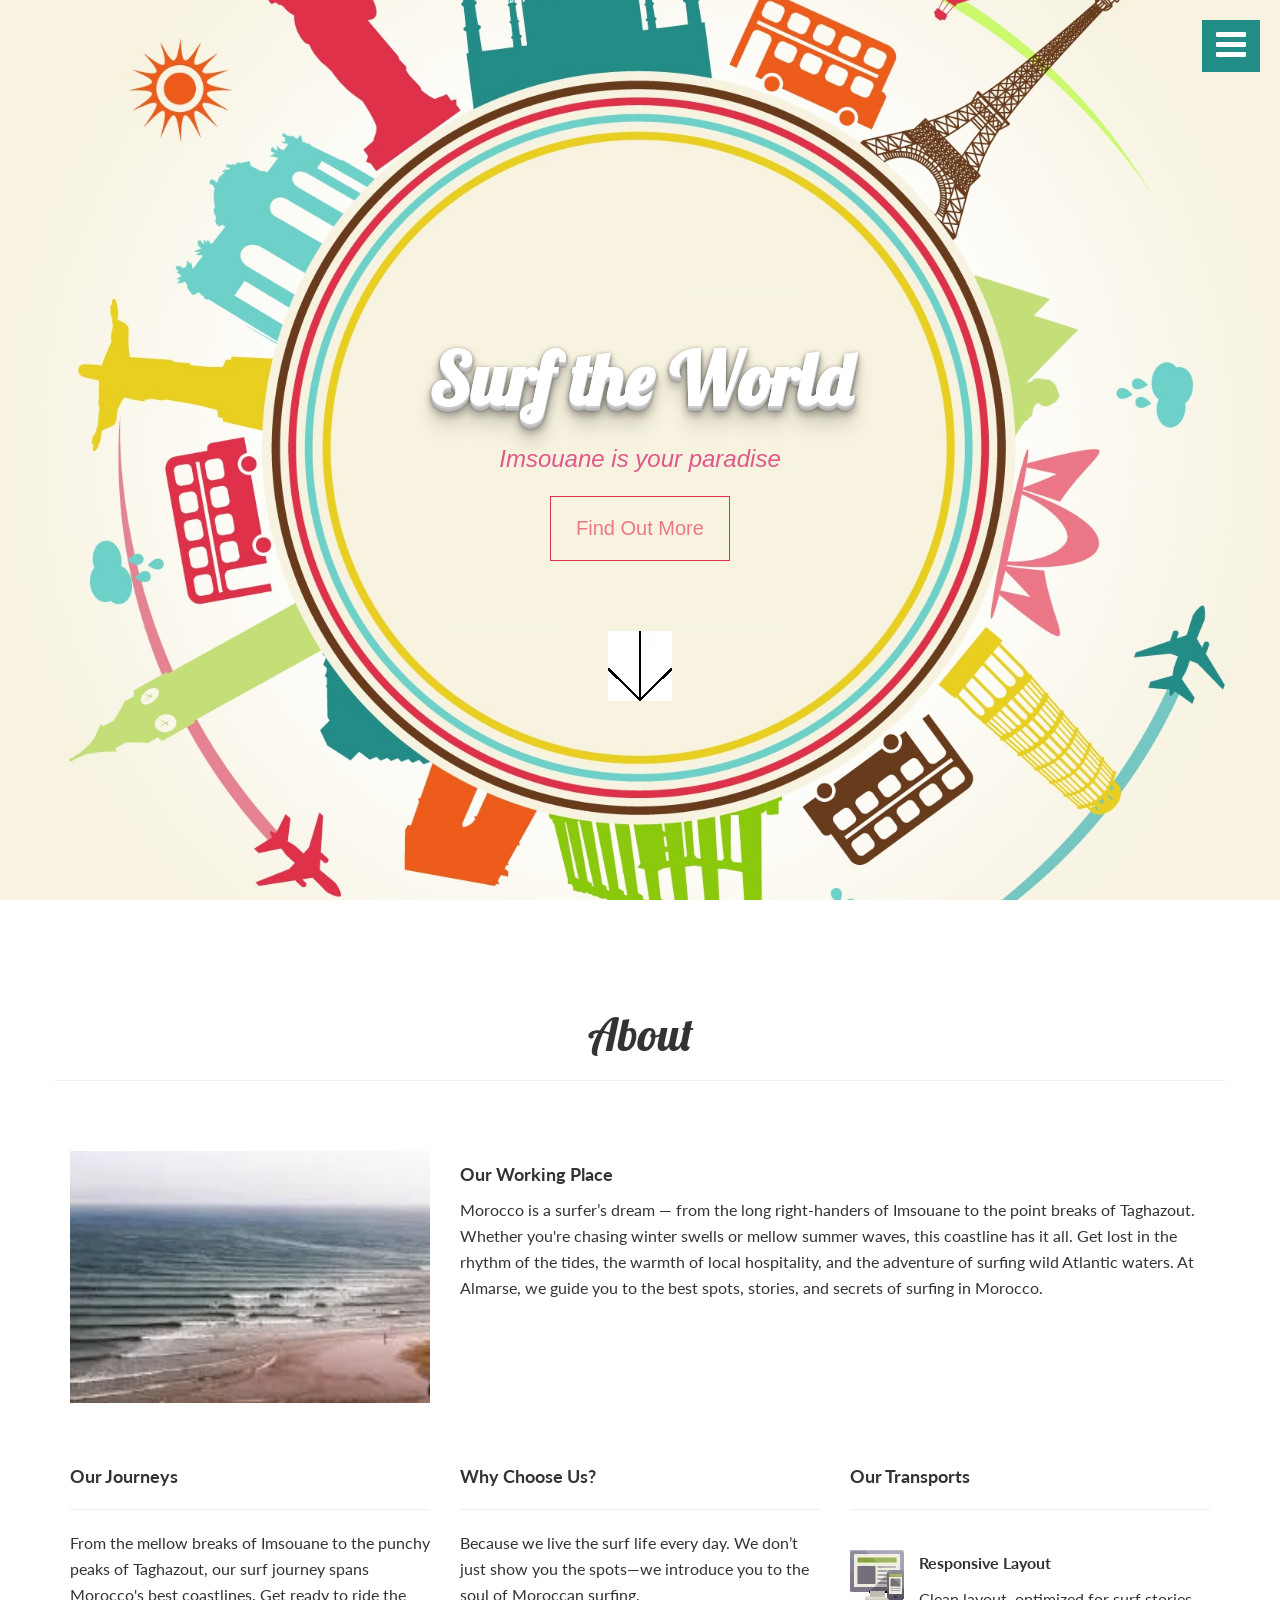
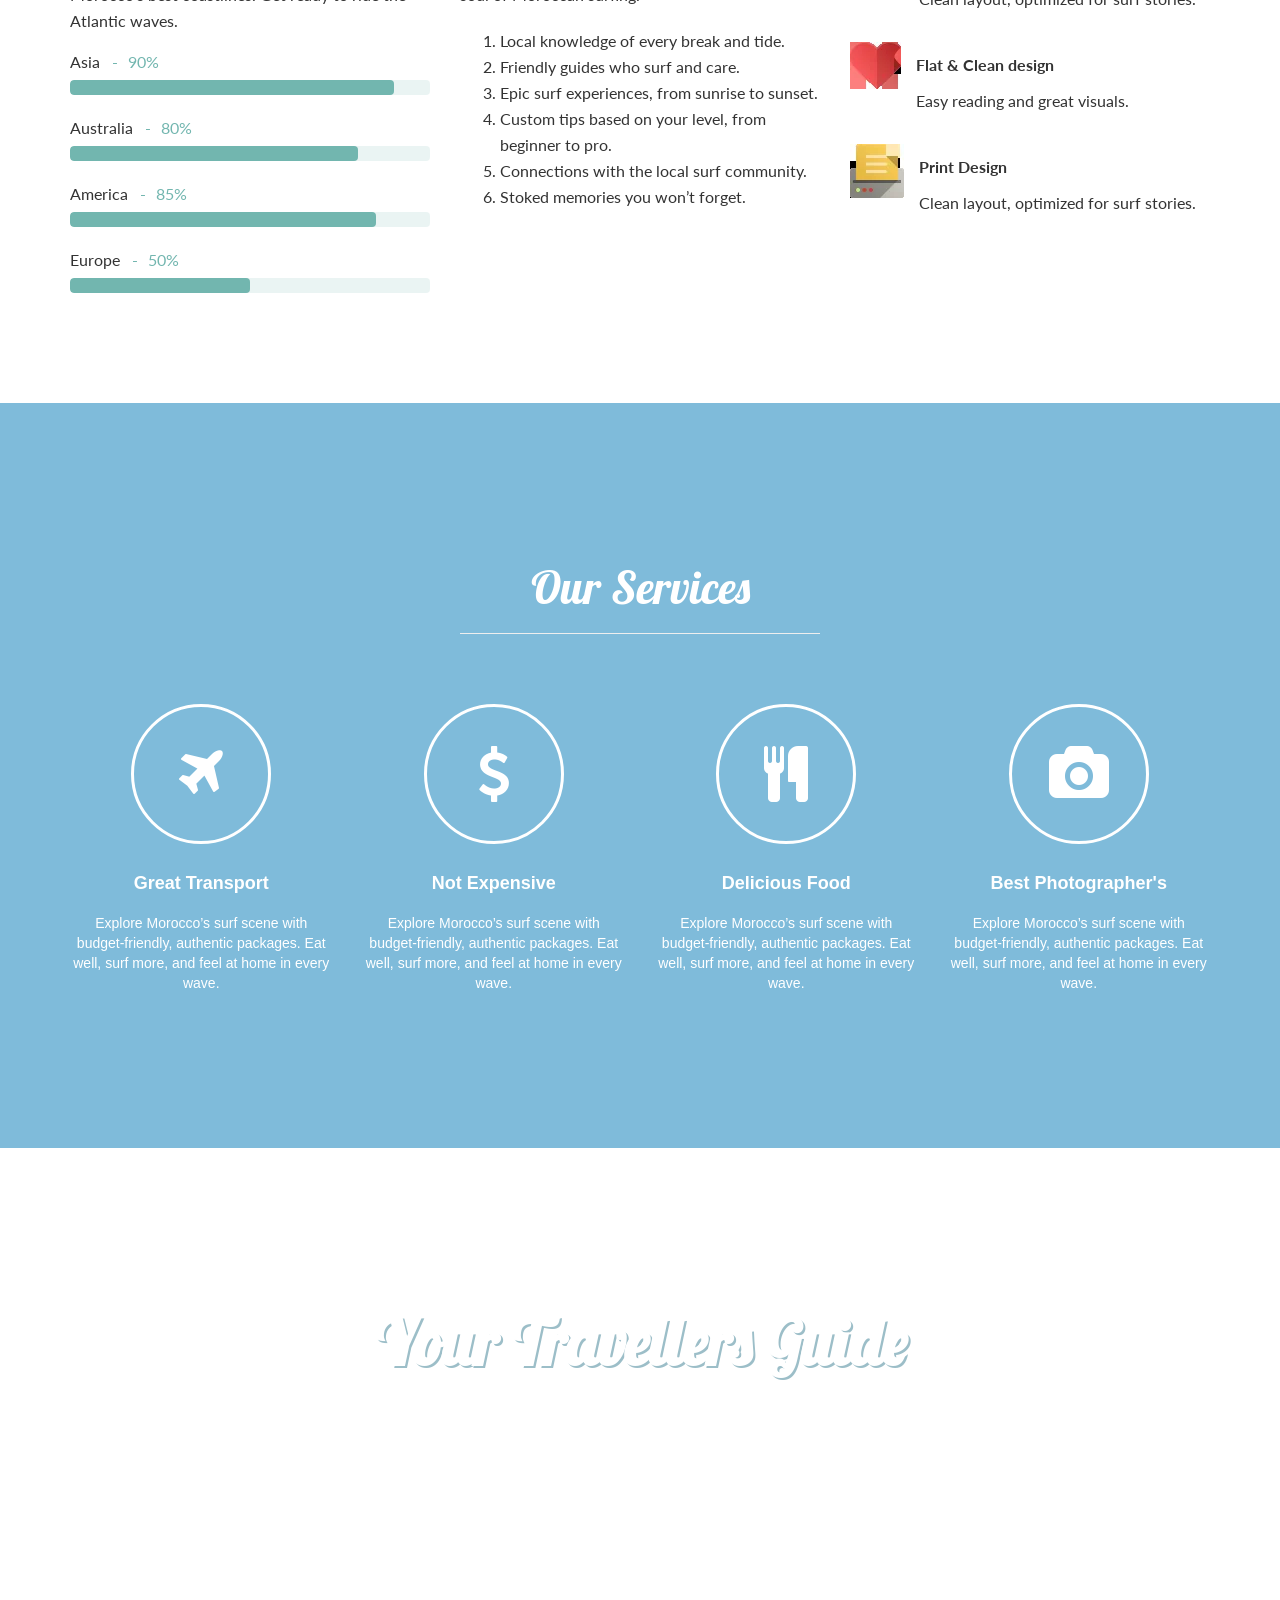
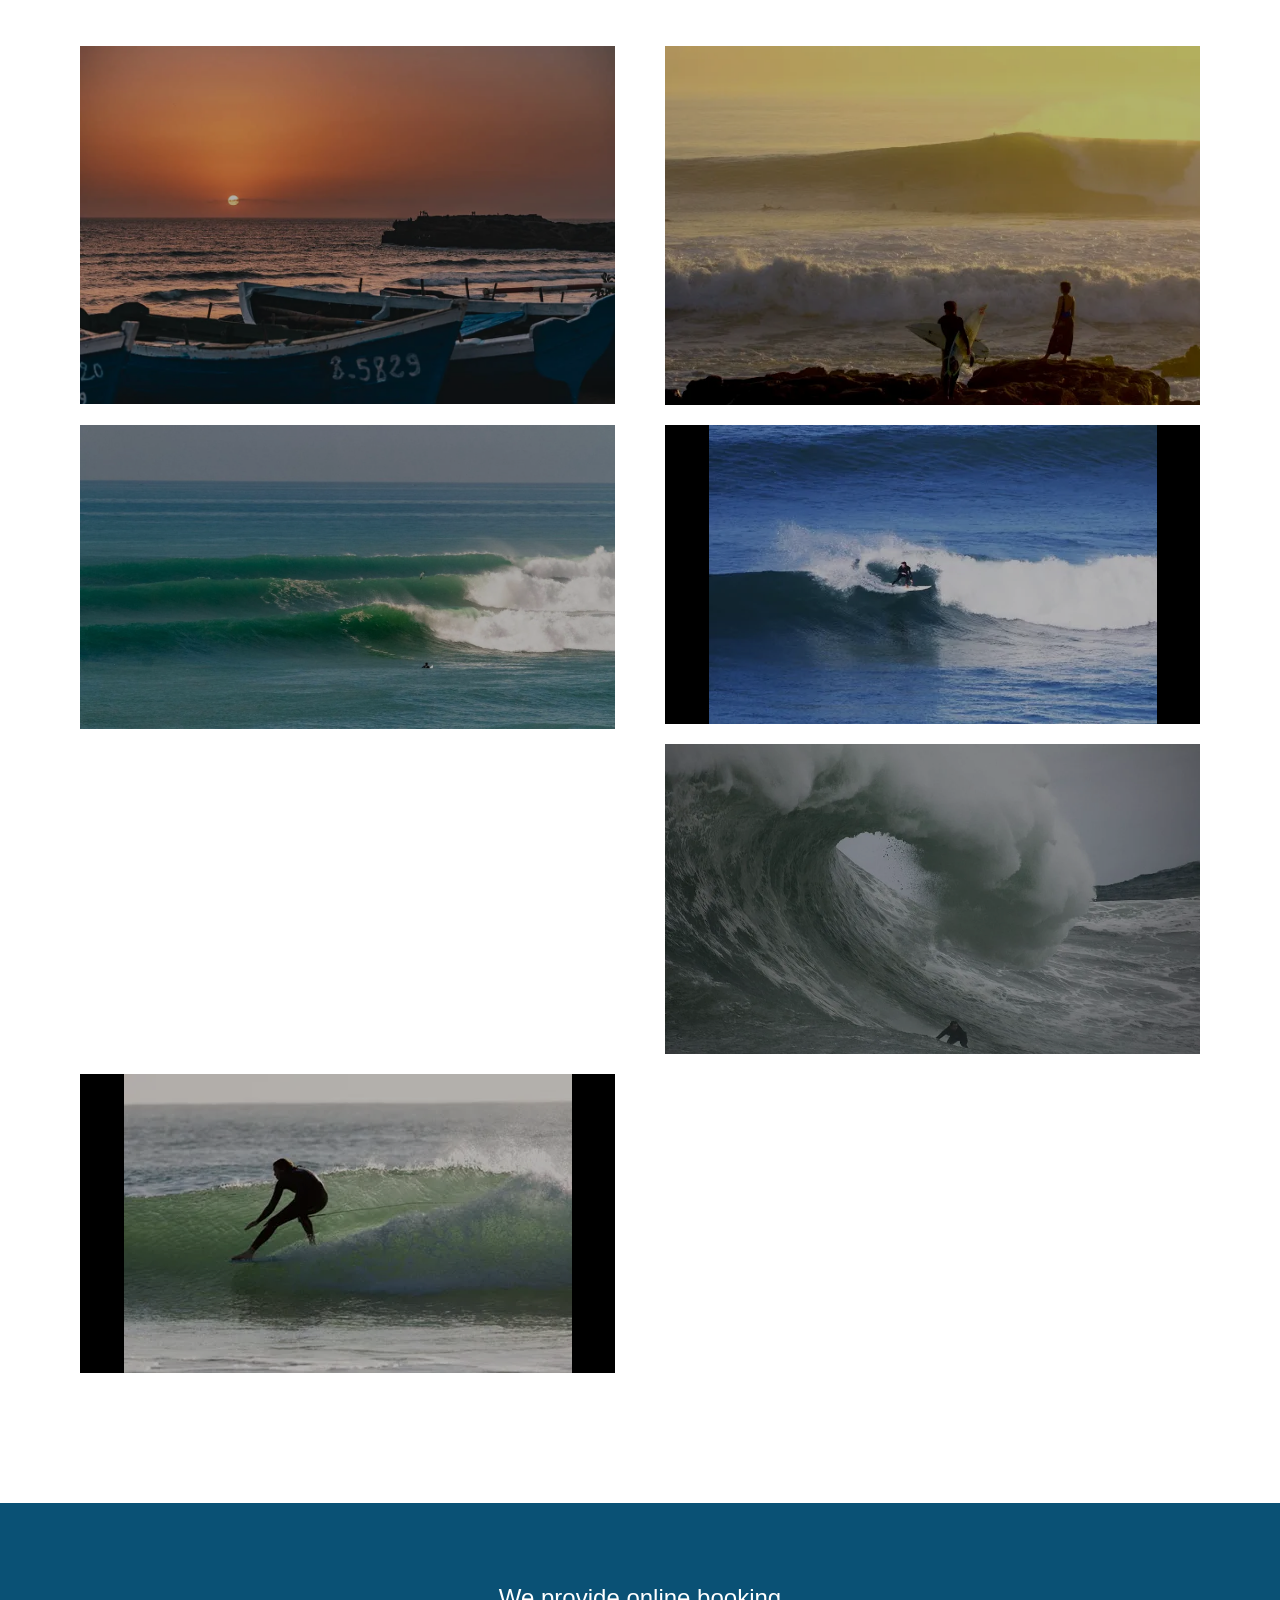
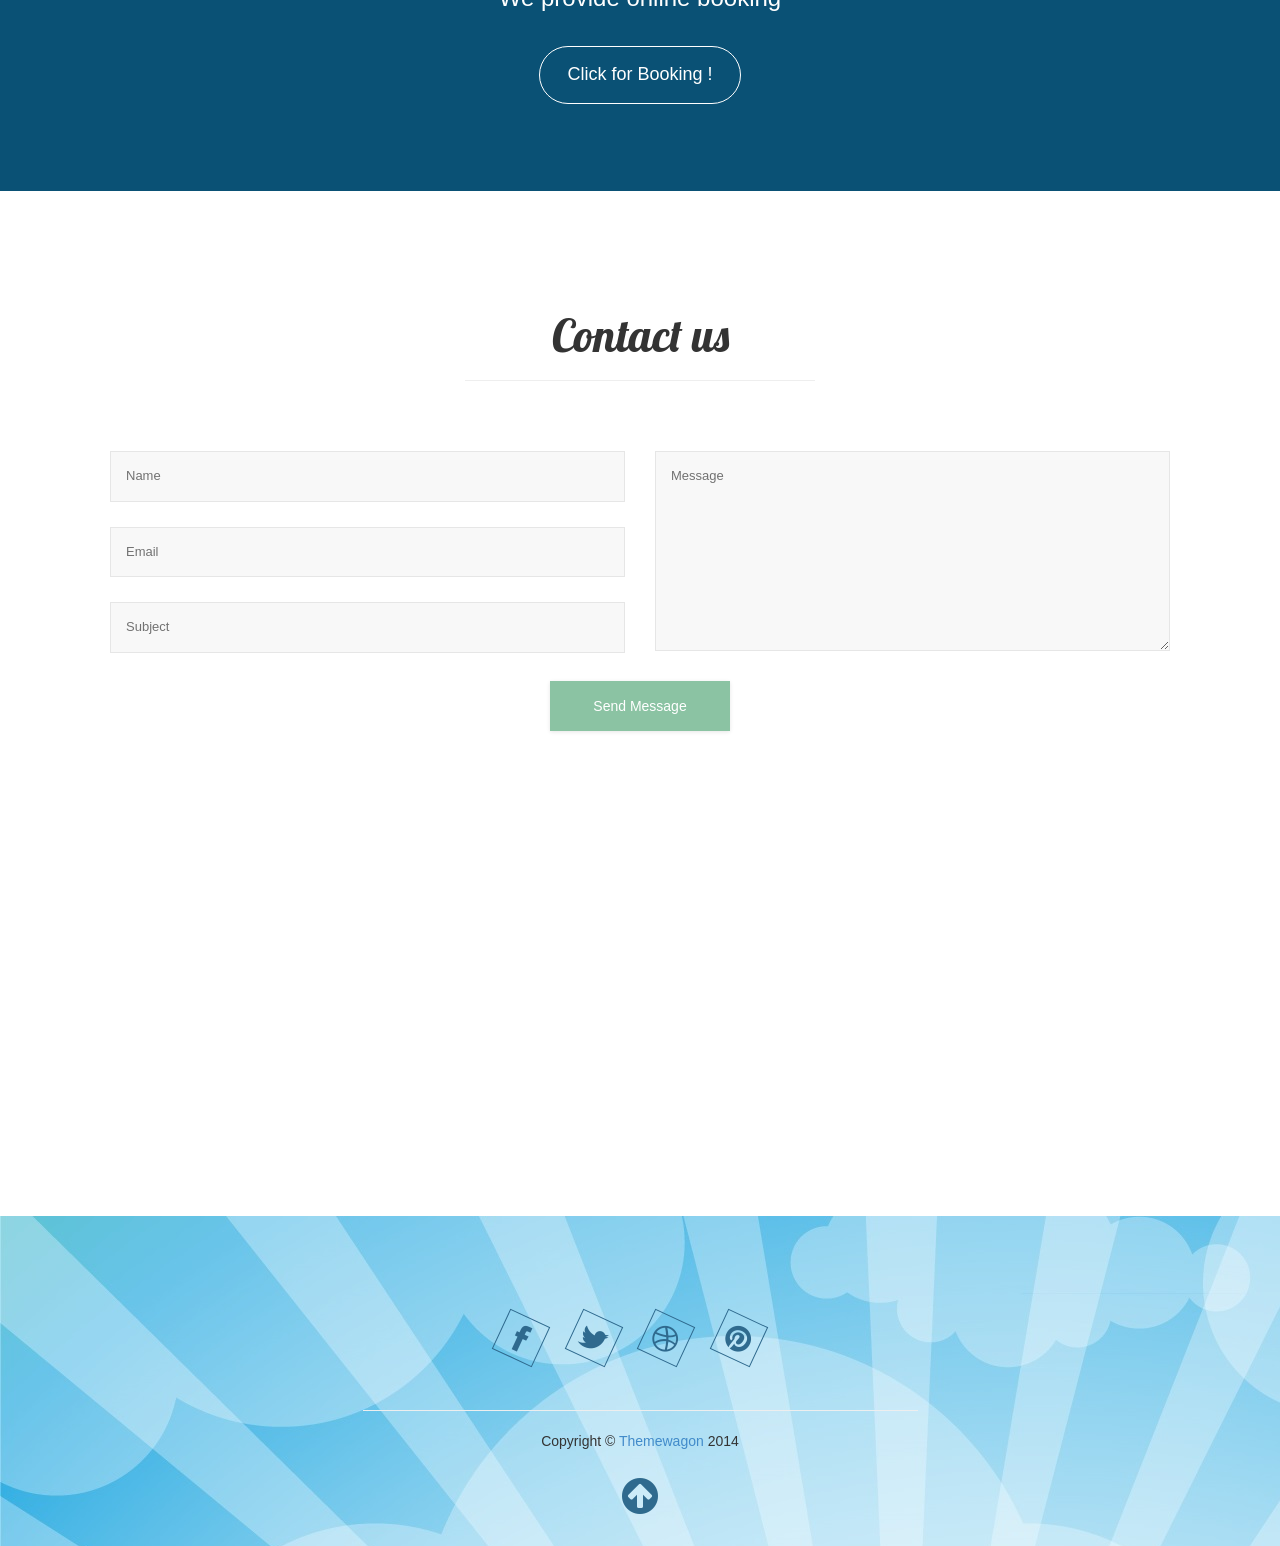
<file: index.html>
<!DOCTYPE html>
<html lang="en">

    <head>
  <meta charset="utf-8">
  <meta name="viewport" content="width=device-width, initial-scale=1.0">
  <meta name="description" content="Almarse Surf Guide Imsouane — surf, cook, and explore Morocco’s Atlantic coast. Book lessons, experiences, and read our guide.">
  <meta name="author" content="Almarse">
  <meta name="robots" content="index, follow">
  <meta name="keywords" content="surf Morocco, Imsouane surf, taghazout, cooking class Morocco, Moroccan surf spots, surf blog">
  <meta name="theme-color" content="#ffffff">
  <meta property="og:title" content="Almarse Surf Guide Imsouane">
  <meta property="og:description" content="Discover surfing in Morocco with Almarse. Lessons, rentals, food, culture — all in one experience.">
  <meta property="og:image" content="https://almarse.com/img/bg.webp">
  <meta property="og:url" content="https://almarse.com">
  <meta property="og:type" content="website">
  <meta name="twitter:card" content="summary_large_image">
  <meta name="twitter:title" content="Almarse Surf Guide Imsouane">
  <meta name="twitter:description" content="Surf and live Morocco with Almarse. Lessons, rentals, food, and culture.">
  <meta name="twitter:image" content="https://almarse.com/img/bg.webp">
  <link rel="canonical" href="https://almarse.com">
  <title>Almarse Surf Guide Imsouane</title>
  <!-- Bootstrap core CSS -->
  <link href="css/bootstrap.css" rel="stylesheet">
  <!-- Add custom CSS here -->
  <link href="css/style.css" rel="stylesheet">
  <link href="font-awesome/css/font-awesome.min.css" rel="stylesheet">
  <link href='https://fonts.googleapis.com/css?family=Lato' rel='stylesheet' type='text/css'>
  <link href='https://fonts.googleapis.com/css?family=Lobster' rel='stylesheet' type='text/css'>
  <!-- Google tag (gtag.js) -->
  <script async src="https://www.googletagmanager.com/gtag/js?id=G-4YZKVFGZH4"></script>
  <script>
    window.dataLayer = window.dataLayer || [];
    function gtag(){dataLayer.push(arguments);}
    gtag('js', new Date());
    gtag('config', 'G-4YZKVFGZH4');
  </script>
  <script src="https://analytics.ahrefs.com/analytics.js" data-key="my/SyZucx2rGAncUa/Fv5g" async></script>
</head>

    <body>

        <!-- Side Menu -->
        <a id="menu-toggle" href="#" class="btn btn-primary btn-lg toggle"><i class="fa fa-bars"></i></a>
        <div id="sidebar-wrapper">
            <ul class="sidebar-nav">
                <li>
                    <a id="menu-close" href="#" class="btn btn-default btn-lg pull-right toggle">
                        <i class="fa fa-times"></i>
                    </a>
                </li>
                <li class="sidebar-brand">
                    <a href="index.html">Traveller's</a>
                    <hr>
                </li>
                <li>
                    <a href="#top">Home</a>
                </li>
                <li>
                    <a href="#about">About</a>
                </li>
                <li>
                    <a href="#services">Services</a>
                </li>
                <li>
                    <a href="#places">Places</a>
                </li>
                <li>
                    <a href="#contact">Contact</a>
                </li>
            </ul>
        </div>
        <!-- /Side Menu -->

        <!-- Full Page Image Header Area -->
        <div id="top" class="header">
            <div class="vert-text parallax">
                <h1 class="header-text">Surf the World</h1>
                <h3 class="header-text">
                    <em class="header-text">Imsouane is your paradise</em>
                </h3><br />
                <a href="#about" class="btn header-btn">Find Out More</a>
                <br/>
                <a href="#about"><img src="img/direction.webp" class="space" alt="Direction"></a>
            </div>
        </div>
        <!-- /Full Page Image Header Area -->

        <!-- Intro -->
        <div id="about">
            <div class="light-wrapper">
                <div class="container inner">
                    <div class="row">
                        <div class="text-center">
                            <h2 class="main-title">About</h2>
                            <hr>
                        </div>
                        <div class="divide50"></div>
                        <div class="col-sm-4">
                          <figure><img src="img/office.webp" alt="" style="width: 100%;"></figure>
                        </div>
                        <div class="col-sm-8">
                          <h4>Our Working Place</h4>
                          <p>Morocco is a surfer’s dream — from the long right-handers of Imsouane to the point breaks of Taghazout. Whether you're chasing winter swells or mellow summer waves, this coastline has it all. Get lost in the rhythm of the tides, the warmth of local hospitality, and the adventure of surfing wild Atlantic waters. At Almarse, we guide you to the best spots, stories, and secrets of surfing in Morocco.</p>
                        </div>
                      </div>
                      <div class="divide50"></div>
                      <div class="row">
                        <div class="col-sm-4">
                          <h4>Our Journeys</h4><hr>
                          <p>From the mellow breaks of Imsouane to the punchy peaks of Taghazout, our surf journey spans Morocco's best coastlines. Get ready to ride the Atlantic waves.</p>
                          <div class="divide5"></div>
                          <ul class="progress-list">
                            <li>
                              <p>Asia <em>90%</em></p>
                              <div class="progress plain">
                                <div class="bar" style="width: 90%;"></div>
                              </div>
                            </li>
                            <li>
                              <p>Australia <em>80%</em></p>
                              <div class="progress plain">
                                <div class="bar" style="width: 80%;"></div>
                              </div>
                            </li>
                            <li>
                              <p>America <em>85%</em></p>
                              <div class="progress plain">
                                <div class="bar" style="width: 85%;"></div>
                              </div>
                            </li>
                            <li>
                              <p>Europe <em>50%</em></p>
                              <div class="progress plain">
                                <div class="bar" style="width: 50%;"></div>
                              </div>
                            </li>
                          </ul>
                          <!-- /.progress-list --> 
                        </div>
                        <!-- /.col -->
                        
                        <div class="col-sm-4">
                          <h4>Why Choose Us?</h4><hr>
                          <p>Because we live the surf life every day. We don’t just show you the spots—we introduce you to the soul of Moroccan surfing. </p>
                          <div class="divide10"></div>
                          <ol class="color">
                            <li>Local knowledge of every break and tide.</li>
                            <li>Friendly guides who surf and care.</li>
                            <li>Epic surf experiences, from sunrise to sunset.</li>
                            <li>Custom tips based on your level, from beginner to pro.</li>
                            <li>Connections with the local surf community.</li>
                            <li>Stoked memories you won’t forget.</li>
                          </ol>
                        </div>
                        <!-- /.col -->
                        
                        <div class="col-sm-4">
                          <h4>Our Transports</h4><hr>
                          <div class="divide10"></div>
                          <div class="services-2">
                            <div class="icon"> <img src="img/icon-web.webp" data-src="style/images/icons/icon-web.webp" data-ret="style/images/icons/icon-web@2x.png" class="retina" alt="" /> </div>
                            <!-- /.icon -->
                            <div class="text">
                              <h5>Responsive Layout</h5>
                              <p>Clean layout, optimized for surf stories.</p>
                            </div>
                            <!-- /.text -->
                            <div class="divide20"></div>
                            <div class="icon"> <img src="img/icon-heart.webp" data-src="style/images/icons/icon-heart.webp" data-ret="style/images/icons/icon-heart@2x.png" class="retina" alt="" /> </div>
                            <!-- /.icon -->
                            <div class="text">
                              <h5>Flat & Clean design</h5>
                              <p>Easy reading and great visuals.</p>
                            </div>
                            <!-- /.text -->
                            <div class="divide20"></div>
                            <div class="icon"> <img src="img/icon-print.webp" data-src="style/images/icons/icon-print.webp" data-ret="style/images/icons/icon-print@2x.png" class="retina" alt="" /> </div>
                            <!-- /.icon -->
                            <div class="text">
                              <h5>Print Design</h5>
                              <p>Clean layout, optimized for surf stories.</p>
                            </div>
                            <!-- /.text --> 
                            
                          </div>
                          <!-- /.services-2 --> 
                          
                        </div>
                        <!-- /.col --> 
                        
                      </div>
                      <!-- /.row --> 
                      
                    </div>
                    <!-- /.container --> 
                  </div>
                  <!-- /.light-wrapper -->
                </div>
        <!-- /Intro -->

        <!-- Services -->
        <div id="services" class="services">
            <div class="container">
                <div class="row">
                    <div class="col-md-4 col-md-offset-4 text-center">
                        <h2 class="main-title">Our Services</h2>
                        <hr>
                    </div>
                </div>
                <div class="divide50"></div>
                <div class="row">
                    <div class="col-md-3 text-center">
                        <div class="service-item">
                            <i class="service-icon fa fa-plane"></i>
                            <h4 class="service-title">Great Transport</h4>
                            <p class="service-desc">Explore Morocco’s surf scene with budget-friendly, authentic packages. Eat well, surf more, and feel at home in every wave.</p>
                        </div>
                    </div>
                    <div class="col-md-3 text-center">
                        <div class="service-item">
                            <i class="service-icon fa fa-usd"></i>
                            <h4 class="service-title">Not Expensive</h4>
                            <p class="service-desc">Explore Morocco’s surf scene with budget-friendly, authentic packages. Eat well, surf more, and feel at home in every wave.</p>
                        </div>
                    </div>
                    <div class="col-md-3 text-center">
                        <div class="service-item">
                            <i class="service-icon fa fa-cutlery"></i>
                            <h4 class="service-title">Delicious Food</h4>
                            <p class="service-desc">Explore Morocco’s surf scene with budget-friendly, authentic packages. Eat well, surf more, and feel at home in every wave.</p>
                        </div>
                    </div>
                    <div class="col-md-3 text-center">
                        <div class="service-item">
                            <i class="service-icon fa fa-camera"></i>
                            <h4 class="service-title">Best Photographer's</h4>
                            <p class="service-desc">Explore Morocco’s surf scene with budget-friendly, authentic packages. Eat well, surf more, and feel at home in every wave.</p>
                        </div>
                    </div>
                </div>
            </div>
        </div>
        <!-- /Services -->

        <!-- Callout -->
        <div class="callout">
            <div class="vert-text">
                <h1 class="main-title parallax2">Your Travellers Guide</h1>
            </div>
        </div>
        <!-- /Callout -->

        <!-- Portfolio -->
        <div id="places" class="places">
            <div class="container">
                <div class="row">

    <div class="col-md-6 col-sm-12 col-xs-12">
        <div class="grid center-block">
            <figure class="effect-zoe">
                <a href="imsouane.html" aria-label="Surf Imsouane in Morocco">
                    <img src="img/imsouane.webp" alt="Surfing in Imsouane Morocco" class="img-responsive center-block">
                    <figcaption>
                        <h2>Imsouane</h2>
                        <p class="description">Home to one of the longest right-handers in the world — perfect for beginners and longboard lovers.</p>
                        <p class="icon-links">
                            <i class="fa fa-heart-o"></i>
                            <i class="fa fa-eye"></i>
                            <i class="fa fa-bookmark-o"></i>
                        </p>
                    </figcaption>
                </a>
            </figure>
        </div>
    </div>
    

    <div class="col-md-6 col-sm-12 col-xs-12">
        <div class="grid center-block">
            <figure class="effect-zoe">
                <a href="taghazout.html" aria-label="Surf Taghazout in Morocco">
                    <img src="img/taghazout.webp" alt="Surf Taghazout Point Break" class="img-responsive center-block">
                    <figcaption>
                        <h2>Taghazout</h2>
                        <p class="description">Famous for point breaks like Anchor Point — a magnet for advanced surfers chasing barrels.</p>
                        <p class="icon-links">
                            <i class="fa fa-heart-o"></i>
                            <i class="fa fa-eye"></i>
                            <i class="fa fa-bookmark-o"></i>
                        </p>
                    </figcaption>
                </a>
            </figure>
        </div>
    </div>
    

    <div class="col-md-6 col-sm-12 col-xs-12">
        <div class="grid center-block">
            <figure class="effect-zoe">
                <a href="sidi_kaouki.html" aria-label="Surf Sidi Kaouki in Morocco">
                    <img src="img/sidi_kaouki.webp" alt="Sidi Kaouki beach break surf" class="img-responsive center-block">
                    <figcaption>
                        <h2>Sidi Kaouki</h2>
                        <p class="description">A quiet coastal gem offering sandy-bottom breaks and consistent waves for all levels.</p>
                        <p class="icon-links">
                            <i class="fa fa-heart-o"></i>
                            <i class="fa fa-eye"></i>
                            <i class="fa fa-bookmark-o"></i>
                        </p>
                    </figcaption>
                </a>
            </figure>
        </div>
    </div>
    

    <div class="col-md-6 col-sm-12 col-xs-12">
        <div class="grid center-block">
            <figure class="effect-zoe">
                <a href="mirleft.html" aria-label="Surf Mirleft in Morocco">
                    <img src="img/mirleft.webp" alt="Mirleft Morocco surf coast" class="img-responsive center-block">
                    <figcaption>
                        <h2>Mirleft</h2>
                        <p class="description">Raw and rugged — Mirleft’s uncrowded beaches make it a soulful stop for surfers.</p>
                        <p class="icon-links">
                            <i class="fa fa-heart-o"></i>
                            <i class="fa fa-eye"></i>
                            <i class="fa fa-bookmark-o"></i>
                        </p>
                    </figcaption>
                </a>
            </figure>
        </div>
    </div>
    

    <div class="col-md-6 col-sm-12 col-xs-12">
        <div class="grid center-block">
            <figure class="effect-zoe">
                <a href="safi.html" aria-label="Surf Safi in Morocco">
                    <img src="img/safi.webp" alt="Safi surfing big waves" class="img-responsive center-block">
                    <figcaption>
                        <h2>Safi</h2>
                        <p class="description">Known for powerful waves and Morocco’s big wave scene — Safi delivers adrenaline and beauty.</p>
                        <p class="icon-links">
                            <i class="fa fa-heart-o"></i>
                            <i class="fa fa-eye"></i>
                            <i class="fa fa-bookmark-o"></i>
                        </p>
                    </figcaption>
                </a>
            </figure>
        </div>
    </div>
    
    <div class="col-md-6 col-sm-12 col-xs-12">
        <div class="grid center-block">
            <figure class="effect-zoe">
                <a href="dakhla.html" aria-label="Surf Dakhla in Morocco">
                    <img src="img/dakhla.webp" alt="Dakhla Western Sahara surf" class="img-responsive center-block">
                    <figcaption>
                        <h2>Dakhla</h2>
                        <p class="description">Windswept and wild — Dakhla offers epic surf and kite-surf conditions in the Sahara’s edge.</p>
                        <p class="icon-links">
                            <i class="fa fa-heart-o"></i>
                            <i class="fa fa-eye"></i>
                            <i class="fa fa-bookmark-o"></i>
                        </p>
                    </figcaption>
                </a>
            </figure>
        </div>
    </div>
    
                    <div class="col-md-4 col-md-offset-4 text-center">
                        <h2 class="main-title">
<h2>
<h2>

    </div>
</div>
</div>
    </div>

    </div>
</div>
</div>
    </div>
 
    </div>
</div>
</div>
                    </div>
                    
                </div>
                <div class= "row">
                    
                    
                </div>
                <div class="row">
                    
                    
                </div>
            </div>
        </div>

        <!-- /Portfolio -->

        <!-- Call to Action -->
        <div class="call-to-action">
            <div class="container">
                <div class="row">
                    <div class="col-md-6 col-md-offset-3 text-center">
                        <h3>We provide online booking</h3>
                        <a href="#" class="btn booking-btn text-center" data-toggle="modal" data-target="#booking">Click for Booking !</a>
                    </div>
                </div>
            </div>
        </div>
        <!-- /Call to Action -->

        <!-- Contact Section -->
        <div id="contact" class="container parallax">
            <div class="col-md-4 col-md-offset-4 text-center">
                <h2 class="main-title">Contact us</h2>
                <hr>
                <div class="divide50"></div>
            </div>
            <!-- Contact Inner -->
            <div class="inner contact">
                <!-- Form Area -->
                <div class="contact-form">
                    <!-- Form -->
                    <form id="contact-us" method="post" action="#">
                        <!-- Left Inputs -->
                        <div class="col-xs-6 col-xs-12 animated" data-animation="fadeInLeft" data-animation-delay="300">
                            <!-- Name -->
                            <input type="text" name="name" id="name" required="required" class="form" placeholder="Name" />
                            <!-- Email -->
                            <input type="email" name="mail" id="mail" required="required" class="form" placeholder="Email" />
                            <!-- Subject -->
                            <input type="text" name="subject" id="subject" required="required" class="form" placeholder="Subject" />
                        </div><!-- End Left Inputs -->
                        <!-- Right Inputs -->
                        <div class="col-xs-6 col-xs-12 animated" data-animation="fadeInRight" data-animation-delay="400">
                            <!-- Message -->
                            <textarea name="message" id="message" class="form textarea"  placeholder="Message"></textarea>
                        </div><!-- End Right Inputs -->
                        <!-- Bottom Submit -->
                        <div class="relative fullwidth col-xs-12">
                            <!-- Send Button -->
                            <button type="submit" id="submit" name="submit" class="form-btn semibold">Send Message</button> 
                        </div><!-- End Bottom Submit -->
                        <!-- Clear -->
                        <div class="clear"></div>
                    </form>

                    <!-- Your Mail Message -->
                    <div class="mail-message-area">
                        <!-- Message -->
                        <div class="alert gray-bg mail-message not-visible-message">
                            <strong>Thank You !</strong> Your email has been delivered.
                        </div>
                    </div>

                </div><!-- End Contact Form Area -->
            </div><!-- End Inner -->
        </div><!-- End Contact Section -->
        
        <div class="map">
            <iframe width="100%" height="400px" frameborder="0" scrolling="no" marginheight="0" marginwidth="0" src="https://www.google.com/maps/embed?pb=!1m18!1m12!1m3!1d6851.0659327420935!2d-9.821609325728984!3d30.843750080261117!2m3!1f0!2f0!3f0!3m2!1i1024!2i768!4f13.1!3m3!1m2!1s0xdb25f187a3b5d59%3A0xa18051f2cef4c68b!2sOlas%20Experience%20-%20Tidehunter!5e0!3m2!1sen!2sus!4v1745062296466!5m2!1sen!2sus"></iframe>
        </div>
        <!-- /Map -->

        <!-- Footer -->
        <footer>
            <div class="container">
                <div class="row">
                    <div class="col-md-6 col-md-offset-3 text-center">
                        <ul class="list-inline">
                            <li>
                                <i class="fa fa-facebook"></i>
                            </li>
                            <li>
                                <i class="fa fa-twitter"></i>
                            </li>
                            <li>
                                <i class="fa fa-dribbble"></i>
                            </li>
                            <li>
                                <i class="fa fa-pinterest"></i>
                            </li>
                        </ul>
                        <hr>
                        <p>Copyright &copy; <a href="https://themewagon.com/">Themewagon</a>  2014</p>
                        <div class="top-scroll">
                            <a href="#top"><i class="fa fa-arrow-circle-up scroll"></i></a>
                        </div>
                    </div>
                </div>
            </div>
        </footer>
        <!-- /Footer -->

        <!-- begin:booking -->
        <div class="modal fade" id="booking" tabindex="-1" role="dialog" aria-labelledby="booking" aria-hidden="true">
            <div class="modal-dialog modal-sm">
                <div class="modal-content">
                    <div class="modal-header">
                        <button type="button" class="close" data-dismiss="modal" aria-hidden="true">&times;</button>
                        <h4 class="modal-title">Online Booking Form</h4>
                    </div>
                    <div class="modal-body">
                        <form role="form">
                            <div class="form-group">
                                <label for="emailAddress">Email address</label>
                                <input id="emailAddress" type="email" class="form-control input-lg" placeholder="Enter email">
                            </div>
                            <div class="form-group">
                                <label for="password">Password</label>
                                <input id="password" type="password" class="form-control input-lg" placeholder="Password">
                            </div>
                            <div class="form-group">
                                <label for="country">Which country do you want to travel?</label>
                                <select class="form-control" id="country">
                                    <option>Australia</option>
                                    <option>Bangladesh</option>
                                    <option>England</option>
                                    <option>France</option>
                                    <option>U.S.A</option>
                                </select>
                            </div>
                            
                        </form>
                    </div>
                    <div class="modal-footer">
                        <input type="submit" class="btn confirm-btn" value="Confirm">
                    </div>
                </div>
            </div>
        </div>
        <!-- end:booking -->

        <!-- JavaScript -->
        <script src="js/jquery-1.10.2.js"></script>
        <script src="js/bootstrap.js"></script>
        <script type="text/javascript" src="js/jquery.parallax-1.1.3.js"></script>

        <!-- Custom JavaScript for the Side Menu and Smooth Scrolling -->
        <script>
        $("#menu-close").click(function(e) {
            e.preventDefault();
            $("#sidebar-wrapper").toggleClass("active");
        });
        </script>
        <script>
        $("#menu-toggle").click(function(e) {
            e.preventDefault();
            $("#sidebar-wrapper").toggleClass("active");
        });
        </script>
        <script>
        $(function() {
            $('a[href*=#]:not([href=#])').click(function() {
                if (location.pathname.replace(/^\//, '') == this.pathname.replace(/^\//, '') || location.hostname == this.hostname) {

                    var target = $(this.hash);
                    target = target.length ? target : $('[name=' + this.hash.slice(1) + ']');
                    if (target.length) {
                        $('html,body').animate({
                            scrollTop: target.offset().top
                        }, 1000);
                        return false;
                    }
                }
            });
        });
        </script>

        <!-- modal -->

        <script>

            $('.modal').on('shown.bs.modal', function () {
                var curModal = this;
                $('.modal').each(function(){
                    if(this != curModal){
                        $(this).modal('hide');
                    }
                });
            });

        </script>

    




    

    
    

    
    

    
    

    
    

    
    
  </div>
</div>

</body>
</html>
</file>
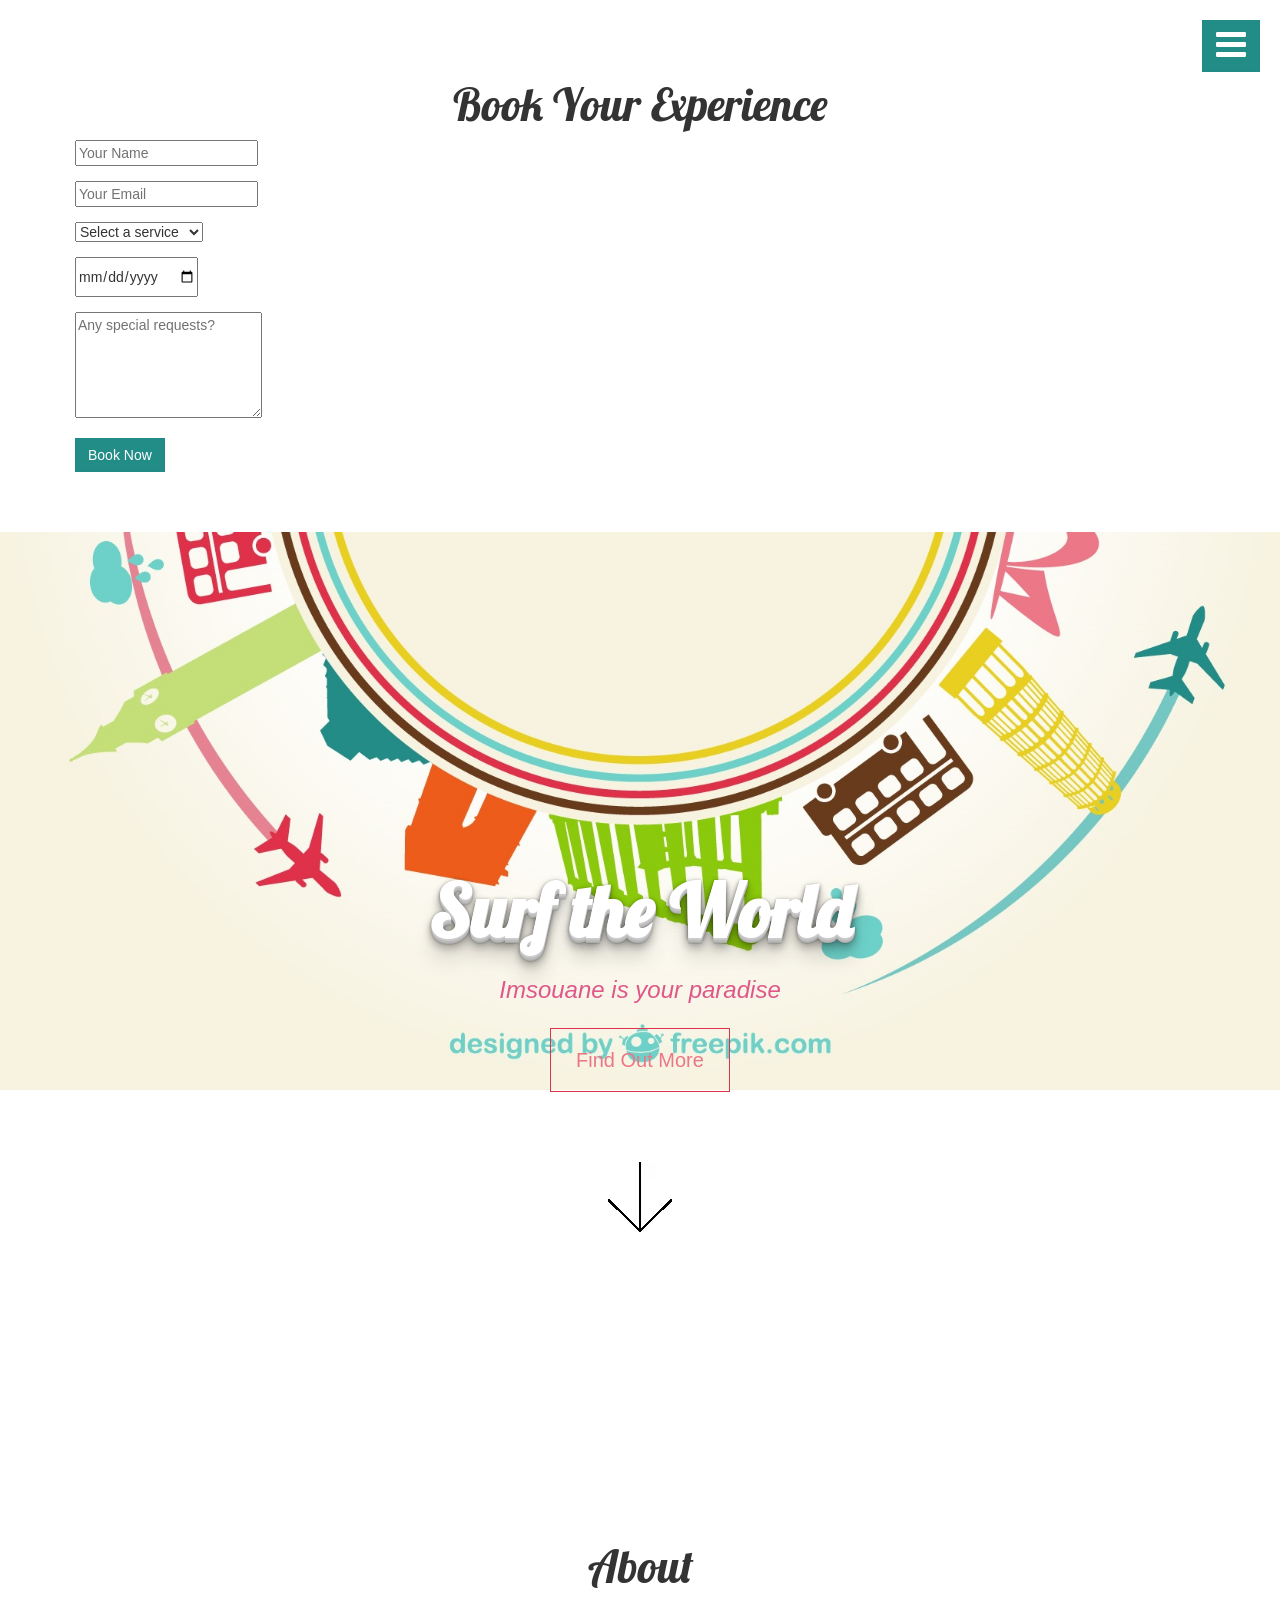
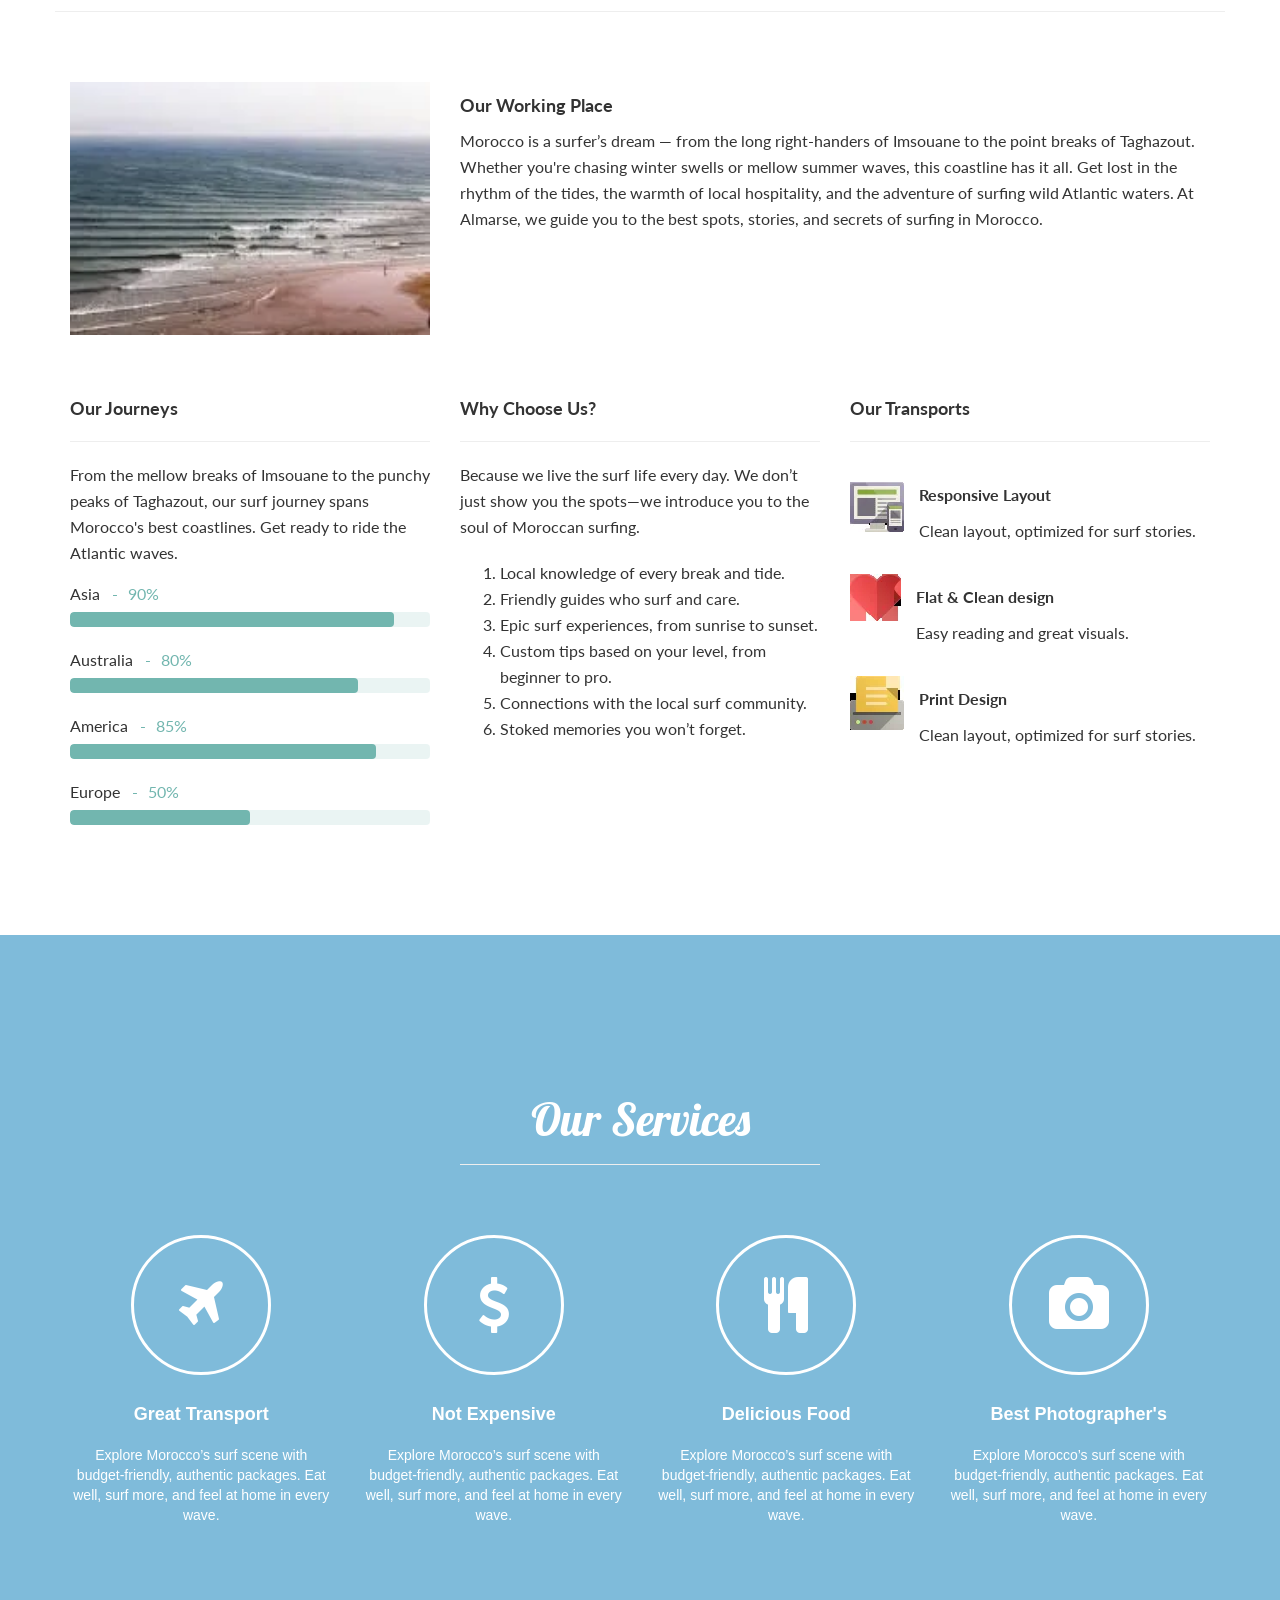
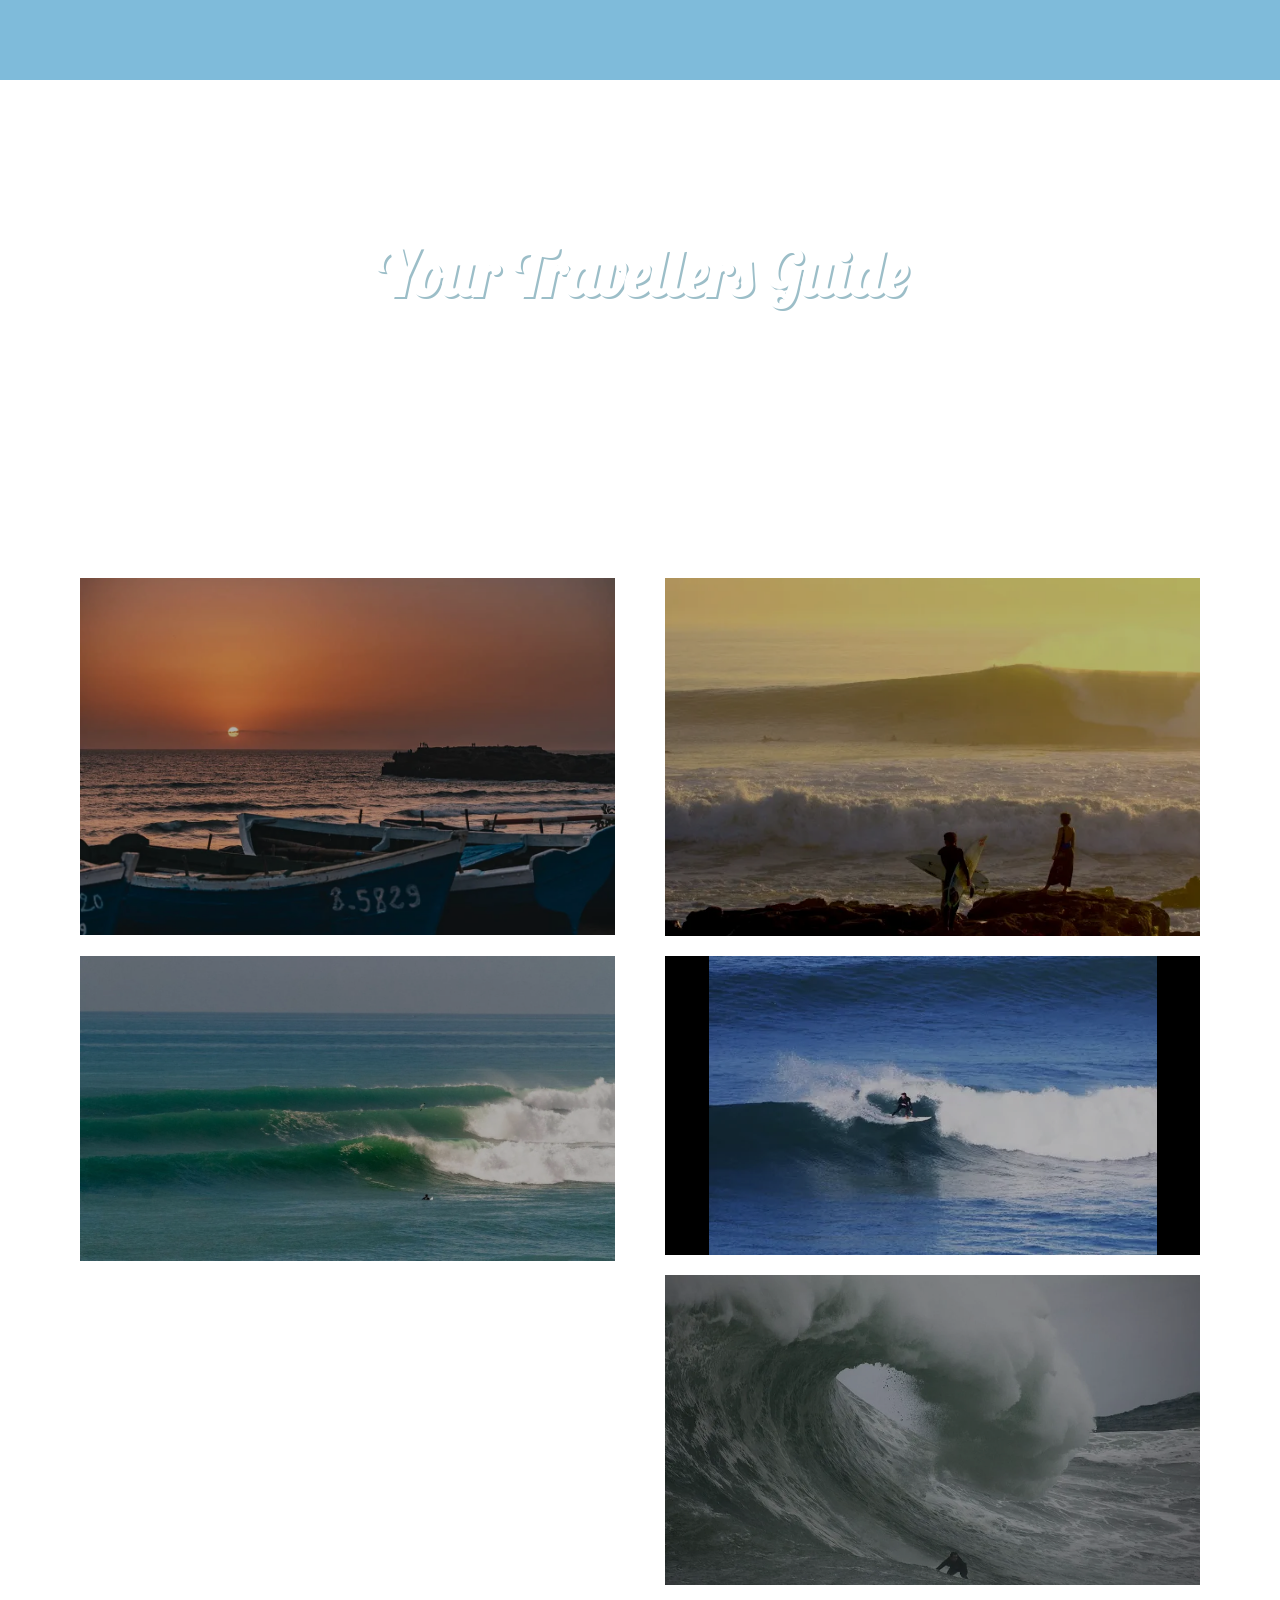
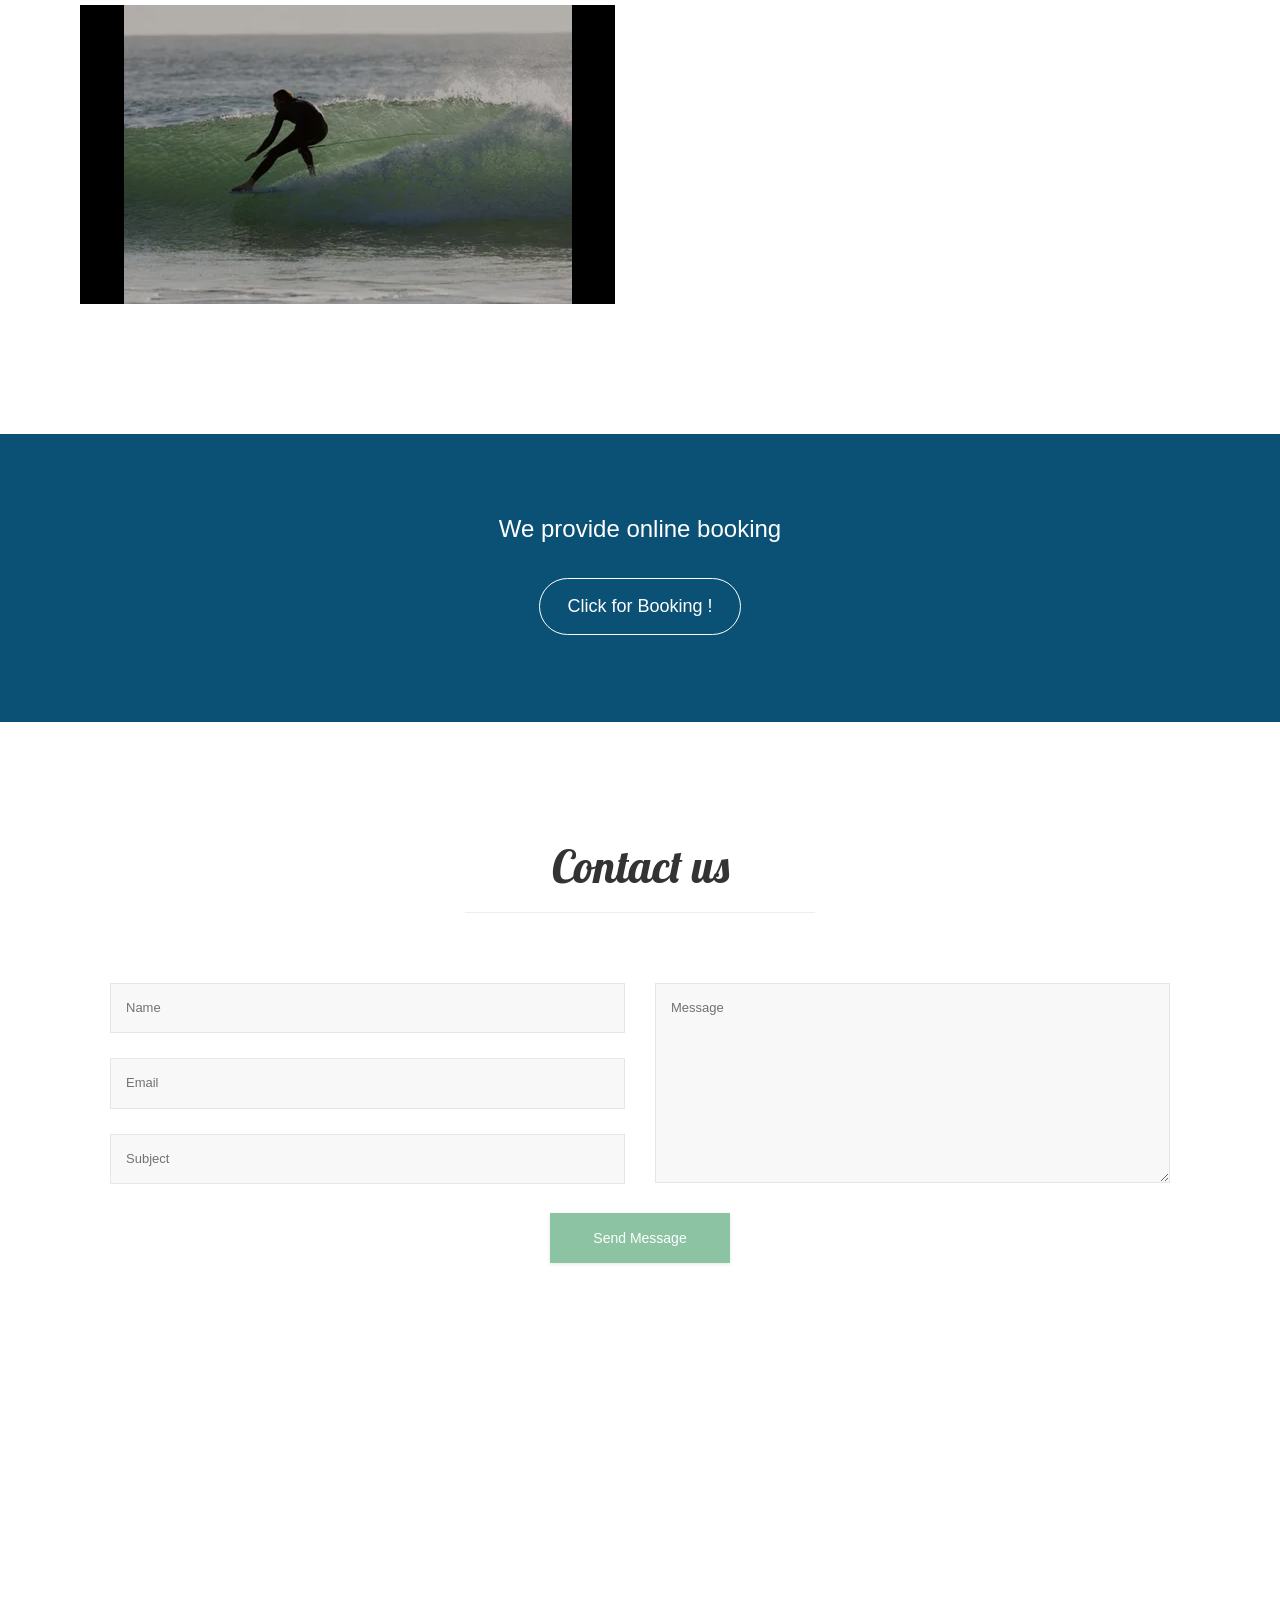
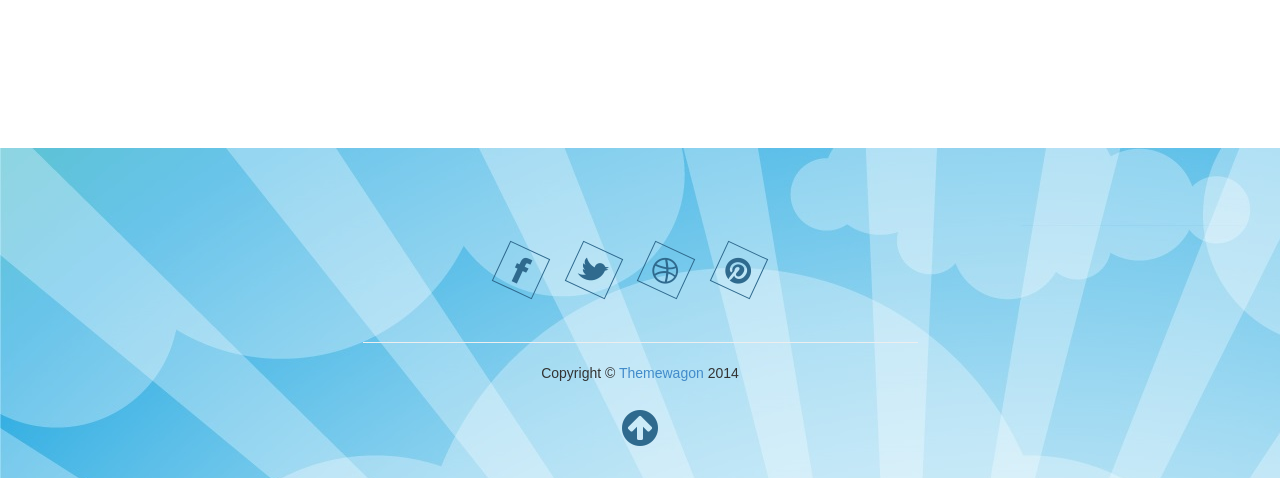
<file: booking.html>
<!DOCTYPE html>
<html lang="en">

    <head>
  <meta charset="utf-8">
  <meta name="viewport" content="width=device-width, initial-scale=1.0">
  <meta name="description" content="Almarse Surf Guide Imsouane — surf, cook, and explore Morocco’s Atlantic coast. Book lessons, experiences, and read our guide.">
  <meta name="author" content="Almarse">
  <meta name="robots" content="index, follow">
  <meta name="keywords" content="surf Morocco, Imsouane surf, taghazout, cooking class Morocco, Moroccan surf spots, surf blog">
  <meta name="theme-color" content="#ffffff">
  <meta property="og:title" content="Almarse Surf Guide Imsouane">
  <meta property="og:description" content="Discover surfing in Morocco with Almarse. Lessons, rentals, food, culture — all in one experience.">
  <meta property="og:image" content="https://almarse.com/img/bg.webp">
  <meta property="og:url" content="https://almarse.com">
  <meta property="og:type" content="website">
  <meta name="twitter:card" content="summary_large_image">
  <meta name="twitter:title" content="Almarse Surf Guide Imsouane">
  <meta name="twitter:description" content="Surf and live Morocco with Almarse. Lessons, rentals, food, and culture.">
  <meta name="twitter:image" content="https://almarse.com/img/bg.webp">
  <link rel="canonical" href="https://almarse.com">
  <title>Almarse Surf Guide Imsouane</title>
  <!-- Bootstrap core CSS -->
  <link href="css/bootstrap.css" rel="stylesheet">
  <!-- Add custom CSS here -->
  <link href="css/style.css" rel="stylesheet">
  <link href="font-awesome/css/font-awesome.min.css" rel="stylesheet">
  <link href='https://fonts.googleapis.com/css?family=Lato' rel='stylesheet' type='text/css'>
  <link href='https://fonts.googleapis.com/css?family=Lobster' rel='stylesheet' type='text/css'>
  <!-- Google tag (gtag.js) -->
  <script async src="https://www.googletagmanager.com/gtag/js?id=G-4YZKVFGZH4"></script>
  <script>
    window.dataLayer = window.dataLayer || [];
    function gtag(){dataLayer.push(arguments);}
    gtag('js', new Date());
    gtag('config', 'G-4YZKVFGZH4');
  </script>
  <script src="https://analytics.ahrefs.com/analytics.js" data-key="my/SyZucx2rGAncUa/Fv5g" async></script>
</head>

    <body>

<section id="booking" class="container" style="padding: 60px 20px;">
  <h2 class="main-title text-center">Book Your Experience</h2>
  <form name="booking" method="POST" data-netlify="true" netlify-honeypot="bot-field" class="booking-form">
    <input type="hidden" name="form-name" value="booking">
    <p hidden><label>Don’t fill this out: <input name="bot-field" /></label></p>

    <div class="form-group">
      <input type="text" name="name" placeholder="Your Name" required>
    </div>
    <div class="form-group">
      <input type="email" name="email" placeholder="Your Email" required>
    </div>
    <div class="form-group">
      <select name="service" required>
        <option value="">Select a service</option>
        <option value="Surf Lesson">Surf Lesson</option>
        <option value="Surfboard Rental">Surfboard Rental</option>
        <option value="Cooking Class">Cooking Class</option>
      </select>
    </div>
    <div class="form-group">
      <input type="date" name="date" required>
    </div>
    <div class="form-group">
      <textarea name="notes" placeholder="Any special requests?" rows="5"></textarea>
    </div>
    <button type="submit" class="btn btn-primary">Book Now</button>
  </form>
</section>


        <!-- Side Menu -->
        <a id="menu-toggle" href="#" class="btn btn-primary btn-lg toggle"><i class="fa fa-bars"></i></a>
        <div id="sidebar-wrapper">
            <ul class="sidebar-nav">
                <li>
                    <a id="menu-close" href="#" class="btn btn-default btn-lg pull-right toggle">
                        <i class="fa fa-times"></i>
                    </a>
                </li>
                <li class="sidebar-brand">
                    <a href="index.html">Traveller's</a>
                    <hr>
                </li>
                <li>
                    <a href="#top">Home</a>
                </li>
                <li>
                    <a href="#about">About</a>
                </li>
                <li>
                    <a href="#services">Services</a>
                </li>
                <li>
                    <a href="#places">Places</a>
                </li>
                <li>
                    <a href="#contact">Contact</a>
                </li>
            </ul>
        </div>
        <!-- /Side Menu -->

        <!-- Full Page Image Header Area -->
        <div id="top" class="header">
            <div class="vert-text parallax">
                <h1 class="header-text">Surf the World</h1>
                <h3 class="header-text">
                    <em class="header-text">Imsouane is your paradise</em>
                </h3><br />
                <a href="#about" class="btn header-btn">Find Out More</a>
                <br/>
                <a href="#about"><img src="img/direction.webp" class="space" alt="Direction"></a>
            </div>
        </div>
        <!-- /Full Page Image Header Area -->

        <!-- Intro -->
        <div id="about">
            <div class="light-wrapper">
                <div class="container inner">
                    <div class="row">
                        <div class="text-center">
                            <h2 class="main-title">About</h2>
                            <hr>
                        </div>
                        <div class="divide50"></div>
                        <div class="col-sm-4">
                          <figure><img src="img/office.webp" alt="" style="width: 100%;"></figure>
                        </div>
                        <div class="col-sm-8">
                          <h4>Our Working Place</h4>
                          <p>Morocco is a surfer’s dream — from the long right-handers of Imsouane to the point breaks of Taghazout. Whether you're chasing winter swells or mellow summer waves, this coastline has it all. Get lost in the rhythm of the tides, the warmth of local hospitality, and the adventure of surfing wild Atlantic waters. At Almarse, we guide you to the best spots, stories, and secrets of surfing in Morocco.</p>
                        </div>
                      </div>
                      <div class="divide50"></div>
                      <div class="row">
                        <div class="col-sm-4">
                          <h4>Our Journeys</h4><hr>
                          <p>From the mellow breaks of Imsouane to the punchy peaks of Taghazout, our surf journey spans Morocco's best coastlines. Get ready to ride the Atlantic waves.</p>
                          <div class="divide5"></div>
                          <ul class="progress-list">
                            <li>
                              <p>Asia <em>90%</em></p>
                              <div class="progress plain">
                                <div class="bar" style="width: 90%;"></div>
                              </div>
                            </li>
                            <li>
                              <p>Australia <em>80%</em></p>
                              <div class="progress plain">
                                <div class="bar" style="width: 80%;"></div>
                              </div>
                            </li>
                            <li>
                              <p>America <em>85%</em></p>
                              <div class="progress plain">
                                <div class="bar" style="width: 85%;"></div>
                              </div>
                            </li>
                            <li>
                              <p>Europe <em>50%</em></p>
                              <div class="progress plain">
                                <div class="bar" style="width: 50%;"></div>
                              </div>
                            </li>
                          </ul>
                          <!-- /.progress-list --> 
                        </div>
                        <!-- /.col -->
                        
                        <div class="col-sm-4">
                          <h4>Why Choose Us?</h4><hr>
                          <p>Because we live the surf life every day. We don’t just show you the spots—we introduce you to the soul of Moroccan surfing. </p>
                          <div class="divide10"></div>
                          <ol class="color">
                            <li>Local knowledge of every break and tide.</li>
                            <li>Friendly guides who surf and care.</li>
                            <li>Epic surf experiences, from sunrise to sunset.</li>
                            <li>Custom tips based on your level, from beginner to pro.</li>
                            <li>Connections with the local surf community.</li>
                            <li>Stoked memories you won’t forget.</li>
                          </ol>
                        </div>
                        <!-- /.col -->
                        
                        <div class="col-sm-4">
                          <h4>Our Transports</h4><hr>
                          <div class="divide10"></div>
                          <div class="services-2">
                            <div class="icon"> <img src="img/icon-web.webp" data-src="style/images/icons/icon-web.webp" data-ret="style/images/icons/icon-web@2x.png" class="retina" alt="" /> </div>
                            <!-- /.icon -->
                            <div class="text">
                              <h5>Responsive Layout</h5>
                              <p>Clean layout, optimized for surf stories.</p>
                            </div>
                            <!-- /.text -->
                            <div class="divide20"></div>
                            <div class="icon"> <img src="img/icon-heart.webp" data-src="style/images/icons/icon-heart.webp" data-ret="style/images/icons/icon-heart@2x.png" class="retina" alt="" /> </div>
                            <!-- /.icon -->
                            <div class="text">
                              <h5>Flat & Clean design</h5>
                              <p>Easy reading and great visuals.</p>
                            </div>
                            <!-- /.text -->
                            <div class="divide20"></div>
                            <div class="icon"> <img src="img/icon-print.webp" data-src="style/images/icons/icon-print.webp" data-ret="style/images/icons/icon-print@2x.png" class="retina" alt="" /> </div>
                            <!-- /.icon -->
                            <div class="text">
                              <h5>Print Design</h5>
                              <p>Clean layout, optimized for surf stories.</p>
                            </div>
                            <!-- /.text --> 
                            
                          </div>
                          <!-- /.services-2 --> 
                          
                        </div>
                        <!-- /.col --> 
                        
                      </div>
                      <!-- /.row --> 
                      
                    </div>
                    <!-- /.container --> 
                  </div>
                  <!-- /.light-wrapper -->
                </div>
        <!-- /Intro -->

        <!-- Services -->
        <div id="services" class="services">
            <div class="container">
                <div class="row">
                    <div class="col-md-4 col-md-offset-4 text-center">
                        <h2 class="main-title">Our Services</h2>
                        <hr>
                    </div>
                </div>
                <div class="divide50"></div>
                <div class="row">
                    <div class="col-md-3 text-center">
                        <div class="service-item">
                            <i class="service-icon fa fa-plane"></i>
                            <h4 class="service-title">Great Transport</h4>
                            <p class="service-desc">Explore Morocco’s surf scene with budget-friendly, authentic packages. Eat well, surf more, and feel at home in every wave.</p>
                        </div>
                    </div>
                    <div class="col-md-3 text-center">
                        <div class="service-item">
                            <i class="service-icon fa fa-usd"></i>
                            <h4 class="service-title">Not Expensive</h4>
                            <p class="service-desc">Explore Morocco’s surf scene with budget-friendly, authentic packages. Eat well, surf more, and feel at home in every wave.</p>
                        </div>
                    </div>
                    <div class="col-md-3 text-center">
                        <div class="service-item">
                            <i class="service-icon fa fa-cutlery"></i>
                            <h4 class="service-title">Delicious Food</h4>
                            <p class="service-desc">Explore Morocco’s surf scene with budget-friendly, authentic packages. Eat well, surf more, and feel at home in every wave.</p>
                        </div>
                    </div>
                    <div class="col-md-3 text-center">
                        <div class="service-item">
                            <i class="service-icon fa fa-camera"></i>
                            <h4 class="service-title">Best Photographer's</h4>
                            <p class="service-desc">Explore Morocco’s surf scene with budget-friendly, authentic packages. Eat well, surf more, and feel at home in every wave.</p>
                        </div>
                    </div>
                </div>
            </div>
        </div>
        <!-- /Services -->

        <!-- Callout -->
        <div class="callout">
            <div class="vert-text">
                <h1 class="main-title parallax2">Your Travellers Guide</h1>
            </div>
        </div>
        <!-- /Callout -->

        <!-- Portfolio -->
        <div id="places" class="places">
            <div class="container">
                <div class="row">

    <div class="col-md-6 col-sm-12 col-xs-12">
        <div class="grid center-block">
            <figure class="effect-zoe">
                <a href="imsouane.html" aria-label="Surf Imsouane in Morocco">
                    <img src="img/imsouane.webp" alt="Surfing in Imsouane Morocco" class="img-responsive center-block">
                    <figcaption>
                        <h2>Imsouane</h2>
                        <p class="description">Home to one of the longest right-handers in the world — perfect for beginners and longboard lovers.</p>
                        <p class="icon-links">
                            <i class="fa fa-heart-o"></i>
                            <i class="fa fa-eye"></i>
                            <i class="fa fa-bookmark-o"></i>
                        </p>
                    </figcaption>
                </a>
            </figure>
        </div>
    </div>
    

    <div class="col-md-6 col-sm-12 col-xs-12">
        <div class="grid center-block">
            <figure class="effect-zoe">
                <a href="taghazout.html" aria-label="Surf Taghazout in Morocco">
                    <img src="img/taghazout.webp" alt="Surf Taghazout Point Break" class="img-responsive center-block">
                    <figcaption>
                        <h2>Taghazout</h2>
                        <p class="description">Famous for point breaks like Anchor Point — a magnet for advanced surfers chasing barrels.</p>
                        <p class="icon-links">
                            <i class="fa fa-heart-o"></i>
                            <i class="fa fa-eye"></i>
                            <i class="fa fa-bookmark-o"></i>
                        </p>
                    </figcaption>
                </a>
            </figure>
        </div>
    </div>
    

    <div class="col-md-6 col-sm-12 col-xs-12">
        <div class="grid center-block">
            <figure class="effect-zoe">
                <a href="sidi_kaouki.html" aria-label="Surf Sidi Kaouki in Morocco">
                    <img src="img/sidi_kaouki.webp" alt="Sidi Kaouki beach break surf" class="img-responsive center-block">
                    <figcaption>
                        <h2>Sidi Kaouki</h2>
                        <p class="description">A quiet coastal gem offering sandy-bottom breaks and consistent waves for all levels.</p>
                        <p class="icon-links">
                            <i class="fa fa-heart-o"></i>
                            <i class="fa fa-eye"></i>
                            <i class="fa fa-bookmark-o"></i>
                        </p>
                    </figcaption>
                </a>
            </figure>
        </div>
    </div>
    

    <div class="col-md-6 col-sm-12 col-xs-12">
        <div class="grid center-block">
            <figure class="effect-zoe">
                <a href="mirleft.html" aria-label="Surf Mirleft in Morocco">
                    <img src="img/mirleft.webp" alt="Mirleft Morocco surf coast" class="img-responsive center-block">
                    <figcaption>
                        <h2>Mirleft</h2>
                        <p class="description">Raw and rugged — Mirleft’s uncrowded beaches make it a soulful stop for surfers.</p>
                        <p class="icon-links">
                            <i class="fa fa-heart-o"></i>
                            <i class="fa fa-eye"></i>
                            <i class="fa fa-bookmark-o"></i>
                        </p>
                    </figcaption>
                </a>
            </figure>
        </div>
    </div>
    

    <div class="col-md-6 col-sm-12 col-xs-12">
        <div class="grid center-block">
            <figure class="effect-zoe">
                <a href="safi.html" aria-label="Surf Safi in Morocco">
                    <img src="img/safi.webp" alt="Safi surfing big waves" class="img-responsive center-block">
                    <figcaption>
                        <h2>Safi</h2>
                        <p class="description">Known for powerful waves and Morocco’s big wave scene — Safi delivers adrenaline and beauty.</p>
                        <p class="icon-links">
                            <i class="fa fa-heart-o"></i>
                            <i class="fa fa-eye"></i>
                            <i class="fa fa-bookmark-o"></i>
                        </p>
                    </figcaption>
                </a>
            </figure>
        </div>
    </div>
    
    <div class="col-md-6 col-sm-12 col-xs-12">
        <div class="grid center-block">
            <figure class="effect-zoe">
                <a href="dakhla.html" aria-label="Surf Dakhla in Morocco">
                    <img src="img/dakhla.webp" alt="Dakhla Western Sahara surf" class="img-responsive center-block">
                    <figcaption>
                        <h2>Dakhla</h2>
                        <p class="description">Windswept and wild — Dakhla offers epic surf and kite-surf conditions in the Sahara’s edge.</p>
                        <p class="icon-links">
                            <i class="fa fa-heart-o"></i>
                            <i class="fa fa-eye"></i>
                            <i class="fa fa-bookmark-o"></i>
                        </p>
                    </figcaption>
                </a>
            </figure>
        </div>
    </div>
    
                    <div class="col-md-4 col-md-offset-4 text-center">
                        <h2 class="main-title">
<h2>
<h2>

    </div>
</div>
</div>
    </div>

    </div>
</div>
</div>
    </div>
 
    </div>
</div>
</div>
                    </div>
                    
                </div>
                <div class= "row">
                    
                    
                </div>
                <div class="row">
                    
                    
                </div>
            </div>
        </div>

        <!-- /Portfolio -->

        <!-- Call to Action -->
        <div class="call-to-action">
            <div class="container">
                <div class="row">
                    <div class="col-md-6 col-md-offset-3 text-center">
                        <h3>We provide online booking</h3>
                        <a href="#" class="btn booking-btn text-center" data-toggle="modal" data-target="#booking">Click for Booking !</a>
                    </div>
                </div>
            </div>
        </div>
        <!-- /Call to Action -->

        <!-- Contact Section -->
        <div id="contact" class="container parallax">
            <div class="col-md-4 col-md-offset-4 text-center">
                <h2 class="main-title">Contact us</h2>
                <hr>
                <div class="divide50"></div>
            </div>
            <!-- Contact Inner -->
            <div class="inner contact">
                <!-- Form Area -->
                <div class="contact-form">
                    <!-- Form -->
                    <form id="contact-us" method="post" action="#">
                        <!-- Left Inputs -->
                        <div class="col-xs-6 col-xs-12 animated" data-animation="fadeInLeft" data-animation-delay="300">
                            <!-- Name -->
                            <input type="text" name="name" id="name" required="required" class="form" placeholder="Name" />
                            <!-- Email -->
                            <input type="email" name="mail" id="mail" required="required" class="form" placeholder="Email" />
                            <!-- Subject -->
                            <input type="text" name="subject" id="subject" required="required" class="form" placeholder="Subject" />
                        </div><!-- End Left Inputs -->
                        <!-- Right Inputs -->
                        <div class="col-xs-6 col-xs-12 animated" data-animation="fadeInRight" data-animation-delay="400">
                            <!-- Message -->
                            <textarea name="message" id="message" class="form textarea"  placeholder="Message"></textarea>
                        </div><!-- End Right Inputs -->
                        <!-- Bottom Submit -->
                        <div class="relative fullwidth col-xs-12">
                            <!-- Send Button -->
                            <button type="submit" id="submit" name="submit" class="form-btn semibold">Send Message</button> 
                        </div><!-- End Bottom Submit -->
                        <!-- Clear -->
                        <div class="clear"></div>
                    </form>

                    <!-- Your Mail Message -->
                    <div class="mail-message-area">
                        <!-- Message -->
                        <div class="alert gray-bg mail-message not-visible-message">
                            <strong>Thank You !</strong> Your email has been delivered.
                        </div>
                    </div>

                </div><!-- End Contact Form Area -->
            </div><!-- End Inner -->
        </div><!-- End Contact Section -->
        
        <div class="map">
            <iframe width="100%" height="400px" frameborder="0" scrolling="no" marginheight="0" marginwidth="0" src="https://www.google.com/maps/embed?pb=!1m14!1m12!1m3!1d3618.727010735933!2d91.837871!3d24.907291700000002!2m3!1f0!2f0!3f0!3m2!1i1024!2i768!4f13.1!5e0!3m2!1sen!2s!4v1404919738144"></iframe>
        </div>
        <!-- /Map -->

        <!-- Footer -->
        <footer>
            <div class="container">
                <div class="row">
                    <div class="col-md-6 col-md-offset-3 text-center">
                        <ul class="list-inline">
                            <li>
                                <i class="fa fa-facebook"></i>
                            </li>
                            <li>
                                <i class="fa fa-twitter"></i>
                            </li>
                            <li>
                                <i class="fa fa-dribbble"></i>
                            </li>
                            <li>
                                <i class="fa fa-pinterest"></i>
                            </li>
                        </ul>
                        <hr>
                        <p>Copyright &copy; <a href="https://themewagon.com/">Themewagon</a>  2014</p>
                        <div class="top-scroll">
                            <a href="#top"><i class="fa fa-arrow-circle-up scroll"></i></a>
                        </div>
                    </div>
                </div>
            </div>
        </footer>
        <!-- /Footer -->

        <!-- begin:booking -->
        <div class="modal fade" id="booking" tabindex="-1" role="dialog" aria-labelledby="booking" aria-hidden="true">
            <div class="modal-dialog modal-sm">
                <div class="modal-content">
                    <div class="modal-header">
                        <button type="button" class="close" data-dismiss="modal" aria-hidden="true">&times;</button>
                        <h4 class="modal-title">Online Booking Form</h4>
                    </div>
                    <div class="modal-body">
                        <form role="form">
                            <div class="form-group">
                                <label for="emailAddress">Email address</label>
                                <input id="emailAddress" type="email" class="form-control input-lg" placeholder="Enter email">
                            </div>
                            <div class="form-group">
                                <label for="password">Password</label>
                                <input id="password" type="password" class="form-control input-lg" placeholder="Password">
                            </div>
                            <div class="form-group">
                                <label for="country">Which country do you want to travel?</label>
                                <select class="form-control" id="country">
                                    <option>Australia</option>
                                    <option>Bangladesh</option>
                                    <option>England</option>
                                    <option>France</option>
                                    <option>U.S.A</option>
                                </select>
                            </div>
                            
                        </form>
                    </div>
                    <div class="modal-footer">
                        <input type="submit" class="btn confirm-btn" value="Confirm">
                    </div>
                </div>
            </div>
        </div>
        <!-- end:booking -->

        <!-- JavaScript -->
        <script src="js/jquery-1.10.2.js"></script>
        <script src="js/bootstrap.js"></script>
        <script type="text/javascript" src="js/jquery.parallax-1.1.3.js"></script>

        <!-- Custom JavaScript for the Side Menu and Smooth Scrolling -->
        <script>
        $("#menu-close").click(function(e) {
            e.preventDefault();
            $("#sidebar-wrapper").toggleClass("active");
        });
        </script>
        <script>
        $("#menu-toggle").click(function(e) {
            e.preventDefault();
            $("#sidebar-wrapper").toggleClass("active");
        });
        </script>
        <script>
        $(function() {
            $('a[href*=#]:not([href=#])').click(function() {
                if (location.pathname.replace(/^\//, '') == this.pathname.replace(/^\//, '') || location.hostname == this.hostname) {

                    var target = $(this.hash);
                    target = target.length ? target : $('[name=' + this.hash.slice(1) + ']');
                    if (target.length) {
                        $('html,body').animate({
                            scrollTop: target.offset().top
                        }, 1000);
                        return false;
                    }
                }
            });
        });
        </script>

        <!-- modal -->

        <script>

            $('.modal').on('shown.bs.modal', function () {
                var curModal = this;
                $('.modal').each(function(){
                    if(this != curModal){
                        $(this).modal('hide');
                    }
                });
            });

        </script>

    




    

    
    

    
    

    
    

    
    

    
    
  </div>
</div>

</body>
</html>
</file>
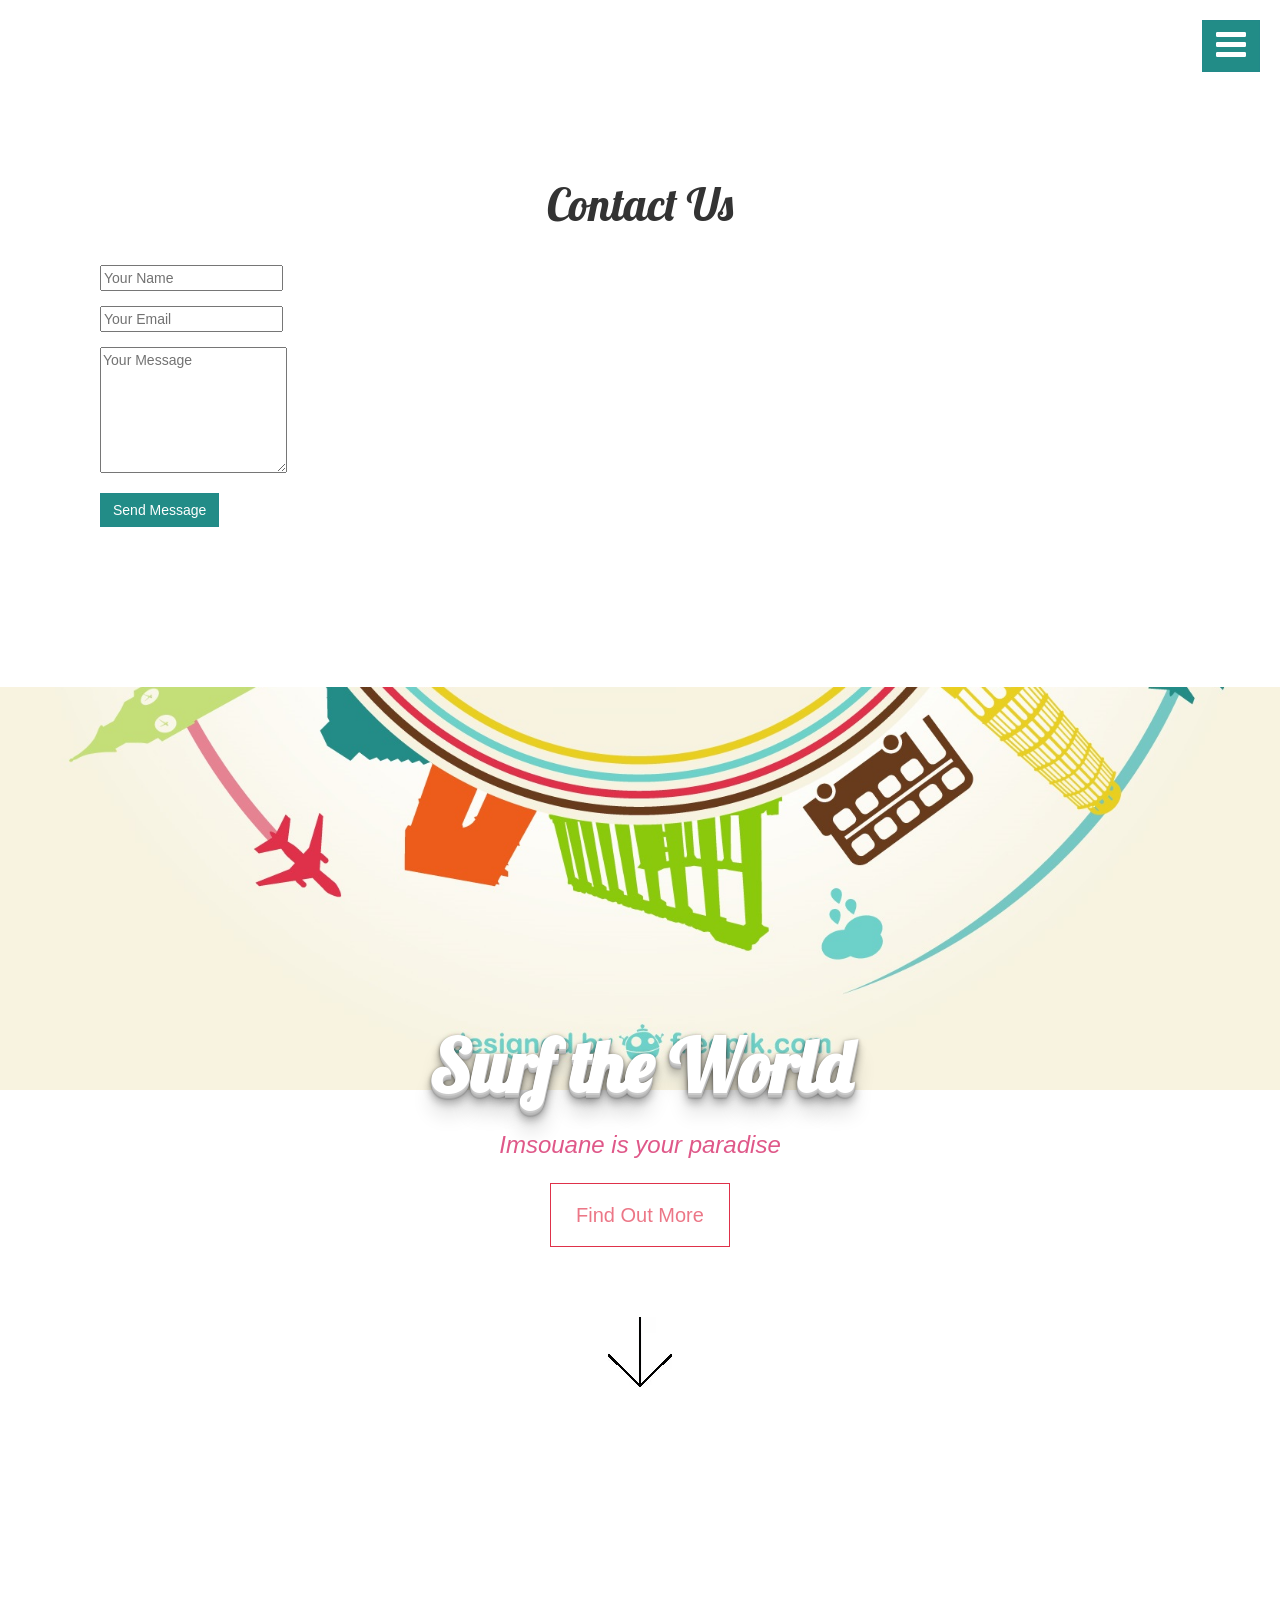
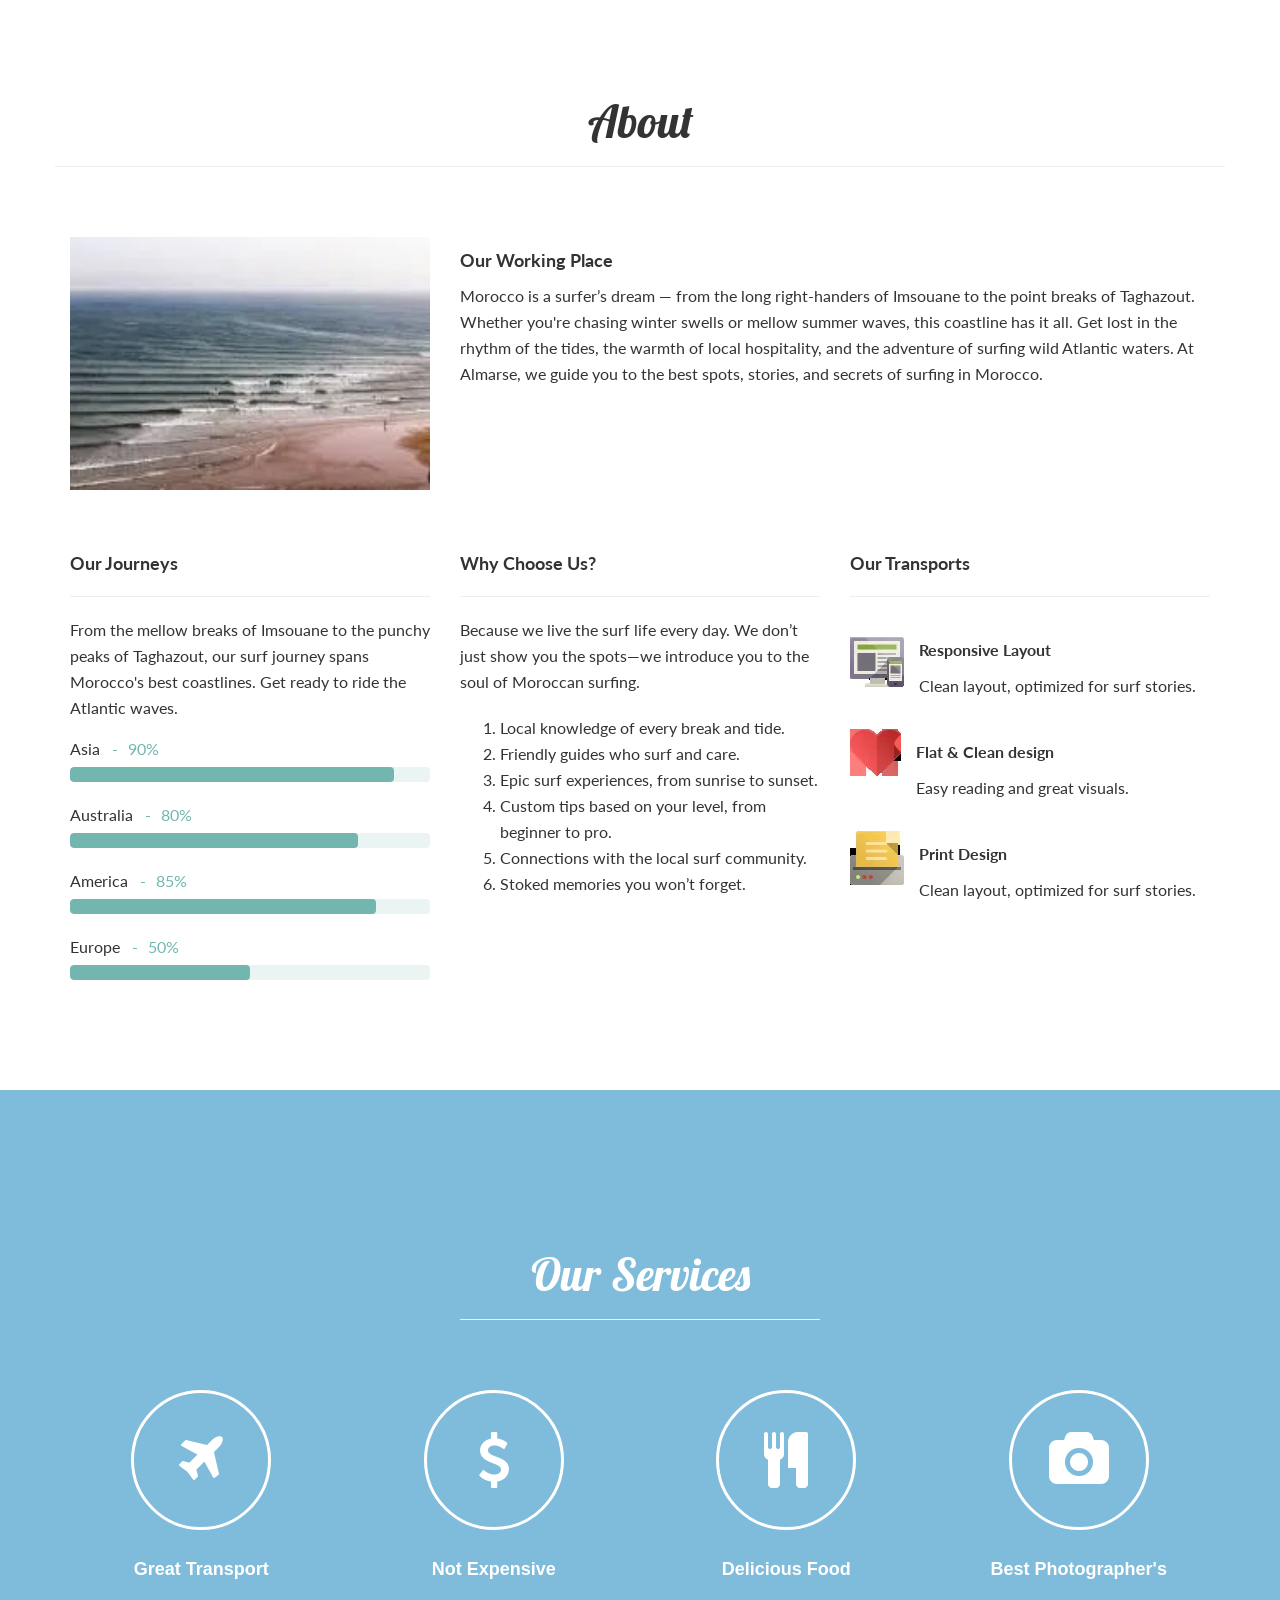
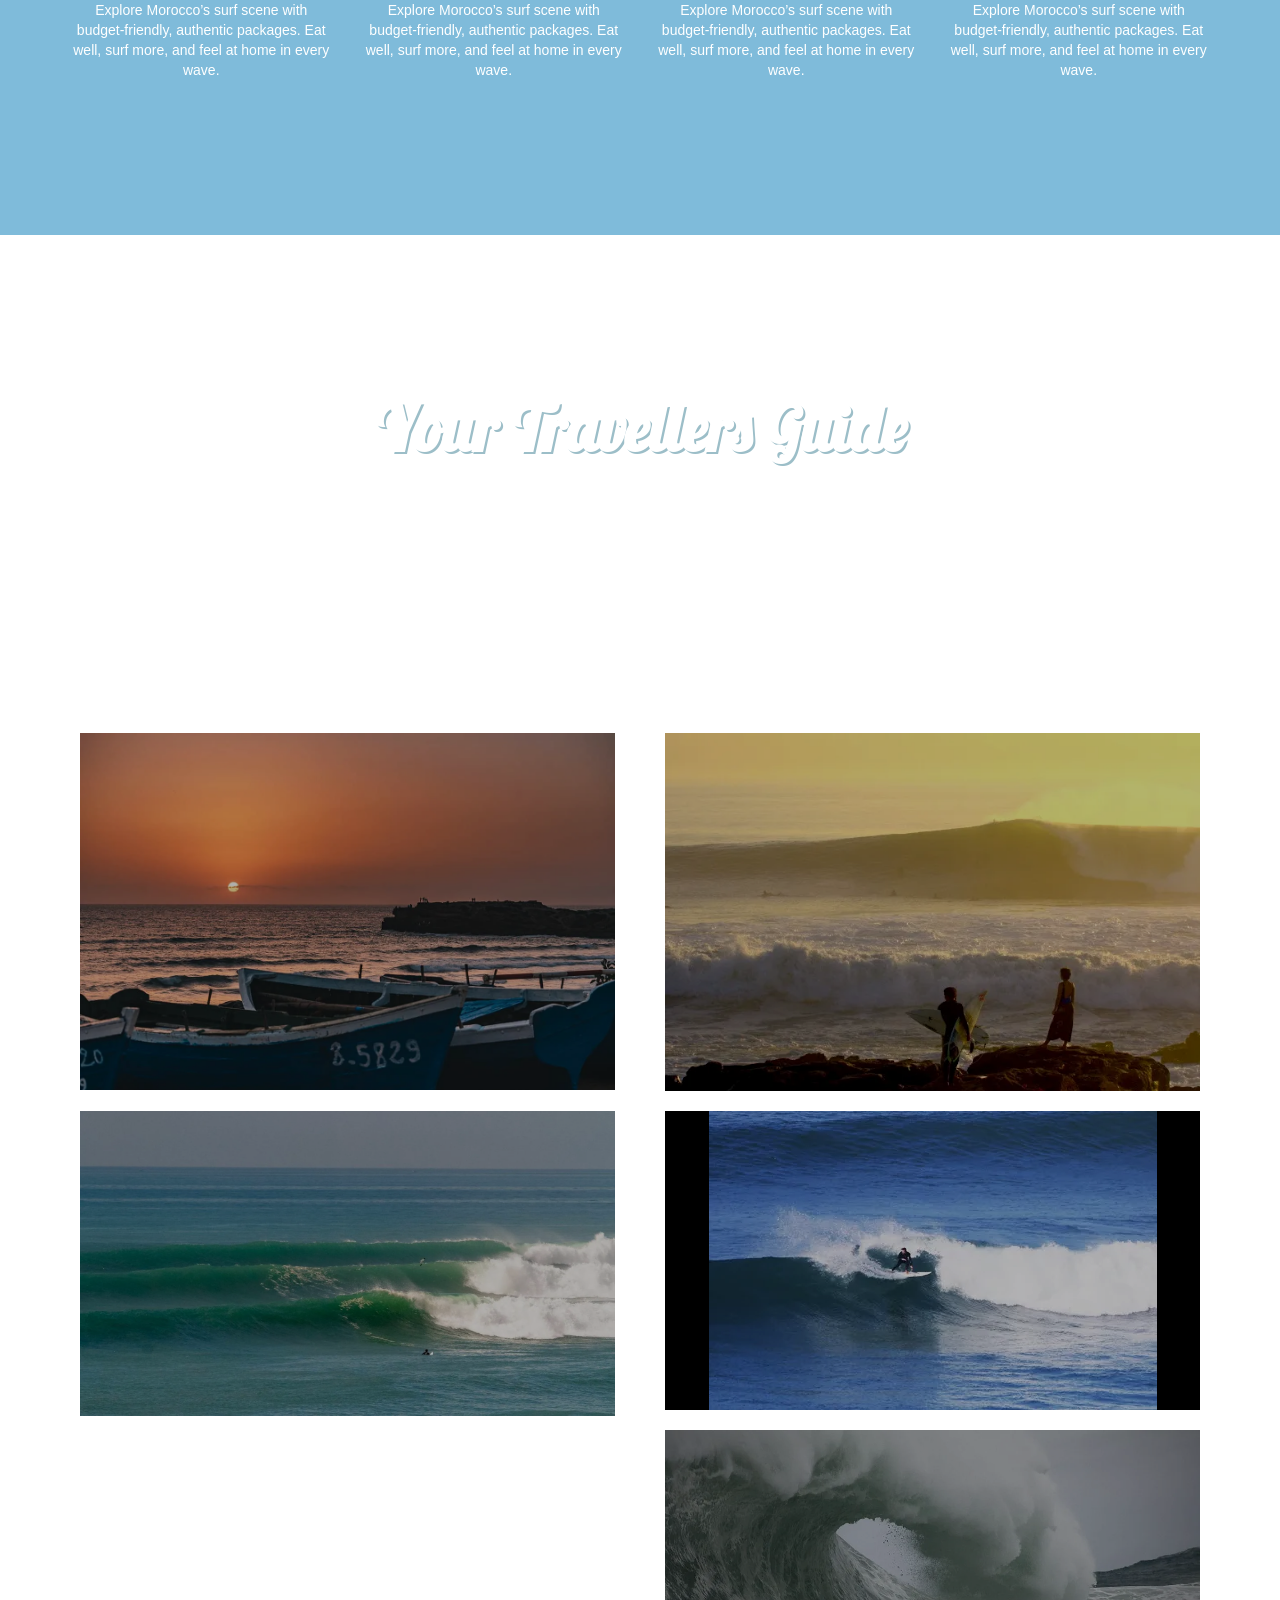
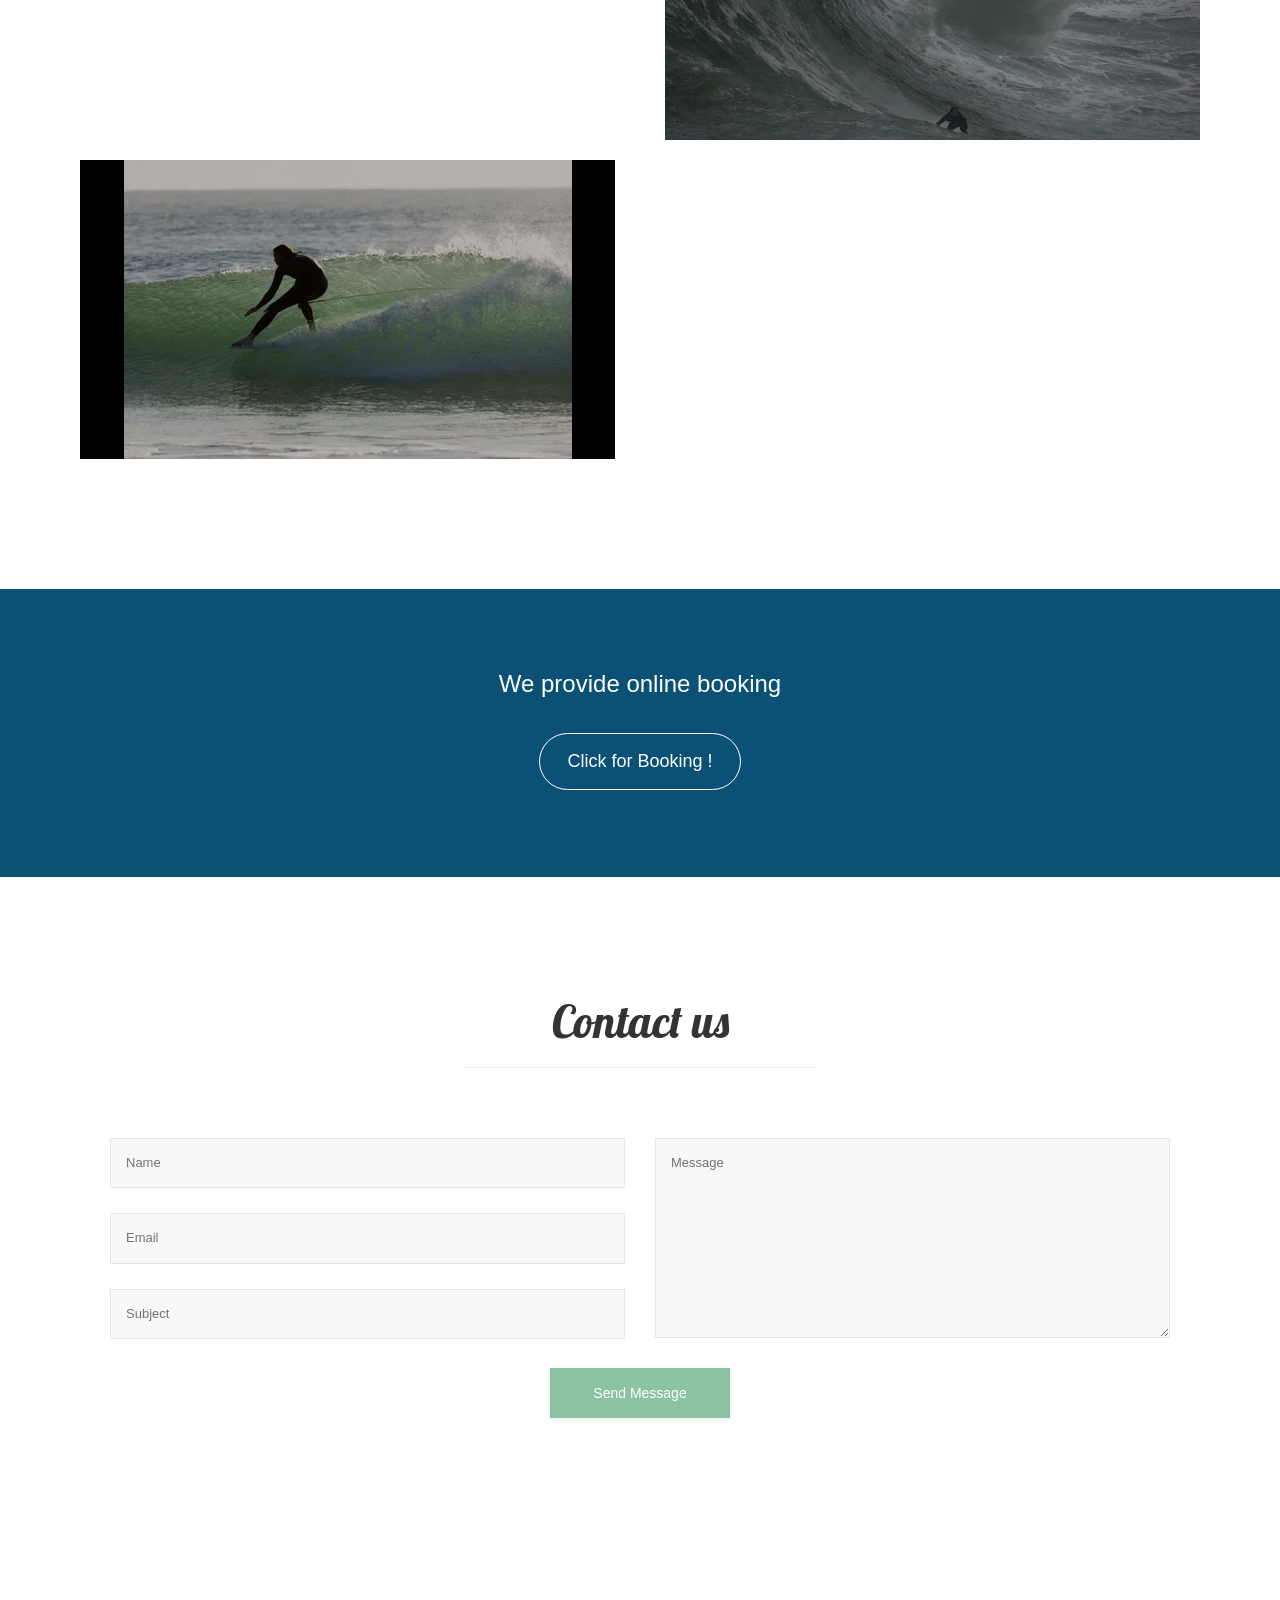
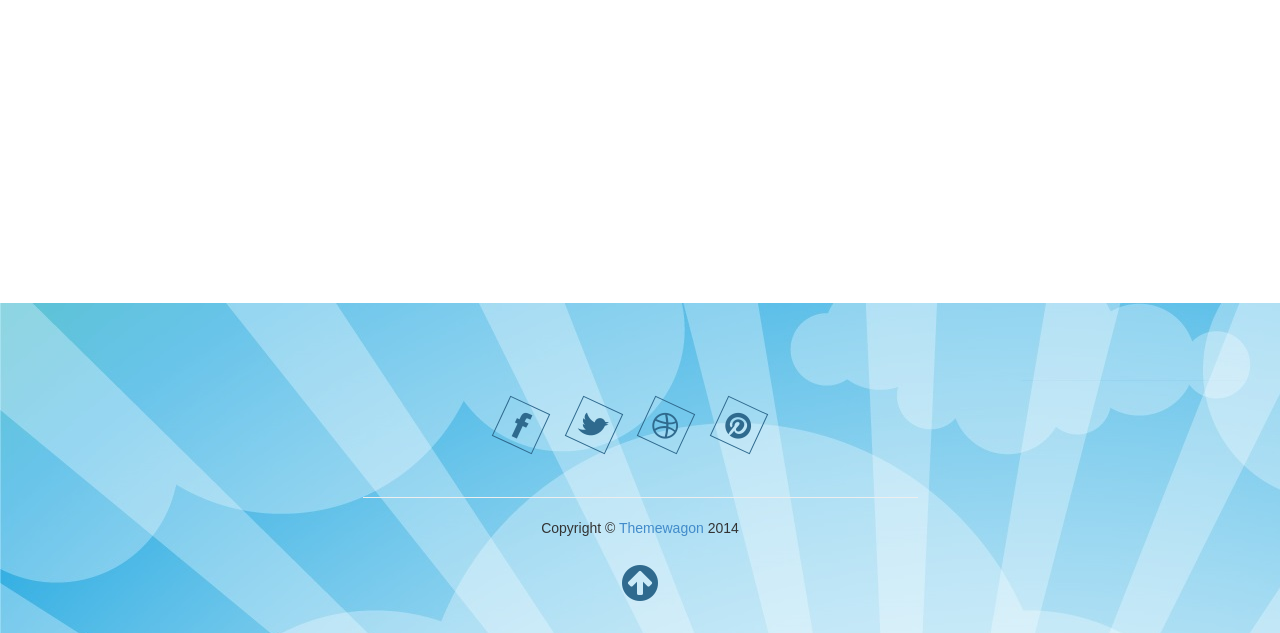
<file: contact.html>
<!DOCTYPE html>
<html lang="en">

    <head>
  <meta charset="utf-8">
  <meta name="viewport" content="width=device-width, initial-scale=1.0">
  <meta name="description" content="Almarse Surf Guide Imsouane — surf, cook, and explore Morocco’s Atlantic coast. Book lessons, experiences, and read our guide.">
  <meta name="author" content="Almarse">
  <meta name="robots" content="index, follow">
  <meta name="keywords" content="surf Morocco, Imsouane surf, taghazout, cooking class Morocco, Moroccan surf spots, surf blog">
  <meta name="theme-color" content="#ffffff">
  <meta property="og:title" content="Almarse Surf Guide Imsouane">
  <meta property="og:description" content="Discover surfing in Morocco with Almarse. Lessons, rentals, food, culture — all in one experience.">
  <meta property="og:image" content="https://almarse.com/img/bg.webp">
  <meta property="og:url" content="https://almarse.com">
  <meta property="og:type" content="website">
  <meta name="twitter:card" content="summary_large_image">
  <meta name="twitter:title" content="Almarse Surf Guide Imsouane">
  <meta name="twitter:description" content="Surf and live Morocco with Almarse. Lessons, rentals, food, and culture.">
  <meta name="twitter:image" content="https://almarse.com/img/bg.webp">
  <link rel="canonical" href="https://almarse.com">
  <title>Almarse Surf Guide Imsouane</title>
  <!-- Bootstrap core CSS -->
  <link href="css/bootstrap.css" rel="stylesheet">
  <!-- Add custom CSS here -->
  <link href="css/style.css" rel="stylesheet">
  <link href="font-awesome/css/font-awesome.min.css" rel="stylesheet">
  <link href='https://fonts.googleapis.com/css?family=Lato' rel='stylesheet' type='text/css'>
  <link href='https://fonts.googleapis.com/css?family=Lobster' rel='stylesheet' type='text/css'>
  <!-- Google tag (gtag.js) -->
  <script async src="https://www.googletagmanager.com/gtag/js?id=G-4YZKVFGZH4"></script>
  <script>
    window.dataLayer = window.dataLayer || [];
    function gtag(){dataLayer.push(arguments);}
    gtag('js', new Date());
    gtag('config', 'G-4YZKVFGZH4');
  </script>
  <script src="https://analytics.ahrefs.com/analytics.js" data-key="my/SyZucx2rGAncUa/Fv5g" async></script>
</head>

    <body>

<section id="contact" class="container" style="padding: 60px 20px;">
  <h2 class="main-title text-center">Contact Us</h2>
  <form name="contact" method="POST" data-netlify="true" netlify-honeypot="bot-field" class="contact-form">
    <input type="hidden" name="form-name" value="contact">
    <p hidden><label>Don’t fill this out: <input name="bot-field" /></label></p>

    <div class="form-group">
      <input type="text" name="name" placeholder="Your Name" required>
    </div>
    <div class="form-group">
      <input type="email" name="email" placeholder="Your Email" required>
    </div>
    <div class="form-group">
      <textarea name="message" placeholder="Your Message" rows="6" required></textarea>
    </div>
    <button type="submit" class="btn btn-primary">Send Message</button>
  </form>
</section>


        <!-- Side Menu -->
        <a id="menu-toggle" href="#" class="btn btn-primary btn-lg toggle"><i class="fa fa-bars"></i></a>
        <div id="sidebar-wrapper">
            <ul class="sidebar-nav">
                <li>
                    <a id="menu-close" href="#" class="btn btn-default btn-lg pull-right toggle">
                        <i class="fa fa-times"></i>
                    </a>
                </li>
                <li class="sidebar-brand">
                    <a href="index.html">Traveller's</a>
                    <hr>
                </li>
                <li>
                    <a href="#top">Home</a>
                </li>
                <li>
                    <a href="#about">About</a>
                </li>
                <li>
                    <a href="#services">Services</a>
                </li>
                <li>
                    <a href="#places">Places</a>
                </li>
                <li>
                    <a href="#contact">Contact</a>
                </li>
            </ul>
        </div>
        <!-- /Side Menu -->

        <!-- Full Page Image Header Area -->
        <div id="top" class="header">
            <div class="vert-text parallax">
                <h1 class="header-text">Surf the World</h1>
                <h3 class="header-text">
                    <em class="header-text">Imsouane is your paradise</em>
                </h3><br />
                <a href="#about" class="btn header-btn">Find Out More</a>
                <br/>
                <a href="#about"><img src="img/direction.webp" class="space" alt="Direction"></a>
            </div>
        </div>
        <!-- /Full Page Image Header Area -->

        <!-- Intro -->
        <div id="about">
            <div class="light-wrapper">
                <div class="container inner">
                    <div class="row">
                        <div class="text-center">
                            <h2 class="main-title">About</h2>
                            <hr>
                        </div>
                        <div class="divide50"></div>
                        <div class="col-sm-4">
                          <figure><img src="img/office.webp" alt="" style="width: 100%;"></figure>
                        </div>
                        <div class="col-sm-8">
                          <h4>Our Working Place</h4>
                          <p>Morocco is a surfer’s dream — from the long right-handers of Imsouane to the point breaks of Taghazout. Whether you're chasing winter swells or mellow summer waves, this coastline has it all. Get lost in the rhythm of the tides, the warmth of local hospitality, and the adventure of surfing wild Atlantic waters. At Almarse, we guide you to the best spots, stories, and secrets of surfing in Morocco.</p>
                        </div>
                      </div>
                      <div class="divide50"></div>
                      <div class="row">
                        <div class="col-sm-4">
                          <h4>Our Journeys</h4><hr>
                          <p>From the mellow breaks of Imsouane to the punchy peaks of Taghazout, our surf journey spans Morocco's best coastlines. Get ready to ride the Atlantic waves.</p>
                          <div class="divide5"></div>
                          <ul class="progress-list">
                            <li>
                              <p>Asia <em>90%</em></p>
                              <div class="progress plain">
                                <div class="bar" style="width: 90%;"></div>
                              </div>
                            </li>
                            <li>
                              <p>Australia <em>80%</em></p>
                              <div class="progress plain">
                                <div class="bar" style="width: 80%;"></div>
                              </div>
                            </li>
                            <li>
                              <p>America <em>85%</em></p>
                              <div class="progress plain">
                                <div class="bar" style="width: 85%;"></div>
                              </div>
                            </li>
                            <li>
                              <p>Europe <em>50%</em></p>
                              <div class="progress plain">
                                <div class="bar" style="width: 50%;"></div>
                              </div>
                            </li>
                          </ul>
                          <!-- /.progress-list --> 
                        </div>
                        <!-- /.col -->
                        
                        <div class="col-sm-4">
                          <h4>Why Choose Us?</h4><hr>
                          <p>Because we live the surf life every day. We don’t just show you the spots—we introduce you to the soul of Moroccan surfing. </p>
                          <div class="divide10"></div>
                          <ol class="color">
                            <li>Local knowledge of every break and tide.</li>
                            <li>Friendly guides who surf and care.</li>
                            <li>Epic surf experiences, from sunrise to sunset.</li>
                            <li>Custom tips based on your level, from beginner to pro.</li>
                            <li>Connections with the local surf community.</li>
                            <li>Stoked memories you won’t forget.</li>
                          </ol>
                        </div>
                        <!-- /.col -->
                        
                        <div class="col-sm-4">
                          <h4>Our Transports</h4><hr>
                          <div class="divide10"></div>
                          <div class="services-2">
                            <div class="icon"> <img src="img/icon-web.webp" data-src="style/images/icons/icon-web.webp" data-ret="style/images/icons/icon-web@2x.png" class="retina" alt="" /> </div>
                            <!-- /.icon -->
                            <div class="text">
                              <h5>Responsive Layout</h5>
                              <p>Clean layout, optimized for surf stories.</p>
                            </div>
                            <!-- /.text -->
                            <div class="divide20"></div>
                            <div class="icon"> <img src="img/icon-heart.webp" data-src="style/images/icons/icon-heart.webp" data-ret="style/images/icons/icon-heart@2x.png" class="retina" alt="" /> </div>
                            <!-- /.icon -->
                            <div class="text">
                              <h5>Flat & Clean design</h5>
                              <p>Easy reading and great visuals.</p>
                            </div>
                            <!-- /.text -->
                            <div class="divide20"></div>
                            <div class="icon"> <img src="img/icon-print.webp" data-src="style/images/icons/icon-print.webp" data-ret="style/images/icons/icon-print@2x.png" class="retina" alt="" /> </div>
                            <!-- /.icon -->
                            <div class="text">
                              <h5>Print Design</h5>
                              <p>Clean layout, optimized for surf stories.</p>
                            </div>
                            <!-- /.text --> 
                            
                          </div>
                          <!-- /.services-2 --> 
                          
                        </div>
                        <!-- /.col --> 
                        
                      </div>
                      <!-- /.row --> 
                      
                    </div>
                    <!-- /.container --> 
                  </div>
                  <!-- /.light-wrapper -->
                </div>
        <!-- /Intro -->

        <!-- Services -->
        <div id="services" class="services">
            <div class="container">
                <div class="row">
                    <div class="col-md-4 col-md-offset-4 text-center">
                        <h2 class="main-title">Our Services</h2>
                        <hr>
                    </div>
                </div>
                <div class="divide50"></div>
                <div class="row">
                    <div class="col-md-3 text-center">
                        <div class="service-item">
                            <i class="service-icon fa fa-plane"></i>
                            <h4 class="service-title">Great Transport</h4>
                            <p class="service-desc">Explore Morocco’s surf scene with budget-friendly, authentic packages. Eat well, surf more, and feel at home in every wave.</p>
                        </div>
                    </div>
                    <div class="col-md-3 text-center">
                        <div class="service-item">
                            <i class="service-icon fa fa-usd"></i>
                            <h4 class="service-title">Not Expensive</h4>
                            <p class="service-desc">Explore Morocco’s surf scene with budget-friendly, authentic packages. Eat well, surf more, and feel at home in every wave.</p>
                        </div>
                    </div>
                    <div class="col-md-3 text-center">
                        <div class="service-item">
                            <i class="service-icon fa fa-cutlery"></i>
                            <h4 class="service-title">Delicious Food</h4>
                            <p class="service-desc">Explore Morocco’s surf scene with budget-friendly, authentic packages. Eat well, surf more, and feel at home in every wave.</p>
                        </div>
                    </div>
                    <div class="col-md-3 text-center">
                        <div class="service-item">
                            <i class="service-icon fa fa-camera"></i>
                            <h4 class="service-title">Best Photographer's</h4>
                            <p class="service-desc">Explore Morocco’s surf scene with budget-friendly, authentic packages. Eat well, surf more, and feel at home in every wave.</p>
                        </div>
                    </div>
                </div>
            </div>
        </div>
        <!-- /Services -->

        <!-- Callout -->
        <div class="callout">
            <div class="vert-text">
                <h1 class="main-title parallax2">Your Travellers Guide</h1>
            </div>
        </div>
        <!-- /Callout -->

        <!-- Portfolio -->
        <div id="places" class="places">
            <div class="container">
                <div class="row">

    <div class="col-md-6 col-sm-12 col-xs-12">
        <div class="grid center-block">
            <figure class="effect-zoe">
                <a href="imsouane.html" aria-label="Surf Imsouane in Morocco">
                    <img src="img/imsouane.webp" alt="Surfing in Imsouane Morocco" class="img-responsive center-block">
                    <figcaption>
                        <h2>Imsouane</h2>
                        <p class="description">Home to one of the longest right-handers in the world — perfect for beginners and longboard lovers.</p>
                        <p class="icon-links">
                            <i class="fa fa-heart-o"></i>
                            <i class="fa fa-eye"></i>
                            <i class="fa fa-bookmark-o"></i>
                        </p>
                    </figcaption>
                </a>
            </figure>
        </div>
    </div>
    

    <div class="col-md-6 col-sm-12 col-xs-12">
        <div class="grid center-block">
            <figure class="effect-zoe">
                <a href="taghazout.html" aria-label="Surf Taghazout in Morocco">
                    <img src="img/taghazout.webp" alt="Surf Taghazout Point Break" class="img-responsive center-block">
                    <figcaption>
                        <h2>Taghazout</h2>
                        <p class="description">Famous for point breaks like Anchor Point — a magnet for advanced surfers chasing barrels.</p>
                        <p class="icon-links">
                            <i class="fa fa-heart-o"></i>
                            <i class="fa fa-eye"></i>
                            <i class="fa fa-bookmark-o"></i>
                        </p>
                    </figcaption>
                </a>
            </figure>
        </div>
    </div>
    

    <div class="col-md-6 col-sm-12 col-xs-12">
        <div class="grid center-block">
            <figure class="effect-zoe">
                <a href="sidi_kaouki.html" aria-label="Surf Sidi Kaouki in Morocco">
                    <img src="img/sidi_kaouki.webp" alt="Sidi Kaouki beach break surf" class="img-responsive center-block">
                    <figcaption>
                        <h2>Sidi Kaouki</h2>
                        <p class="description">A quiet coastal gem offering sandy-bottom breaks and consistent waves for all levels.</p>
                        <p class="icon-links">
                            <i class="fa fa-heart-o"></i>
                            <i class="fa fa-eye"></i>
                            <i class="fa fa-bookmark-o"></i>
                        </p>
                    </figcaption>
                </a>
            </figure>
        </div>
    </div>
    

    <div class="col-md-6 col-sm-12 col-xs-12">
        <div class="grid center-block">
            <figure class="effect-zoe">
                <a href="mirleft.html" aria-label="Surf Mirleft in Morocco">
                    <img src="img/mirleft.webp" alt="Mirleft Morocco surf coast" class="img-responsive center-block">
                    <figcaption>
                        <h2>Mirleft</h2>
                        <p class="description">Raw and rugged — Mirleft’s uncrowded beaches make it a soulful stop for surfers.</p>
                        <p class="icon-links">
                            <i class="fa fa-heart-o"></i>
                            <i class="fa fa-eye"></i>
                            <i class="fa fa-bookmark-o"></i>
                        </p>
                    </figcaption>
                </a>
            </figure>
        </div>
    </div>
    

    <div class="col-md-6 col-sm-12 col-xs-12">
        <div class="grid center-block">
            <figure class="effect-zoe">
                <a href="safi.html" aria-label="Surf Safi in Morocco">
                    <img src="img/safi.webp" alt="Safi surfing big waves" class="img-responsive center-block">
                    <figcaption>
                        <h2>Safi</h2>
                        <p class="description">Known for powerful waves and Morocco’s big wave scene — Safi delivers adrenaline and beauty.</p>
                        <p class="icon-links">
                            <i class="fa fa-heart-o"></i>
                            <i class="fa fa-eye"></i>
                            <i class="fa fa-bookmark-o"></i>
                        </p>
                    </figcaption>
                </a>
            </figure>
        </div>
    </div>
    
    <div class="col-md-6 col-sm-12 col-xs-12">
        <div class="grid center-block">
            <figure class="effect-zoe">
                <a href="dakhla.html" aria-label="Surf Dakhla in Morocco">
                    <img src="img/dakhla.webp" alt="Dakhla Western Sahara surf" class="img-responsive center-block">
                    <figcaption>
                        <h2>Dakhla</h2>
                        <p class="description">Windswept and wild — Dakhla offers epic surf and kite-surf conditions in the Sahara’s edge.</p>
                        <p class="icon-links">
                            <i class="fa fa-heart-o"></i>
                            <i class="fa fa-eye"></i>
                            <i class="fa fa-bookmark-o"></i>
                        </p>
                    </figcaption>
                </a>
            </figure>
        </div>
    </div>
    
                    <div class="col-md-4 col-md-offset-4 text-center">
                        <h2 class="main-title">
<h2>
<h2>

    </div>
</div>
</div>
    </div>

    </div>
</div>
</div>
    </div>
 
    </div>
</div>
</div>
                    </div>
                    
                </div>
                <div class= "row">
                    
                    
                </div>
                <div class="row">
                    
                    
                </div>
            </div>
        </div>

        <!-- /Portfolio -->

        <!-- Call to Action -->
        <div class="call-to-action">
            <div class="container">
                <div class="row">
                    <div class="col-md-6 col-md-offset-3 text-center">
                        <h3>We provide online booking</h3>
                        <a href="#" class="btn booking-btn text-center" data-toggle="modal" data-target="#booking">Click for Booking !</a>
                    </div>
                </div>
            </div>
        </div>
        <!-- /Call to Action -->

        <!-- Contact Section -->
        <div id="contact" class="container parallax">
            <div class="col-md-4 col-md-offset-4 text-center">
                <h2 class="main-title">Contact us</h2>
                <hr>
                <div class="divide50"></div>
            </div>
            <!-- Contact Inner -->
            <div class="inner contact">
                <!-- Form Area -->
                <div class="contact-form">
                    <!-- Form -->
                    <form id="contact-us" method="post" action="#">
                        <!-- Left Inputs -->
                        <div class="col-xs-6 col-xs-12 animated" data-animation="fadeInLeft" data-animation-delay="300">
                            <!-- Name -->
                            <input type="text" name="name" id="name" required="required" class="form" placeholder="Name" />
                            <!-- Email -->
                            <input type="email" name="mail" id="mail" required="required" class="form" placeholder="Email" />
                            <!-- Subject -->
                            <input type="text" name="subject" id="subject" required="required" class="form" placeholder="Subject" />
                        </div><!-- End Left Inputs -->
                        <!-- Right Inputs -->
                        <div class="col-xs-6 col-xs-12 animated" data-animation="fadeInRight" data-animation-delay="400">
                            <!-- Message -->
                            <textarea name="message" id="message" class="form textarea"  placeholder="Message"></textarea>
                        </div><!-- End Right Inputs -->
                        <!-- Bottom Submit -->
                        <div class="relative fullwidth col-xs-12">
                            <!-- Send Button -->
                            <button type="submit" id="submit" name="submit" class="form-btn semibold">Send Message</button> 
                        </div><!-- End Bottom Submit -->
                        <!-- Clear -->
                        <div class="clear"></div>
                    </form>

                    <!-- Your Mail Message -->
                    <div class="mail-message-area">
                        <!-- Message -->
                        <div class="alert gray-bg mail-message not-visible-message">
                            <strong>Thank You !</strong> Your email has been delivered.
                        </div>
                    </div>

                </div><!-- End Contact Form Area -->
            </div><!-- End Inner -->
        </div><!-- End Contact Section -->
        
        <div class="map">
            <iframe width="100%" height="400px" frameborder="0" scrolling="no" marginheight="0" marginwidth="0" src="https://www.google.com/maps/embed?pb=!1m14!1m12!1m3!1d3618.727010735933!2d91.837871!3d24.907291700000002!2m3!1f0!2f0!3f0!3m2!1i1024!2i768!4f13.1!5e0!3m2!1sen!2s!4v1404919738144"></iframe>
        </div>
        <!-- /Map -->

        <!-- Footer -->
        <footer>
            <div class="container">
                <div class="row">
                    <div class="col-md-6 col-md-offset-3 text-center">
                        <ul class="list-inline">
                            <li>
                                <i class="fa fa-facebook"></i>
                            </li>
                            <li>
                                <i class="fa fa-twitter"></i>
                            </li>
                            <li>
                                <i class="fa fa-dribbble"></i>
                            </li>
                            <li>
                                <i class="fa fa-pinterest"></i>
                            </li>
                        </ul>
                        <hr>
                        <p>Copyright &copy; <a href="https://themewagon.com/">Themewagon</a>  2014</p>
                        <div class="top-scroll">
                            <a href="#top"><i class="fa fa-arrow-circle-up scroll"></i></a>
                        </div>
                    </div>
                </div>
            </div>
        </footer>
        <!-- /Footer -->

        <!-- begin:booking -->
        <div class="modal fade" id="booking" tabindex="-1" role="dialog" aria-labelledby="booking" aria-hidden="true">
            <div class="modal-dialog modal-sm">
                <div class="modal-content">
                    <div class="modal-header">
                        <button type="button" class="close" data-dismiss="modal" aria-hidden="true">&times;</button>
                        <h4 class="modal-title">Online Booking Form</h4>
                    </div>
                    <div class="modal-body">
                        <form role="form">
                            <div class="form-group">
                                <label for="emailAddress">Email address</label>
                                <input id="emailAddress" type="email" class="form-control input-lg" placeholder="Enter email">
                            </div>
                            <div class="form-group">
                                <label for="password">Password</label>
                                <input id="password" type="password" class="form-control input-lg" placeholder="Password">
                            </div>
                            <div class="form-group">
                                <label for="country">Which country do you want to travel?</label>
                                <select class="form-control" id="country">
                                    <option>Australia</option>
                                    <option>Bangladesh</option>
                                    <option>England</option>
                                    <option>France</option>
                                    <option>U.S.A</option>
                                </select>
                            </div>
                            
                        </form>
                    </div>
                    <div class="modal-footer">
                        <input type="submit" class="btn confirm-btn" value="Confirm">
                    </div>
                </div>
            </div>
        </div>
        <!-- end:booking -->

        <!-- JavaScript -->
        <script src="js/jquery-1.10.2.js"></script>
        <script src="js/bootstrap.js"></script>
        <script type="text/javascript" src="js/jquery.parallax-1.1.3.js"></script>

        <!-- Custom JavaScript for the Side Menu and Smooth Scrolling -->
        <script>
        $("#menu-close").click(function(e) {
            e.preventDefault();
            $("#sidebar-wrapper").toggleClass("active");
        });
        </script>
        <script>
        $("#menu-toggle").click(function(e) {
            e.preventDefault();
            $("#sidebar-wrapper").toggleClass("active");
        });
        </script>
        <script>
        $(function() {
            $('a[href*=#]:not([href=#])').click(function() {
                if (location.pathname.replace(/^\//, '') == this.pathname.replace(/^\//, '') || location.hostname == this.hostname) {

                    var target = $(this.hash);
                    target = target.length ? target : $('[name=' + this.hash.slice(1) + ']');
                    if (target.length) {
                        $('html,body').animate({
                            scrollTop: target.offset().top
                        }, 1000);
                        return false;
                    }
                }
            });
        });
        </script>

        <!-- modal -->

        <script>

            $('.modal').on('shown.bs.modal', function () {
                var curModal = this;
                $('.modal').each(function(){
                    if(this != curModal){
                        $(this).modal('hide');
                    }
                });
            });

        </script>

    




    

    
    

    
    

    
    

    
    

    
    
  </div>
</div>

</body>
</html>
</file>
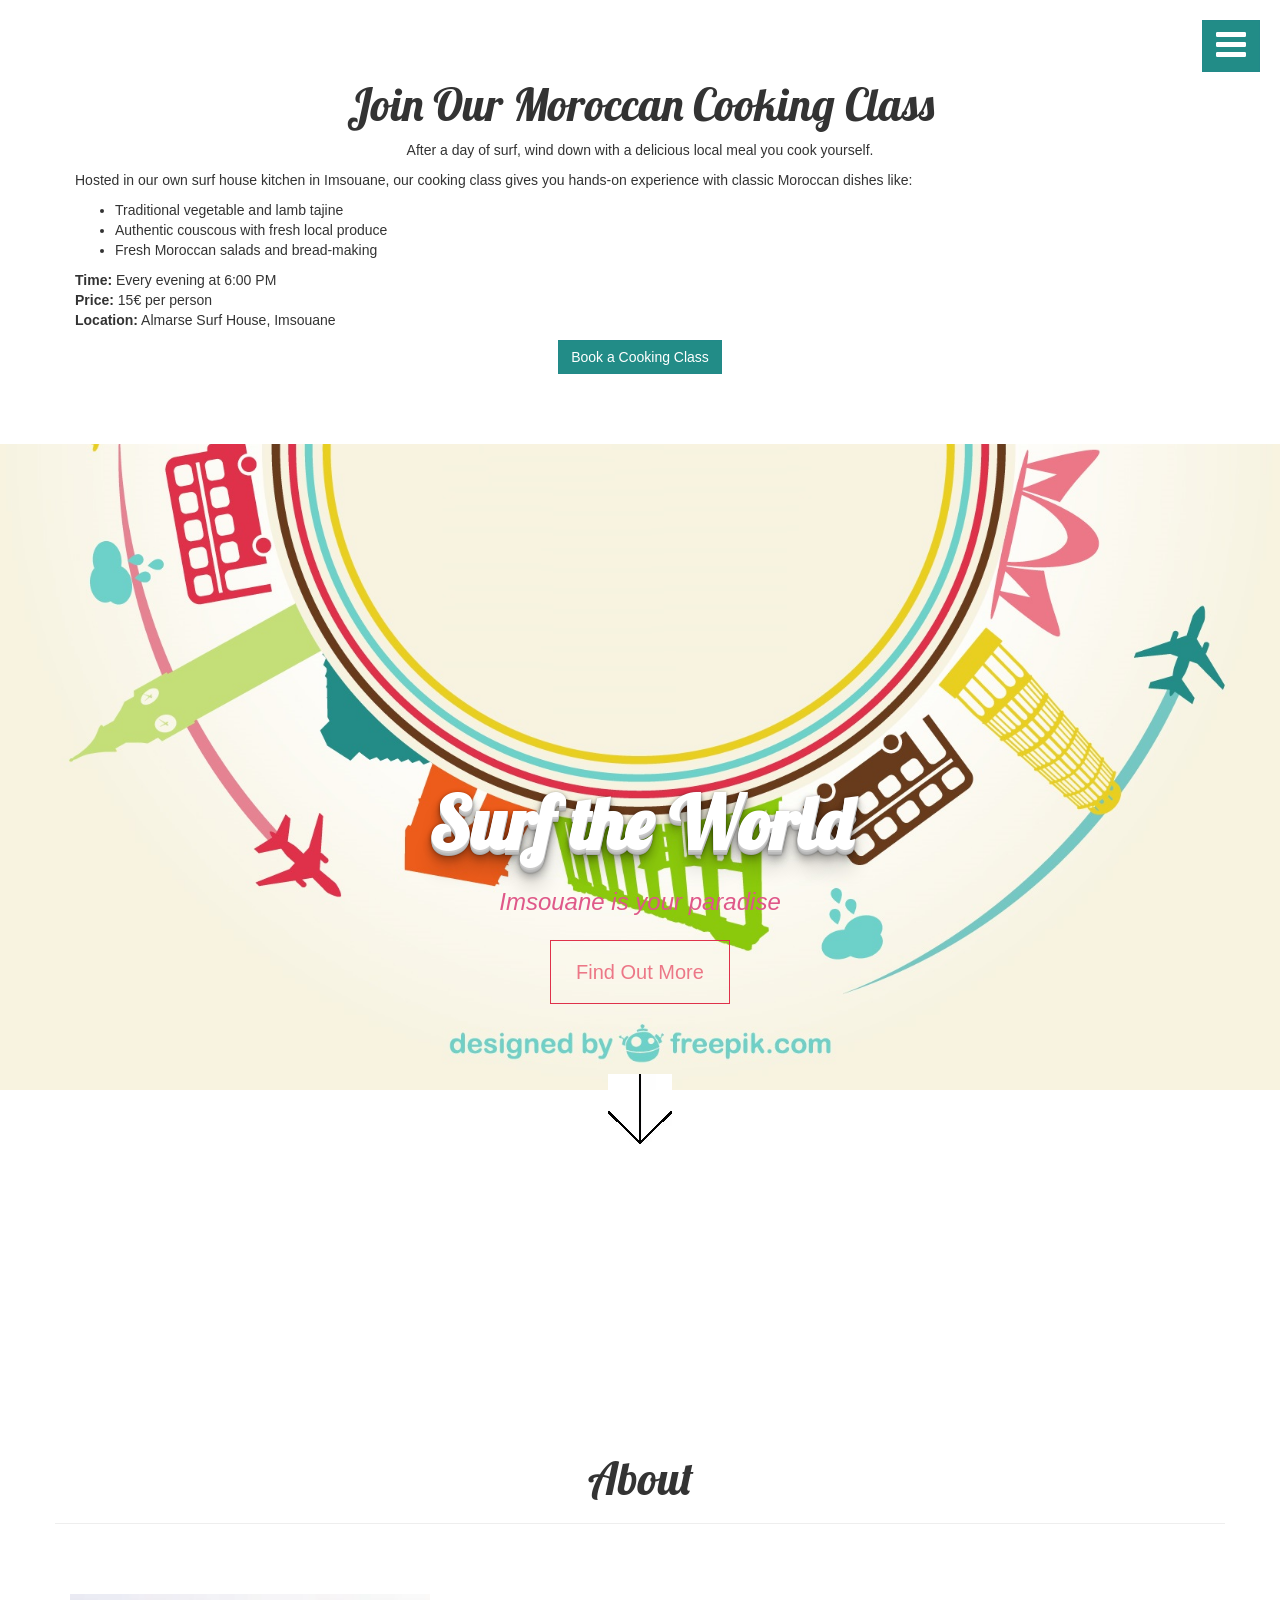
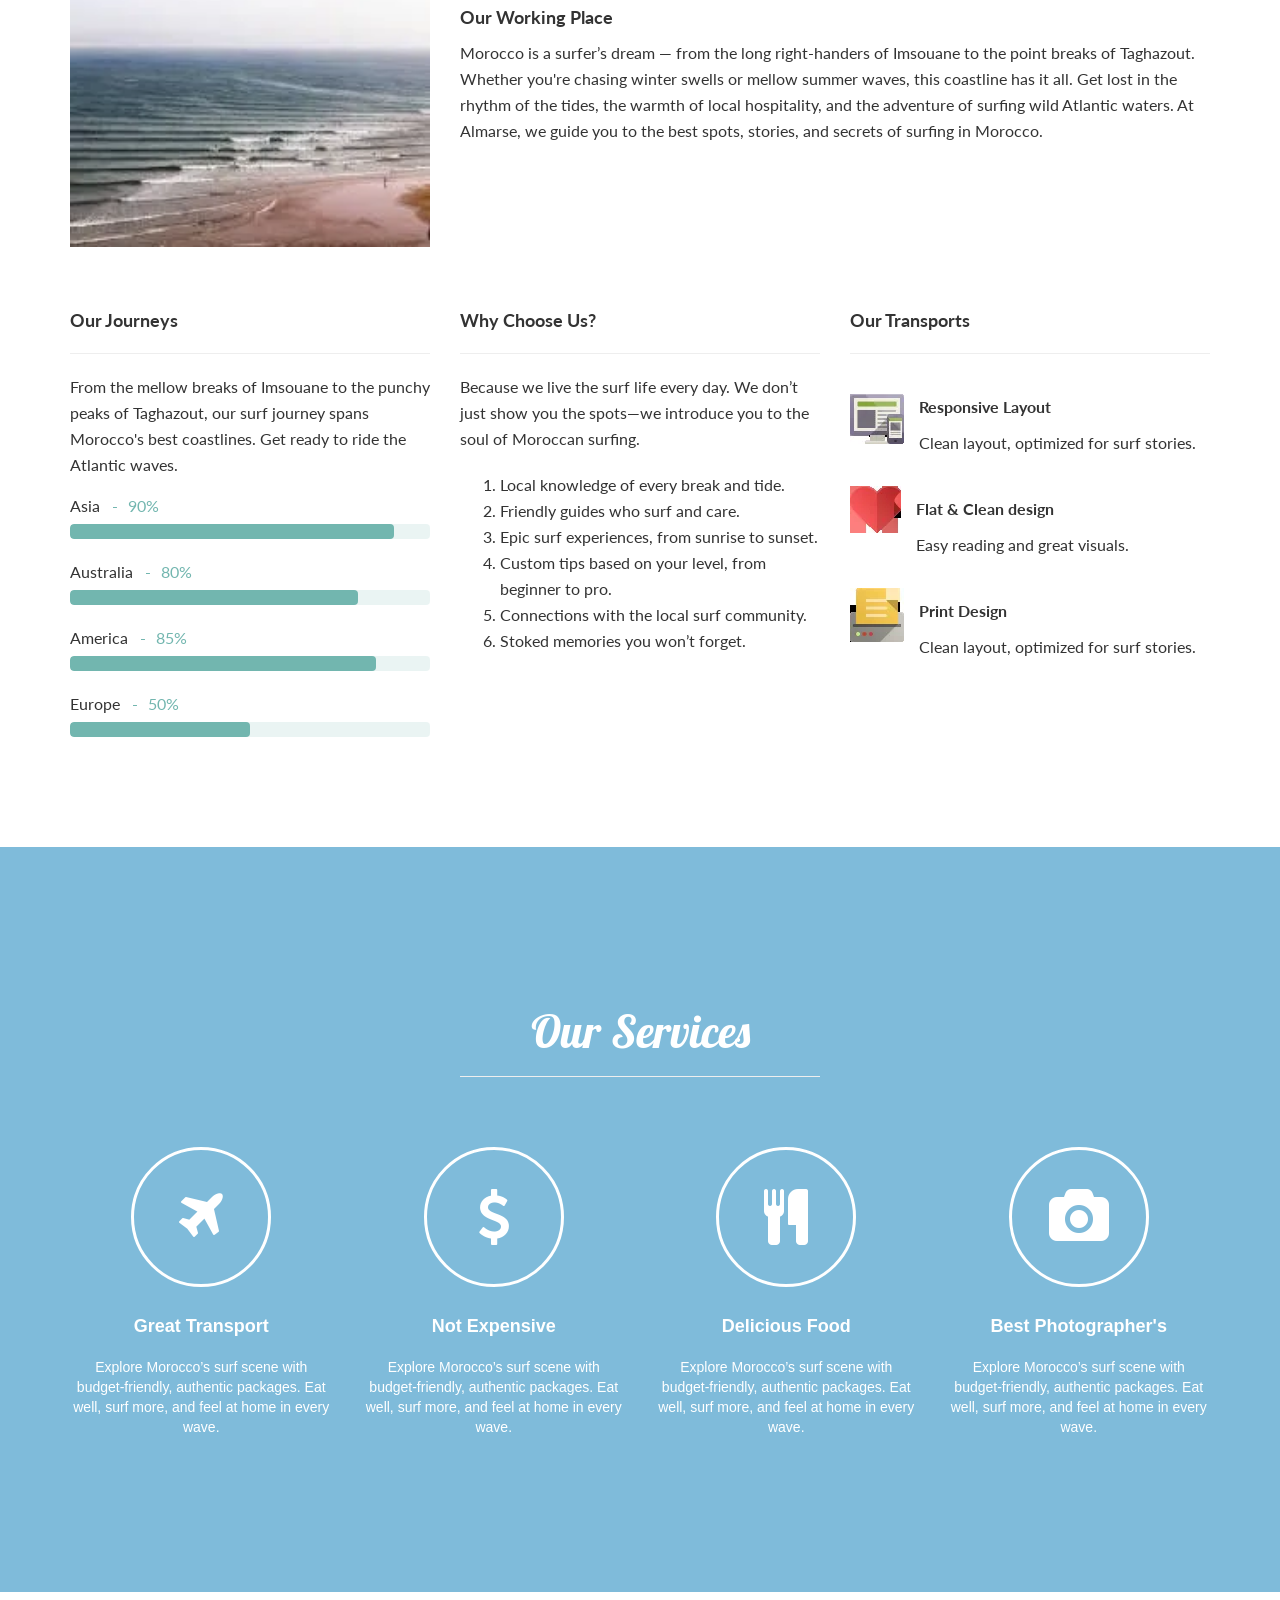
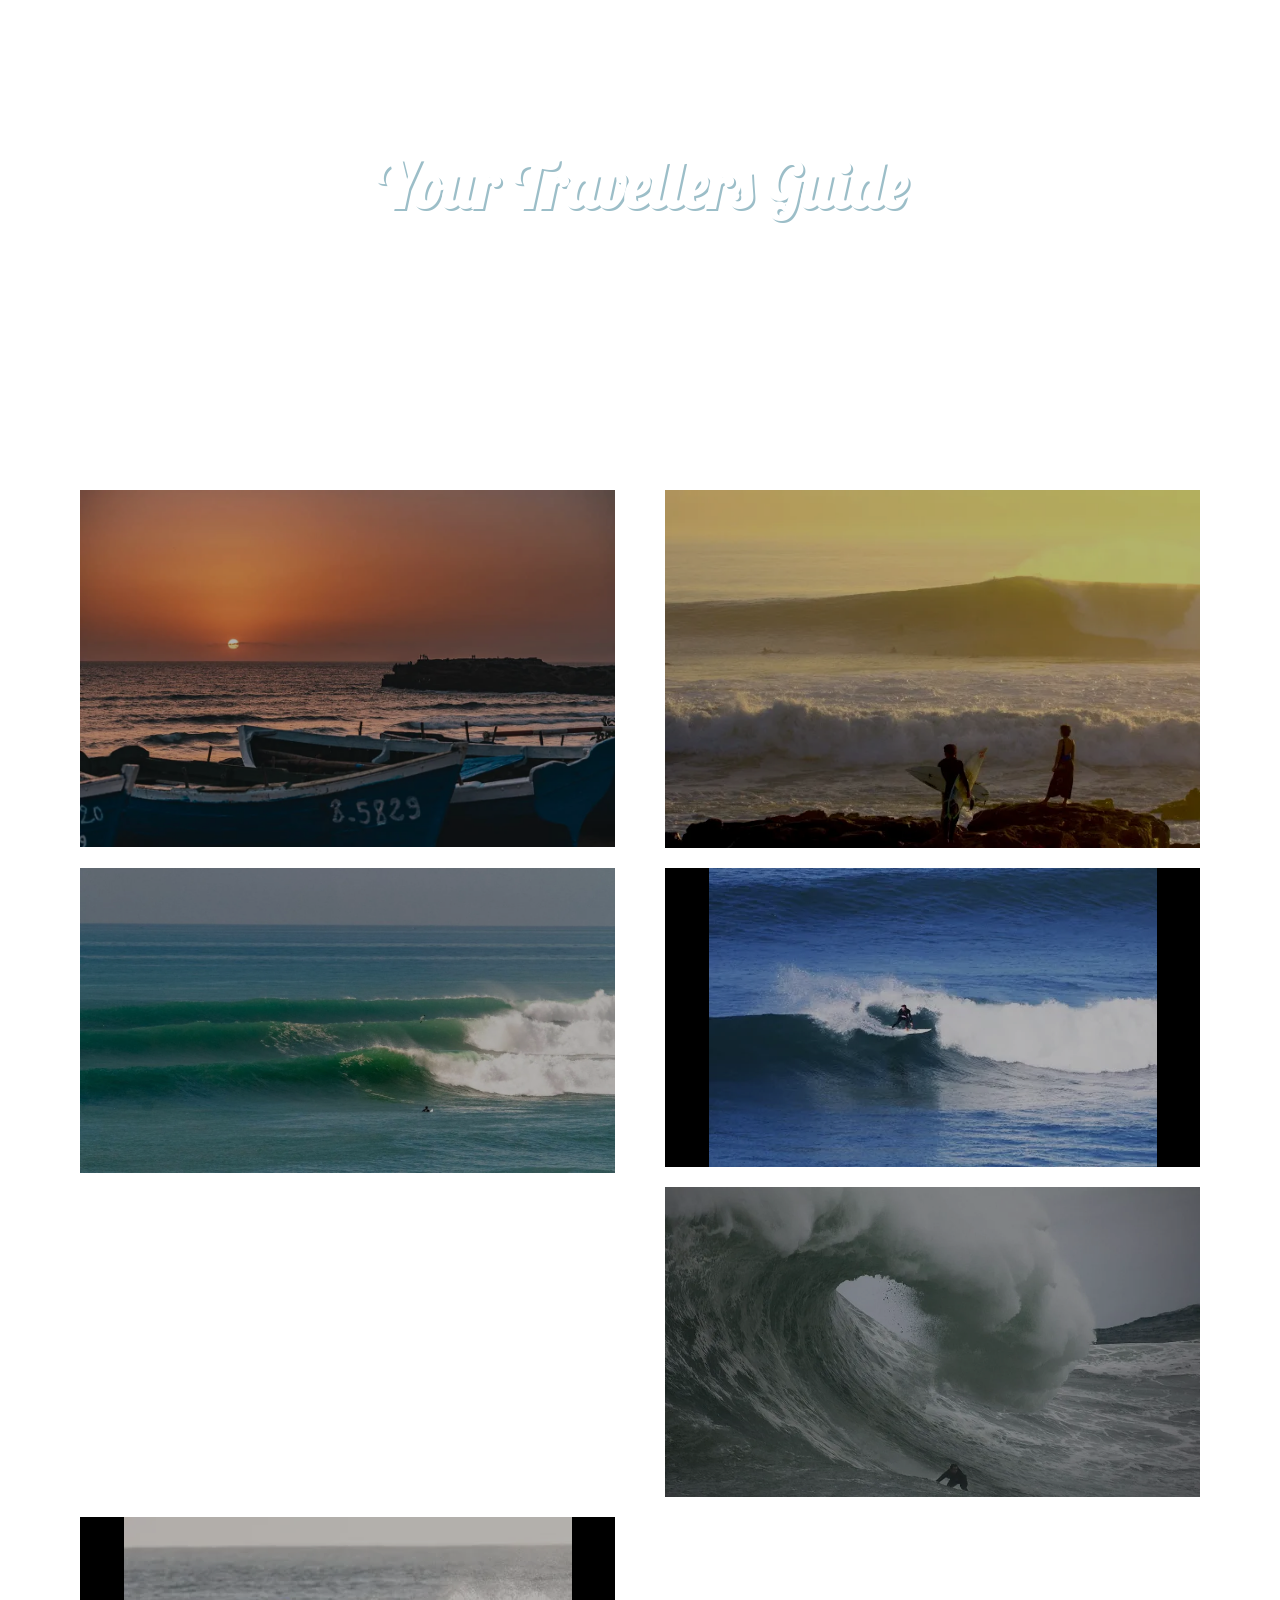
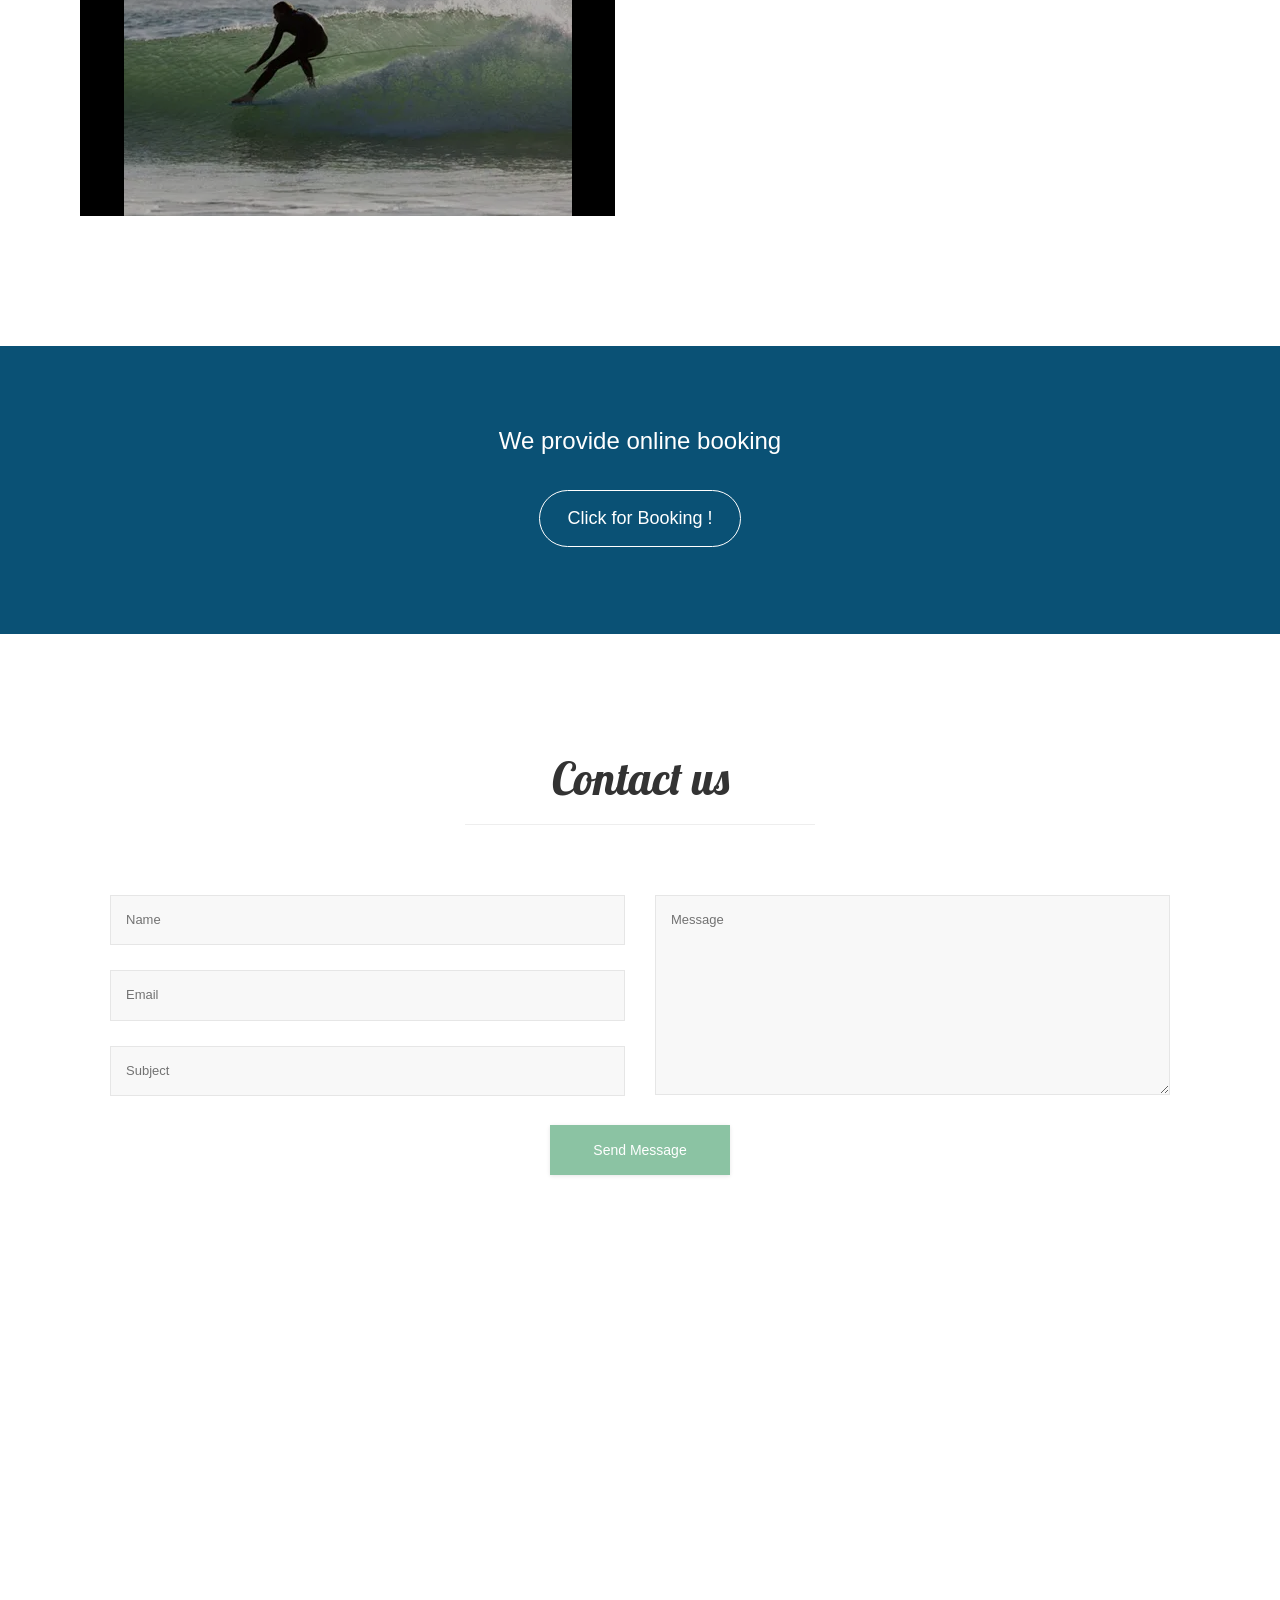
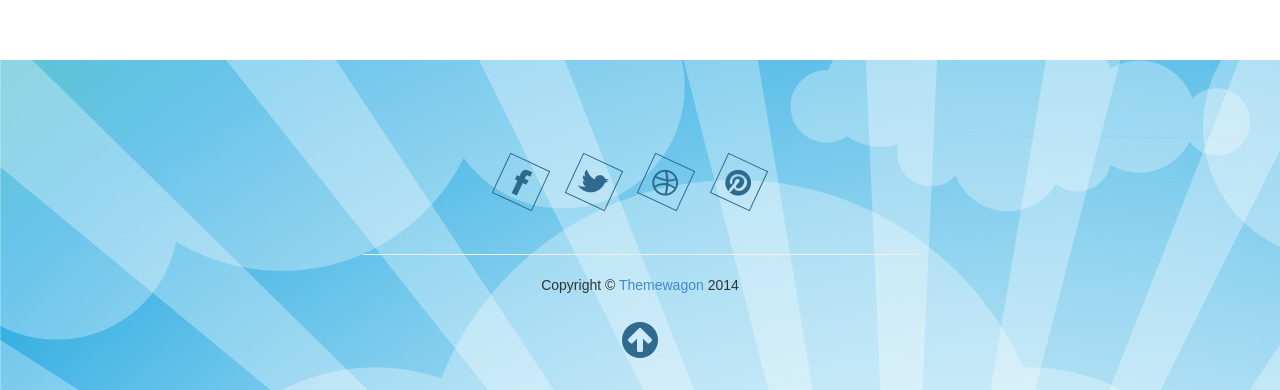
<file: cooking-class.html>
<!DOCTYPE html>
<html lang="en">

    <head>
  <meta charset="utf-8">
  <meta name="viewport" content="width=device-width, initial-scale=1.0">
  <meta name="description" content="Almarse Surf Guide Imsouane — surf, cook, and explore Morocco’s Atlantic coast. Book lessons, experiences, and read our guide.">
  <meta name="author" content="Almarse">
  <meta name="robots" content="index, follow">
  <meta name="keywords" content="surf Morocco, Imsouane surf, taghazout, cooking class Morocco, Moroccan surf spots, surf blog">
  <meta name="theme-color" content="#ffffff">
  <meta property="og:title" content="Almarse Surf Guide Imsouane">
  <meta property="og:description" content="Discover surfing in Morocco with Almarse. Lessons, rentals, food, culture — all in one experience.">
  <meta property="og:image" content="https://almarse.com/img/bg.webp">
  <meta property="og:url" content="https://almarse.com">
  <meta property="og:type" content="website">
  <meta name="twitter:card" content="summary_large_image">
  <meta name="twitter:title" content="Almarse Surf Guide Imsouane">
  <meta name="twitter:description" content="Surf and live Morocco with Almarse. Lessons, rentals, food, and culture.">
  <meta name="twitter:image" content="https://almarse.com/img/bg.webp">
  <link rel="canonical" href="https://almarse.com">
  <title>Almarse Surf Guide Imsouane</title>
  <!-- Bootstrap core CSS -->
  <link href="css/bootstrap.css" rel="stylesheet">
  <!-- Add custom CSS here -->
  <link href="css/style.css" rel="stylesheet">
  <link href="font-awesome/css/font-awesome.min.css" rel="stylesheet">
  <link href='https://fonts.googleapis.com/css?family=Lato' rel='stylesheet' type='text/css'>
  <link href='https://fonts.googleapis.com/css?family=Lobster' rel='stylesheet' type='text/css'>
  <!-- Google tag (gtag.js) -->
  <script async src="https://www.googletagmanager.com/gtag/js?id=G-4YZKVFGZH4"></script>
  <script>
    window.dataLayer = window.dataLayer || [];
    function gtag(){dataLayer.push(arguments);}
    gtag('js', new Date());
    gtag('config', 'G-4YZKVFGZH4');
  </script>
  <script src="https://analytics.ahrefs.com/analytics.js" data-key="my/SyZucx2rGAncUa/Fv5g" async></script>
</head>

    <body>

<section id="cooking" class="container" style="padding: 60px 20px;">
  <h2 class="main-title text-center">Join Our Moroccan Cooking Class</h2>
  <p class="text-center">After a day of surf, wind down with a delicious local meal you cook yourself.</p>
  <p>Hosted in our own surf house kitchen in Imsouane, our cooking class gives you hands-on experience with classic Moroccan dishes like:</p>
  <ul>
    <li>Traditional vegetable and lamb tajine</li>
    <li>Authentic couscous with fresh local produce</li>
    <li>Fresh Moroccan salads and bread-making</li>
  </ul>
  <p><strong>Time:</strong> Every evening at 6:00 PM<br>
     <strong>Price:</strong> 15€ per person<br>
     <strong>Location:</strong> Almarse Surf House, Imsouane</p>
  <p class="text-center"><a href="booking.html" class="btn btn-primary">Book a Cooking Class</a></p>
</section>


        <!-- Side Menu -->
        <a id="menu-toggle" href="#" class="btn btn-primary btn-lg toggle"><i class="fa fa-bars"></i></a>
        <div id="sidebar-wrapper">
            <ul class="sidebar-nav">
                <li>
                    <a id="menu-close" href="#" class="btn btn-default btn-lg pull-right toggle">
                        <i class="fa fa-times"></i>
                    </a>
                </li>
                <li class="sidebar-brand">
                    <a href="index.html">Traveller's</a>
                    <hr>
                </li>
                <li>
                    <a href="#top">Home</a>
                </li>
                <li>
                    <a href="#about">About</a>
                </li>
                <li>
                    <a href="#services">Services</a>
                </li>
                <li>
                    <a href="#places">Places</a>
                </li>
                <li>
                    <a href="#contact">Contact</a>
                </li>
            </ul>
        </div>
        <!-- /Side Menu -->

        <!-- Full Page Image Header Area -->
        <div id="top" class="header">
            <div class="vert-text parallax">
                <h1 class="header-text">Surf the World</h1>
                <h3 class="header-text">
                    <em class="header-text">Imsouane is your paradise</em>
                </h3><br />
                <a href="#about" class="btn header-btn">Find Out More</a>
                <br/>
                <a href="#about"><img src="img/direction.webp" class="space" alt="Direction"></a>
            </div>
        </div>
        <!-- /Full Page Image Header Area -->

        <!-- Intro -->
        <div id="about">
            <div class="light-wrapper">
                <div class="container inner">
                    <div class="row">
                        <div class="text-center">
                            <h2 class="main-title">About</h2>
                            <hr>
                        </div>
                        <div class="divide50"></div>
                        <div class="col-sm-4">
                          <figure><img src="img/office.webp" alt="" style="width: 100%;"></figure>
                        </div>
                        <div class="col-sm-8">
                          <h4>Our Working Place</h4>
                          <p>Morocco is a surfer’s dream — from the long right-handers of Imsouane to the point breaks of Taghazout. Whether you're chasing winter swells or mellow summer waves, this coastline has it all. Get lost in the rhythm of the tides, the warmth of local hospitality, and the adventure of surfing wild Atlantic waters. At Almarse, we guide you to the best spots, stories, and secrets of surfing in Morocco.</p>
                        </div>
                      </div>
                      <div class="divide50"></div>
                      <div class="row">
                        <div class="col-sm-4">
                          <h4>Our Journeys</h4><hr>
                          <p>From the mellow breaks of Imsouane to the punchy peaks of Taghazout, our surf journey spans Morocco's best coastlines. Get ready to ride the Atlantic waves.</p>
                          <div class="divide5"></div>
                          <ul class="progress-list">
                            <li>
                              <p>Asia <em>90%</em></p>
                              <div class="progress plain">
                                <div class="bar" style="width: 90%;"></div>
                              </div>
                            </li>
                            <li>
                              <p>Australia <em>80%</em></p>
                              <div class="progress plain">
                                <div class="bar" style="width: 80%;"></div>
                              </div>
                            </li>
                            <li>
                              <p>America <em>85%</em></p>
                              <div class="progress plain">
                                <div class="bar" style="width: 85%;"></div>
                              </div>
                            </li>
                            <li>
                              <p>Europe <em>50%</em></p>
                              <div class="progress plain">
                                <div class="bar" style="width: 50%;"></div>
                              </div>
                            </li>
                          </ul>
                          <!-- /.progress-list --> 
                        </div>
                        <!-- /.col -->
                        
                        <div class="col-sm-4">
                          <h4>Why Choose Us?</h4><hr>
                          <p>Because we live the surf life every day. We don’t just show you the spots—we introduce you to the soul of Moroccan surfing. </p>
                          <div class="divide10"></div>
                          <ol class="color">
                            <li>Local knowledge of every break and tide.</li>
                            <li>Friendly guides who surf and care.</li>
                            <li>Epic surf experiences, from sunrise to sunset.</li>
                            <li>Custom tips based on your level, from beginner to pro.</li>
                            <li>Connections with the local surf community.</li>
                            <li>Stoked memories you won’t forget.</li>
                          </ol>
                        </div>
                        <!-- /.col -->
                        
                        <div class="col-sm-4">
                          <h4>Our Transports</h4><hr>
                          <div class="divide10"></div>
                          <div class="services-2">
                            <div class="icon"> <img src="img/icon-web.webp" data-src="style/images/icons/icon-web.webp" data-ret="style/images/icons/icon-web@2x.png" class="retina" alt="" /> </div>
                            <!-- /.icon -->
                            <div class="text">
                              <h5>Responsive Layout</h5>
                              <p>Clean layout, optimized for surf stories.</p>
                            </div>
                            <!-- /.text -->
                            <div class="divide20"></div>
                            <div class="icon"> <img src="img/icon-heart.webp" data-src="style/images/icons/icon-heart.webp" data-ret="style/images/icons/icon-heart@2x.png" class="retina" alt="" /> </div>
                            <!-- /.icon -->
                            <div class="text">
                              <h5>Flat & Clean design</h5>
                              <p>Easy reading and great visuals.</p>
                            </div>
                            <!-- /.text -->
                            <div class="divide20"></div>
                            <div class="icon"> <img src="img/icon-print.webp" data-src="style/images/icons/icon-print.webp" data-ret="style/images/icons/icon-print@2x.png" class="retina" alt="" /> </div>
                            <!-- /.icon -->
                            <div class="text">
                              <h5>Print Design</h5>
                              <p>Clean layout, optimized for surf stories.</p>
                            </div>
                            <!-- /.text --> 
                            
                          </div>
                          <!-- /.services-2 --> 
                          
                        </div>
                        <!-- /.col --> 
                        
                      </div>
                      <!-- /.row --> 
                      
                    </div>
                    <!-- /.container --> 
                  </div>
                  <!-- /.light-wrapper -->
                </div>
        <!-- /Intro -->

        <!-- Services -->
        <div id="services" class="services">
            <div class="container">
                <div class="row">
                    <div class="col-md-4 col-md-offset-4 text-center">
                        <h2 class="main-title">Our Services</h2>
                        <hr>
                    </div>
                </div>
                <div class="divide50"></div>
                <div class="row">
                    <div class="col-md-3 text-center">
                        <div class="service-item">
                            <i class="service-icon fa fa-plane"></i>
                            <h4 class="service-title">Great Transport</h4>
                            <p class="service-desc">Explore Morocco’s surf scene with budget-friendly, authentic packages. Eat well, surf more, and feel at home in every wave.</p>
                        </div>
                    </div>
                    <div class="col-md-3 text-center">
                        <div class="service-item">
                            <i class="service-icon fa fa-usd"></i>
                            <h4 class="service-title">Not Expensive</h4>
                            <p class="service-desc">Explore Morocco’s surf scene with budget-friendly, authentic packages. Eat well, surf more, and feel at home in every wave.</p>
                        </div>
                    </div>
                    <div class="col-md-3 text-center">
                        <div class="service-item">
                            <i class="service-icon fa fa-cutlery"></i>
                            <h4 class="service-title">Delicious Food</h4>
                            <p class="service-desc">Explore Morocco’s surf scene with budget-friendly, authentic packages. Eat well, surf more, and feel at home in every wave.</p>
                        </div>
                    </div>
                    <div class="col-md-3 text-center">
                        <div class="service-item">
                            <i class="service-icon fa fa-camera"></i>
                            <h4 class="service-title">Best Photographer's</h4>
                            <p class="service-desc">Explore Morocco’s surf scene with budget-friendly, authentic packages. Eat well, surf more, and feel at home in every wave.</p>
                        </div>
                    </div>
                </div>
            </div>
        </div>
        <!-- /Services -->

        <!-- Callout -->
        <div class="callout">
            <div class="vert-text">
                <h1 class="main-title parallax2">Your Travellers Guide</h1>
            </div>
        </div>
        <!-- /Callout -->

        <!-- Portfolio -->
        <div id="places" class="places">
            <div class="container">
                <div class="row">

    <div class="col-md-6 col-sm-12 col-xs-12">
        <div class="grid center-block">
            <figure class="effect-zoe">
                <a href="imsouane.html" aria-label="Surf Imsouane in Morocco">
                    <img src="img/imsouane.webp" alt="Surfing in Imsouane Morocco" class="img-responsive center-block">
                    <figcaption>
                        <h2>Imsouane</h2>
                        <p class="description">Home to one of the longest right-handers in the world — perfect for beginners and longboard lovers.</p>
                        <p class="icon-links">
                            <i class="fa fa-heart-o"></i>
                            <i class="fa fa-eye"></i>
                            <i class="fa fa-bookmark-o"></i>
                        </p>
                    </figcaption>
                </a>
            </figure>
        </div>
    </div>
    

    <div class="col-md-6 col-sm-12 col-xs-12">
        <div class="grid center-block">
            <figure class="effect-zoe">
                <a href="taghazout.html" aria-label="Surf Taghazout in Morocco">
                    <img src="img/taghazout.webp" alt="Surf Taghazout Point Break" class="img-responsive center-block">
                    <figcaption>
                        <h2>Taghazout</h2>
                        <p class="description">Famous for point breaks like Anchor Point — a magnet for advanced surfers chasing barrels.</p>
                        <p class="icon-links">
                            <i class="fa fa-heart-o"></i>
                            <i class="fa fa-eye"></i>
                            <i class="fa fa-bookmark-o"></i>
                        </p>
                    </figcaption>
                </a>
            </figure>
        </div>
    </div>
    

    <div class="col-md-6 col-sm-12 col-xs-12">
        <div class="grid center-block">
            <figure class="effect-zoe">
                <a href="sidi_kaouki.html" aria-label="Surf Sidi Kaouki in Morocco">
                    <img src="img/sidi_kaouki.webp" alt="Sidi Kaouki beach break surf" class="img-responsive center-block">
                    <figcaption>
                        <h2>Sidi Kaouki</h2>
                        <p class="description">A quiet coastal gem offering sandy-bottom breaks and consistent waves for all levels.</p>
                        <p class="icon-links">
                            <i class="fa fa-heart-o"></i>
                            <i class="fa fa-eye"></i>
                            <i class="fa fa-bookmark-o"></i>
                        </p>
                    </figcaption>
                </a>
            </figure>
        </div>
    </div>
    

    <div class="col-md-6 col-sm-12 col-xs-12">
        <div class="grid center-block">
            <figure class="effect-zoe">
                <a href="mirleft.html" aria-label="Surf Mirleft in Morocco">
                    <img src="img/mirleft.webp" alt="Mirleft Morocco surf coast" class="img-responsive center-block">
                    <figcaption>
                        <h2>Mirleft</h2>
                        <p class="description">Raw and rugged — Mirleft’s uncrowded beaches make it a soulful stop for surfers.</p>
                        <p class="icon-links">
                            <i class="fa fa-heart-o"></i>
                            <i class="fa fa-eye"></i>
                            <i class="fa fa-bookmark-o"></i>
                        </p>
                    </figcaption>
                </a>
            </figure>
        </div>
    </div>
    

    <div class="col-md-6 col-sm-12 col-xs-12">
        <div class="grid center-block">
            <figure class="effect-zoe">
                <a href="safi.html" aria-label="Surf Safi in Morocco">
                    <img src="img/safi.webp" alt="Safi surfing big waves" class="img-responsive center-block">
                    <figcaption>
                        <h2>Safi</h2>
                        <p class="description">Known for powerful waves and Morocco’s big wave scene — Safi delivers adrenaline and beauty.</p>
                        <p class="icon-links">
                            <i class="fa fa-heart-o"></i>
                            <i class="fa fa-eye"></i>
                            <i class="fa fa-bookmark-o"></i>
                        </p>
                    </figcaption>
                </a>
            </figure>
        </div>
    </div>
    
    <div class="col-md-6 col-sm-12 col-xs-12">
        <div class="grid center-block">
            <figure class="effect-zoe">
                <a href="dakhla.html" aria-label="Surf Dakhla in Morocco">
                    <img src="img/dakhla.webp" alt="Dakhla Western Sahara surf" class="img-responsive center-block">
                    <figcaption>
                        <h2>Dakhla</h2>
                        <p class="description">Windswept and wild — Dakhla offers epic surf and kite-surf conditions in the Sahara’s edge.</p>
                        <p class="icon-links">
                            <i class="fa fa-heart-o"></i>
                            <i class="fa fa-eye"></i>
                            <i class="fa fa-bookmark-o"></i>
                        </p>
                    </figcaption>
                </a>
            </figure>
        </div>
    </div>
    
                    <div class="col-md-4 col-md-offset-4 text-center">
                        <h2 class="main-title">
<h2>
<h2>

    </div>
</div>
</div>
    </div>

    </div>
</div>
</div>
    </div>
 
    </div>
</div>
</div>
                    </div>
                    
                </div>
                <div class= "row">
                    
                    
                </div>
                <div class="row">
                    
                    
                </div>
            </div>
        </div>

        <!-- /Portfolio -->

        <!-- Call to Action -->
        <div class="call-to-action">
            <div class="container">
                <div class="row">
                    <div class="col-md-6 col-md-offset-3 text-center">
                        <h3>We provide online booking</h3>
                        <a href="#" class="btn booking-btn text-center" data-toggle="modal" data-target="#booking">Click for Booking !</a>
                    </div>
                </div>
            </div>
        </div>
        <!-- /Call to Action -->

        <!-- Contact Section -->
        <div id="contact" class="container parallax">
            <div class="col-md-4 col-md-offset-4 text-center">
                <h2 class="main-title">Contact us</h2>
                <hr>
                <div class="divide50"></div>
            </div>
            <!-- Contact Inner -->
            <div class="inner contact">
                <!-- Form Area -->
                <div class="contact-form">
                    <!-- Form -->
                    <form id="contact-us" method="post" action="#">
                        <!-- Left Inputs -->
                        <div class="col-xs-6 col-xs-12 animated" data-animation="fadeInLeft" data-animation-delay="300">
                            <!-- Name -->
                            <input type="text" name="name" id="name" required="required" class="form" placeholder="Name" />
                            <!-- Email -->
                            <input type="email" name="mail" id="mail" required="required" class="form" placeholder="Email" />
                            <!-- Subject -->
                            <input type="text" name="subject" id="subject" required="required" class="form" placeholder="Subject" />
                        </div><!-- End Left Inputs -->
                        <!-- Right Inputs -->
                        <div class="col-xs-6 col-xs-12 animated" data-animation="fadeInRight" data-animation-delay="400">
                            <!-- Message -->
                            <textarea name="message" id="message" class="form textarea"  placeholder="Message"></textarea>
                        </div><!-- End Right Inputs -->
                        <!-- Bottom Submit -->
                        <div class="relative fullwidth col-xs-12">
                            <!-- Send Button -->
                            <button type="submit" id="submit" name="submit" class="form-btn semibold">Send Message</button> 
                        </div><!-- End Bottom Submit -->
                        <!-- Clear -->
                        <div class="clear"></div>
                    </form>

                    <!-- Your Mail Message -->
                    <div class="mail-message-area">
                        <!-- Message -->
                        <div class="alert gray-bg mail-message not-visible-message">
                            <strong>Thank You !</strong> Your email has been delivered.
                        </div>
                    </div>

                </div><!-- End Contact Form Area -->
            </div><!-- End Inner -->
        </div><!-- End Contact Section -->
        
        <div class="map">
            <iframe width="100%" height="400px" frameborder="0" scrolling="no" marginheight="0" marginwidth="0" src="https://www.google.com/maps/embed?pb=!1m14!1m12!1m3!1d3618.727010735933!2d91.837871!3d24.907291700000002!2m3!1f0!2f0!3f0!3m2!1i1024!2i768!4f13.1!5e0!3m2!1sen!2s!4v1404919738144"></iframe>
        </div>
        <!-- /Map -->

        <!-- Footer -->
        <footer>
            <div class="container">
                <div class="row">
                    <div class="col-md-6 col-md-offset-3 text-center">
                        <ul class="list-inline">
                            <li>
                                <i class="fa fa-facebook"></i>
                            </li>
                            <li>
                                <i class="fa fa-twitter"></i>
                            </li>
                            <li>
                                <i class="fa fa-dribbble"></i>
                            </li>
                            <li>
                                <i class="fa fa-pinterest"></i>
                            </li>
                        </ul>
                        <hr>
                        <p>Copyright &copy; <a href="https://themewagon.com/">Themewagon</a>  2014</p>
                        <div class="top-scroll">
                            <a href="#top"><i class="fa fa-arrow-circle-up scroll"></i></a>
                        </div>
                    </div>
                </div>
            </div>
        </footer>
        <!-- /Footer -->

        <!-- begin:booking -->
        <div class="modal fade" id="booking" tabindex="-1" role="dialog" aria-labelledby="booking" aria-hidden="true">
            <div class="modal-dialog modal-sm">
                <div class="modal-content">
                    <div class="modal-header">
                        <button type="button" class="close" data-dismiss="modal" aria-hidden="true">&times;</button>
                        <h4 class="modal-title">Online Booking Form</h4>
                    </div>
                    <div class="modal-body">
                        <form role="form">
                            <div class="form-group">
                                <label for="emailAddress">Email address</label>
                                <input id="emailAddress" type="email" class="form-control input-lg" placeholder="Enter email">
                            </div>
                            <div class="form-group">
                                <label for="password">Password</label>
                                <input id="password" type="password" class="form-control input-lg" placeholder="Password">
                            </div>
                            <div class="form-group">
                                <label for="country">Which country do you want to travel?</label>
                                <select class="form-control" id="country">
                                    <option>Australia</option>
                                    <option>Bangladesh</option>
                                    <option>England</option>
                                    <option>France</option>
                                    <option>U.S.A</option>
                                </select>
                            </div>
                            
                        </form>
                    </div>
                    <div class="modal-footer">
                        <input type="submit" class="btn confirm-btn" value="Confirm">
                    </div>
                </div>
            </div>
        </div>
        <!-- end:booking -->

        <!-- JavaScript -->
        <script src="js/jquery-1.10.2.js"></script>
        <script src="js/bootstrap.js"></script>
        <script type="text/javascript" src="js/jquery.parallax-1.1.3.js"></script>

        <!-- Custom JavaScript for the Side Menu and Smooth Scrolling -->
        <script>
        $("#menu-close").click(function(e) {
            e.preventDefault();
            $("#sidebar-wrapper").toggleClass("active");
        });
        </script>
        <script>
        $("#menu-toggle").click(function(e) {
            e.preventDefault();
            $("#sidebar-wrapper").toggleClass("active");
        });
        </script>
        <script>
        $(function() {
            $('a[href*=#]:not([href=#])').click(function() {
                if (location.pathname.replace(/^\//, '') == this.pathname.replace(/^\//, '') || location.hostname == this.hostname) {

                    var target = $(this.hash);
                    target = target.length ? target : $('[name=' + this.hash.slice(1) + ']');
                    if (target.length) {
                        $('html,body').animate({
                            scrollTop: target.offset().top
                        }, 1000);
                        return false;
                    }
                }
            });
        });
        </script>

        <!-- modal -->

        <script>

            $('.modal').on('shown.bs.modal', function () {
                var curModal = this;
                $('.modal').each(function(){
                    if(this != curModal){
                        $(this).modal('hide');
                    }
                });
            });

        </script>

    




    

    
    

    
    

    
    

    
    

    
    
  </div>
</div>

</body>
</html>
</file>
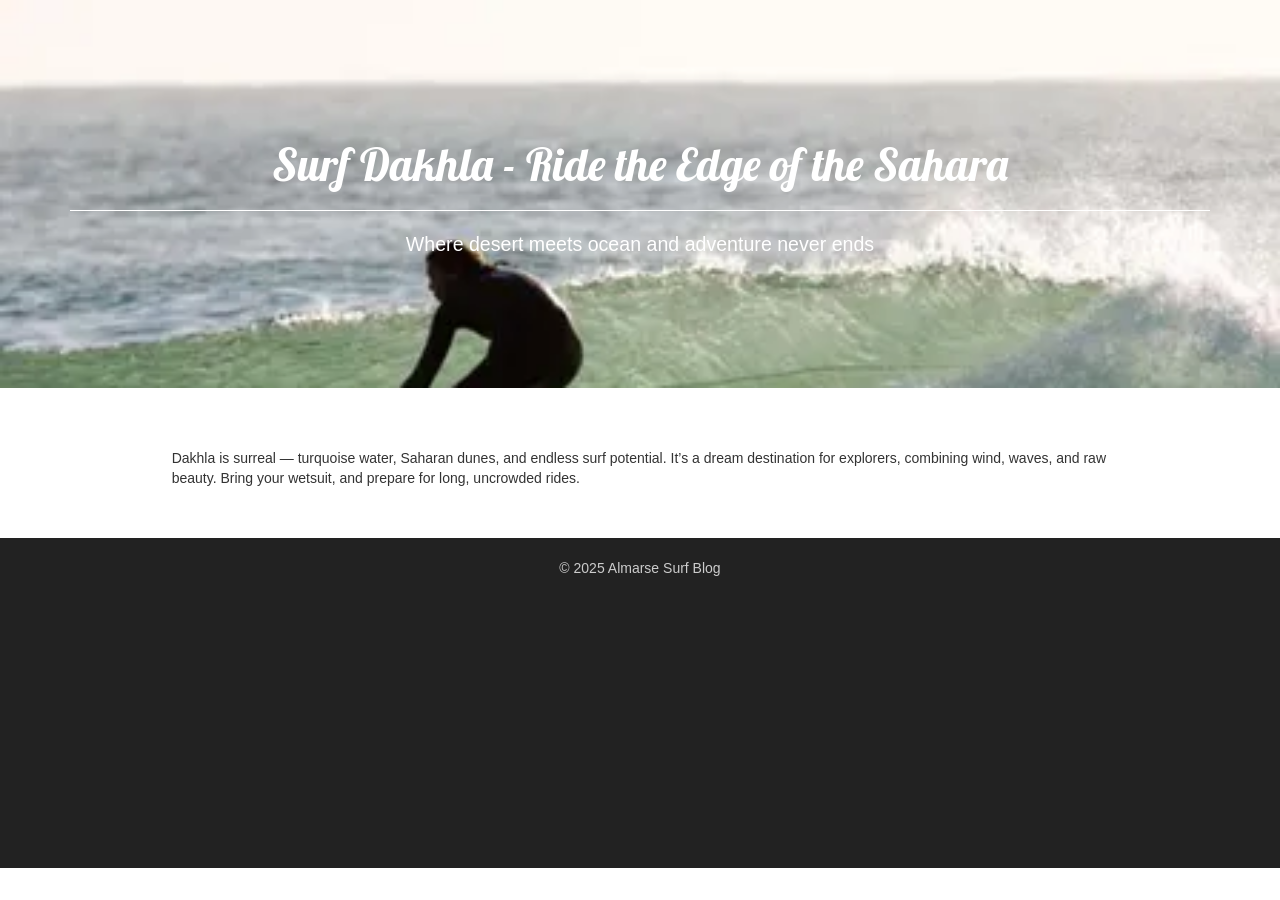
<file: dakhla.html>
<!DOCTYPE html>
<html lang="en">
<head>
  <meta charset="utf-8">
  <meta name="viewport" content="width=device-width, initial-scale=1.0">
  <meta name="description" content="Almarse Surf Guide Imsouane — surf, cook, and explore Morocco’s Atlantic coast. Book lessons, experiences, and read our guide.">
  <meta name="author" content="Almarse">
  <meta name="robots" content="index, follow">
  <meta name="keywords" content="surf Morocco, Imsouane surf, taghazout, cooking class Morocco, Moroccan surf spots, surf blog">
  <meta name="theme-color" content="#ffffff">
  <meta property="og:title" content="Almarse Surf Guide Imsouane">
  <meta property="og:description" content="Discover surfing in Morocco with Almarse. Lessons, rentals, food, culture — all in one experience.">
  <meta property="og:image" content="https://almarse.com/img/bg.webp">
  <meta property="og:url" content="https://almarse.com">
  <meta property="og:type" content="website">
  <meta name="twitter:card" content="summary_large_image">
  <meta name="twitter:title" content="Almarse Surf Guide Imsouane">
  <meta name="twitter:description" content="Surf and live Morocco with Almarse. Lessons, rentals, food, and culture.">
  <meta name="twitter:image" content="https://almarse.com/img/bg.webp">
  <link rel="canonical" href="https://almarse.com">
  <title>Almarse Surf Guide Imsouane</title>
  <!-- Bootstrap core CSS -->
  <link href="css/bootstrap.css" rel="stylesheet">
  <!-- Add custom CSS here -->
  <link href="css/style.css" rel="stylesheet">
  <link href="font-awesome/css/font-awesome.min.css" rel="stylesheet">
  <link href='https://fonts.googleapis.com/css?family=Lato' rel='stylesheet' type='text/css'>
  <link href='https://fonts.googleapis.com/css?family=Lobster' rel='stylesheet' type='text/css'>
  <!-- Google tag (gtag.js) -->
  <script async src="https://www.googletagmanager.com/gtag/js?id=G-4YZKVFGZH4"></script>
  <script>
    window.dataLayer = window.dataLayer || [];
    function gtag(){dataLayer.push(arguments);}
    gtag('js', new Date());
    gtag('config', 'G-4YZKVFGZH4');
  </script>
  <script src="https://analytics.ahrefs.com/analytics.js" data-key="my/SyZucx2rGAncUa/Fv5g" async></script>
</head>
<body>
  <header class="hero" style="background-image: url('img/dakhla.webp'); background-size: cover; padding: 120px 20px; text-align: center; color: white;">
    <div class="container">
      <h1 class="main-title">Surf Dakhla - Ride the Edge of the Sahara</h1>
      <hr style="border-color: #fff;">
      <p style="font-size: 1.4em;">Where desert meets ocean and adventure never ends</p>
    </div>
  </header>

  <main class="container" style="padding: 60px 20px;">
    <div class="row">
      <div class="col-md-10 col-md-offset-1">
        <p>Dakhla is surreal — turquoise water, Saharan dunes, and endless surf potential. It’s a dream destination for explorers, combining wind, waves, and raw beauty. Bring your wetsuit, and prepare for long, uncrowded rides.</p>
      </div>
    </div>
  </main>

  <footer style="text-align: center; padding: 20px; background: #222; color: #ccc;">
    <p>&copy; 2025 Almarse Surf Blog</p>
  </footer>
</body>
</html>
</file>
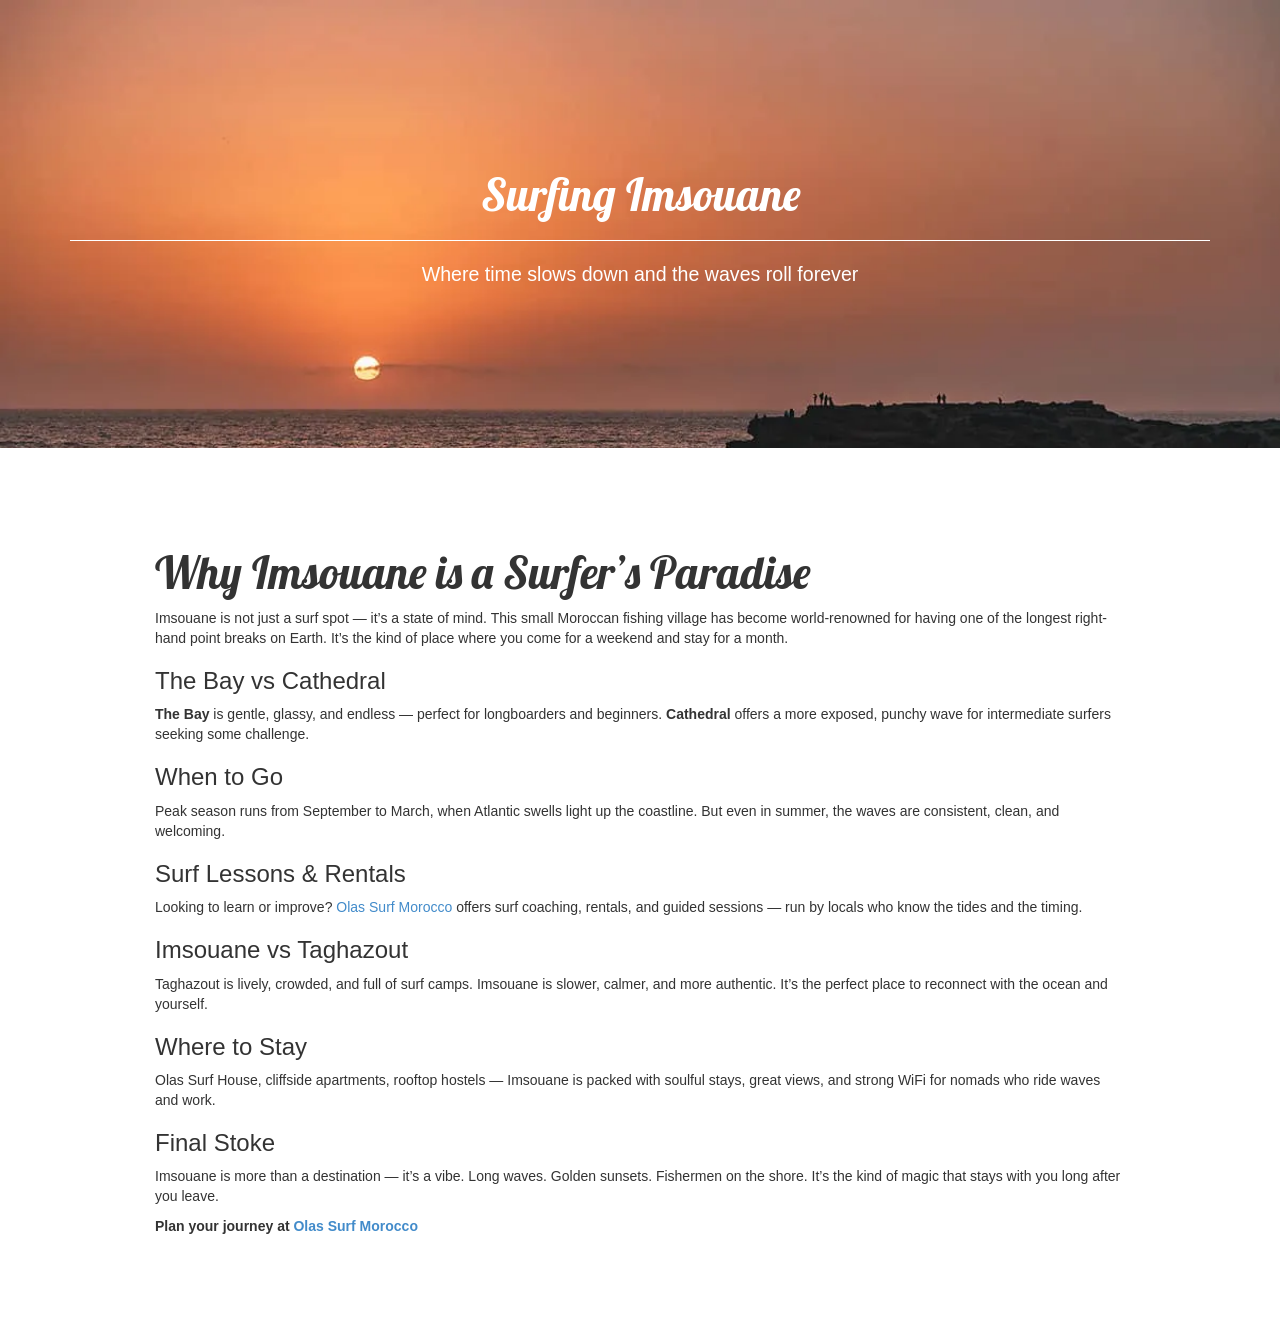
<file: imsouane.html>
<!DOCTYPE html>
<html lang="en">
<head>
  <meta charset="utf-8">
  <meta name="viewport" content="width=device-width, initial-scale=1.0">
  <meta name="description" content="Almarse Surf Guide Imsouane — surf, cook, and explore Morocco’s Atlantic coast. Book lessons, experiences, and read our guide.">
  <meta name="author" content="Almarse">
  <meta name="robots" content="index, follow">
  <meta name="keywords" content="surf Morocco, Imsouane surf, taghazout, cooking class Morocco, Moroccan surf spots, surf blog">
  <meta name="theme-color" content="#ffffff">
  <meta property="og:title" content="Almarse Surf Guide Imsouane">
  <meta property="og:description" content="Discover surfing in Morocco with Almarse. Lessons, rentals, food, culture — all in one experience.">
  <meta property="og:image" content="https://almarse.com/img/bg.webp">
  <meta property="og:url" content="https://almarse.com">
  <meta property="og:type" content="website">
  <meta name="twitter:card" content="summary_large_image">
  <meta name="twitter:title" content="Almarse Surf Guide Imsouane">
  <meta name="twitter:description" content="Surf and live Morocco with Almarse. Lessons, rentals, food, and culture.">
  <meta name="twitter:image" content="https://almarse.com/img/bg.webp">
  <link rel="canonical" href="https://almarse.com">
  <title>Almarse Surf Guide Imsouane</title>
  <!-- Bootstrap core CSS -->
  <link href="css/bootstrap.css" rel="stylesheet">
  <!-- Add custom CSS here -->
  <link href="css/style.css" rel="stylesheet">
  <link href="font-awesome/css/font-awesome.min.css" rel="stylesheet">
  <link href='https://fonts.googleapis.com/css?family=Lato' rel='stylesheet' type='text/css'>
  <link href='https://fonts.googleapis.com/css?family=Lobster' rel='stylesheet' type='text/css'>
  <!-- Google tag (gtag.js) -->
  <script async src="https://www.googletagmanager.com/gtag/js?id=G-4YZKVFGZH4"></script>
  <script>
    window.dataLayer = window.dataLayer || [];
    function gtag(){dataLayer.push(arguments);}
    gtag('js', new Date());
    gtag('config', 'G-4YZKVFGZH4');
  </script>
  <script src="https://analytics.ahrefs.com/analytics.js" data-key="my/SyZucx2rGAncUa/Fv5g" async></script>
</head>
<body>

<section class="parallax text-center" style="background-image: url('img/imsouane.webp'); background-size: cover; padding: 150px 20px; color: white;">
  <div class="container">
    <h1 class="main-title">Surfing Imsouane</h1>
    <hr style="border-color: #fff;">
    <p style="font-size: 1.4em;">Where time slows down and the waves roll forever</p>
  </div>
</section>

<section class="container" style="padding: 80px 0;">
  <div class="row">
    <div class="col-md-10 col-md-offset-1">
      <h2 class="main-title">Why Imsouane is a Surfer’s Paradise</h2>
      <p>Imsouane is not just a surf spot — it’s a state of mind. This small Moroccan fishing village has become world-renowned for having one of the longest right-hand point breaks on Earth. It’s the kind of place where you come for a weekend and stay for a month.</p>
      <h3>The Bay vs Cathedral</h3>
      <p><strong>The Bay</strong> is gentle, glassy, and endless — perfect for longboarders and beginners. <strong>Cathedral</strong> offers a more exposed, punchy wave for intermediate surfers seeking some challenge.</p>
      <h3>When to Go</h3>
      <p>Peak season runs from September to March, when Atlantic swells light up the coastline. But even in summer, the waves are consistent, clean, and welcoming.</p>
      <h3>Surf Lessons & Rentals</h3>
      <p>Looking to learn or improve? <a href="https://olassurfmorocco.com" target="_blank">Olas Surf Morocco</a> offers surf coaching, rentals, and guided sessions — run by locals who know the tides and the timing.</p>
      <h3>Imsouane vs Taghazout</h3>
      <p>Taghazout is lively, crowded, and full of surf camps. Imsouane is slower, calmer, and more authentic. It’s the perfect place to reconnect with the ocean and yourself.</p>
      <h3>Where to Stay</h3>
      <p>Olas Surf House, cliffside apartments, rooftop hostels — Imsouane is packed with soulful stays, great views, and strong WiFi for nomads who ride waves and work.</p>
      <h3>Final Stoke</h3>
      <p>Imsouane is more than a destination — it’s a vibe. Long waves. Golden sunsets. Fishermen on the shore. It’s the kind of magic that stays with you long after you leave.</p>
      <p><strong>Plan your journey at <a href="https://olassurfmorocco.com" target="_blank">Olas Surf Morocco</a></strong></p>
    </div>
  </div>
</section>

</body>
</html>
</file>
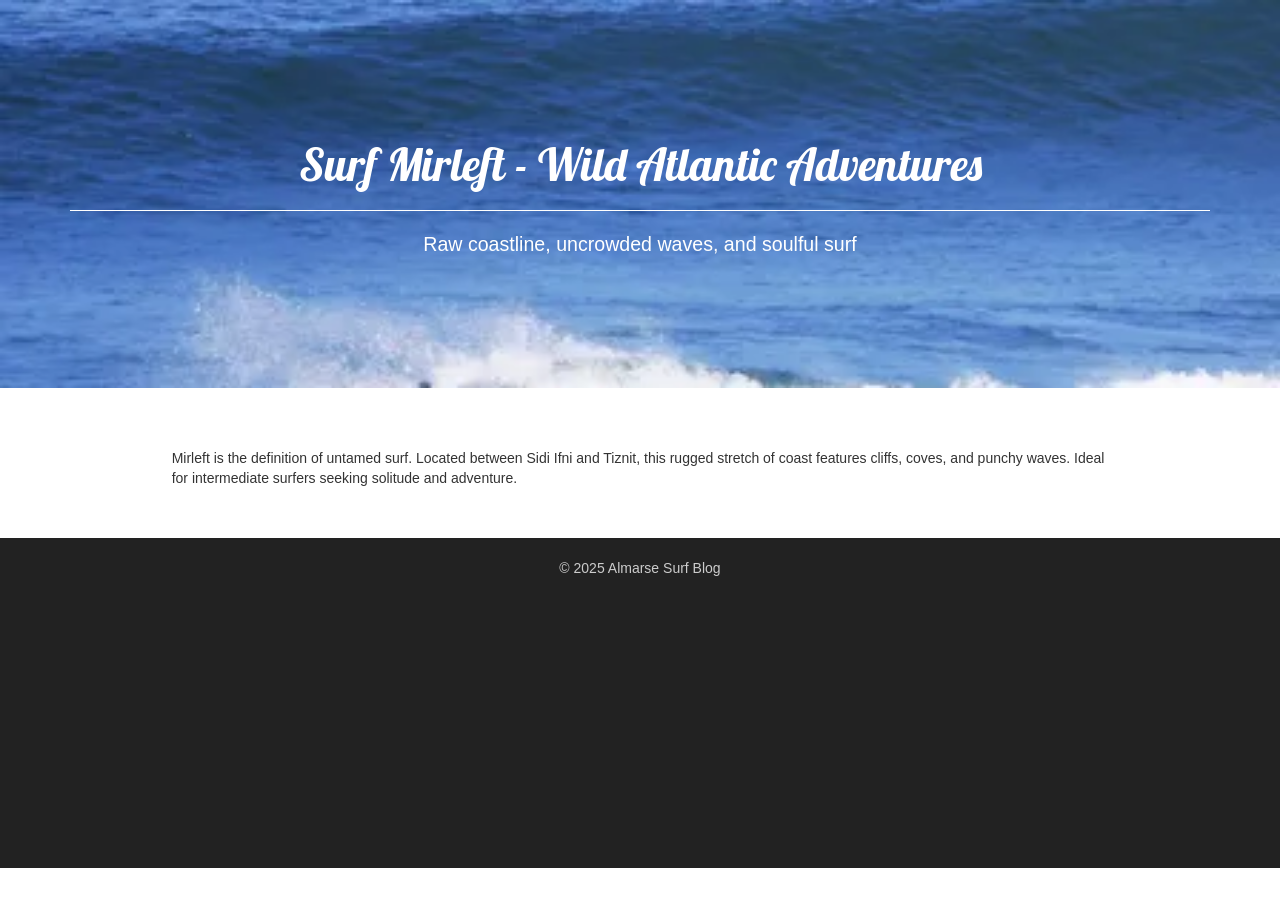
<file: mirleft.html>
<!DOCTYPE html>
<html lang="en">
<head>
  <meta charset="utf-8">
  <meta name="viewport" content="width=device-width, initial-scale=1.0">
  <meta name="description" content="Almarse Surf Guide Imsouane — surf, cook, and explore Morocco’s Atlantic coast. Book lessons, experiences, and read our guide.">
  <meta name="author" content="Almarse">
  <meta name="robots" content="index, follow">
  <meta name="keywords" content="surf Morocco, Imsouane surf, taghazout, cooking class Morocco, Moroccan surf spots, surf blog">
  <meta name="theme-color" content="#ffffff">
  <meta property="og:title" content="Almarse Surf Guide Imsouane">
  <meta property="og:description" content="Discover surfing in Morocco with Almarse. Lessons, rentals, food, culture — all in one experience.">
  <meta property="og:image" content="https://almarse.com/img/bg.webp">
  <meta property="og:url" content="https://almarse.com">
  <meta property="og:type" content="website">
  <meta name="twitter:card" content="summary_large_image">
  <meta name="twitter:title" content="Almarse Surf Guide Imsouane">
  <meta name="twitter:description" content="Surf and live Morocco with Almarse. Lessons, rentals, food, and culture.">
  <meta name="twitter:image" content="https://almarse.com/img/bg.webp">
  <link rel="canonical" href="https://almarse.com">
  <title>Almarse Surf Guide Imsouane</title>
  <!-- Bootstrap core CSS -->
  <link href="css/bootstrap.css" rel="stylesheet">
  <!-- Add custom CSS here -->
  <link href="css/style.css" rel="stylesheet">
  <link href="font-awesome/css/font-awesome.min.css" rel="stylesheet">
  <link href='https://fonts.googleapis.com/css?family=Lato' rel='stylesheet' type='text/css'>
  <link href='https://fonts.googleapis.com/css?family=Lobster' rel='stylesheet' type='text/css'>
  <!-- Google tag (gtag.js) -->
  <script async src="https://www.googletagmanager.com/gtag/js?id=G-4YZKVFGZH4"></script>
  <script>
    window.dataLayer = window.dataLayer || [];
    function gtag(){dataLayer.push(arguments);}
    gtag('js', new Date());
    gtag('config', 'G-4YZKVFGZH4');
  </script>
  <script src="https://analytics.ahrefs.com/analytics.js" data-key="my/SyZucx2rGAncUa/Fv5g" async></script>
</head>
<body>
  <header class="hero" style="background-image: url('img/mirleft.webp'); background-size: cover; padding: 120px 20px; text-align: center; color: white;">
    <div class="container">
      <h1 class="main-title">Surf Mirleft - Wild Atlantic Adventures</h1>
      <hr style="border-color: #fff;">
      <p style="font-size: 1.4em;">Raw coastline, uncrowded waves, and soulful surf</p>
    </div>
  </header>

  <main class="container" style="padding: 60px 20px;">
    <div class="row">
      <div class="col-md-10 col-md-offset-1">
        <p>Mirleft is the definition of untamed surf. Located between Sidi Ifni and Tiznit, this rugged stretch of coast features cliffs, coves, and punchy waves. Ideal for intermediate surfers seeking solitude and adventure.</p>
      </div>
    </div>
  </main>

  <footer style="text-align: center; padding: 20px; background: #222; color: #ccc;">
    <p>&copy; 2025 Almarse Surf Blog</p>
  </footer>
</body>
</html>
</file>
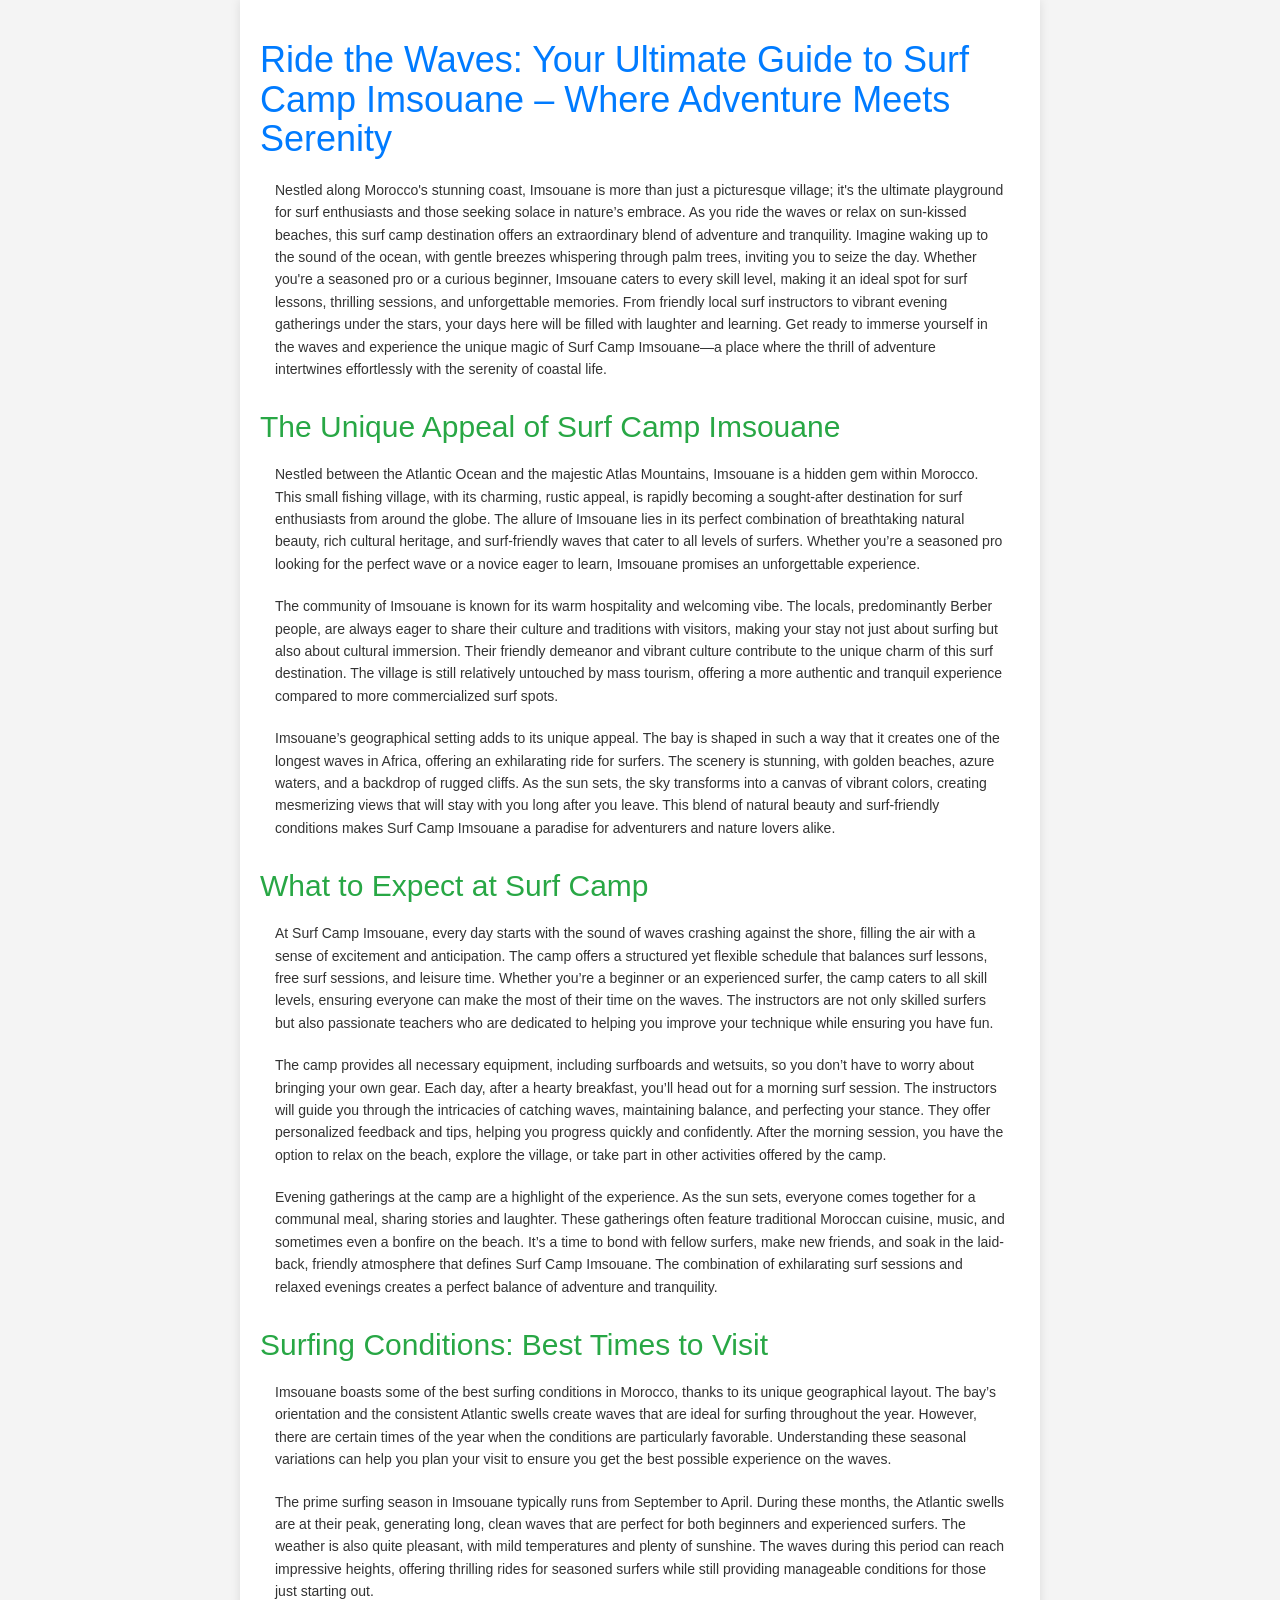
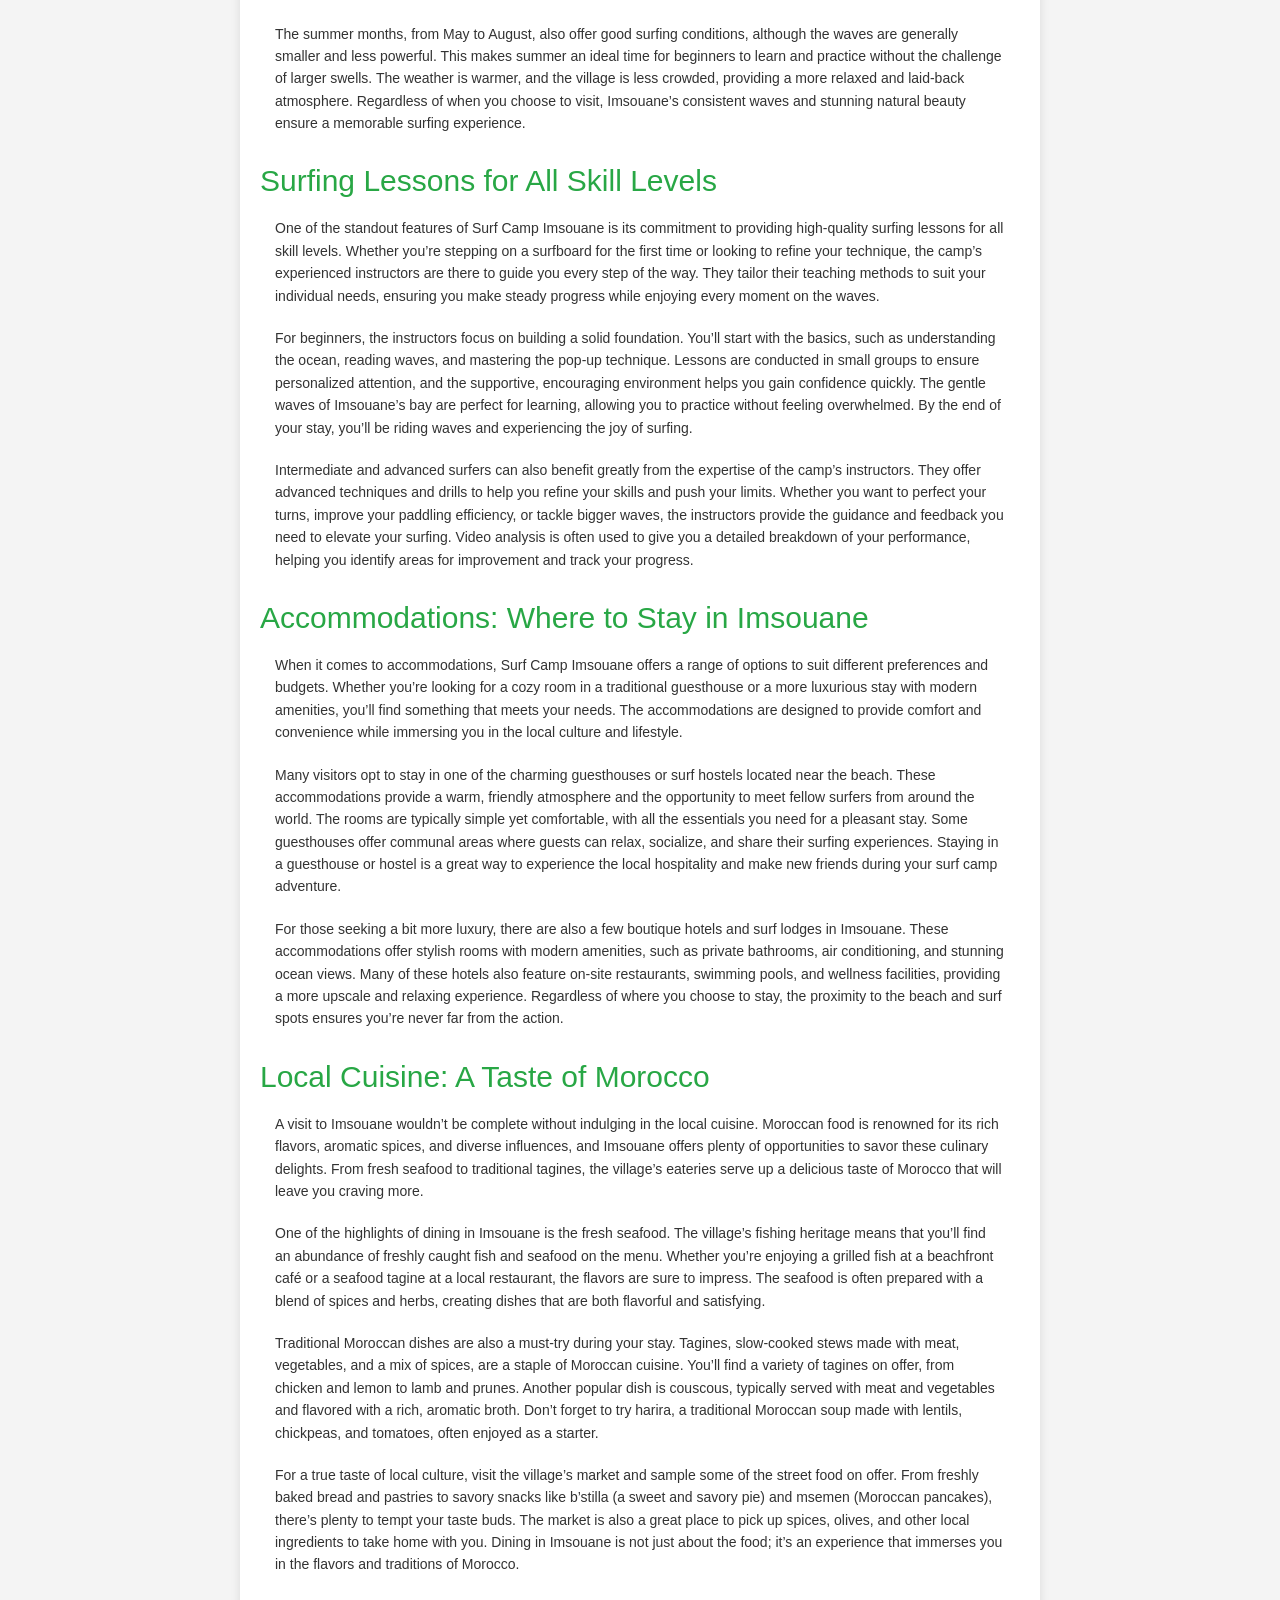
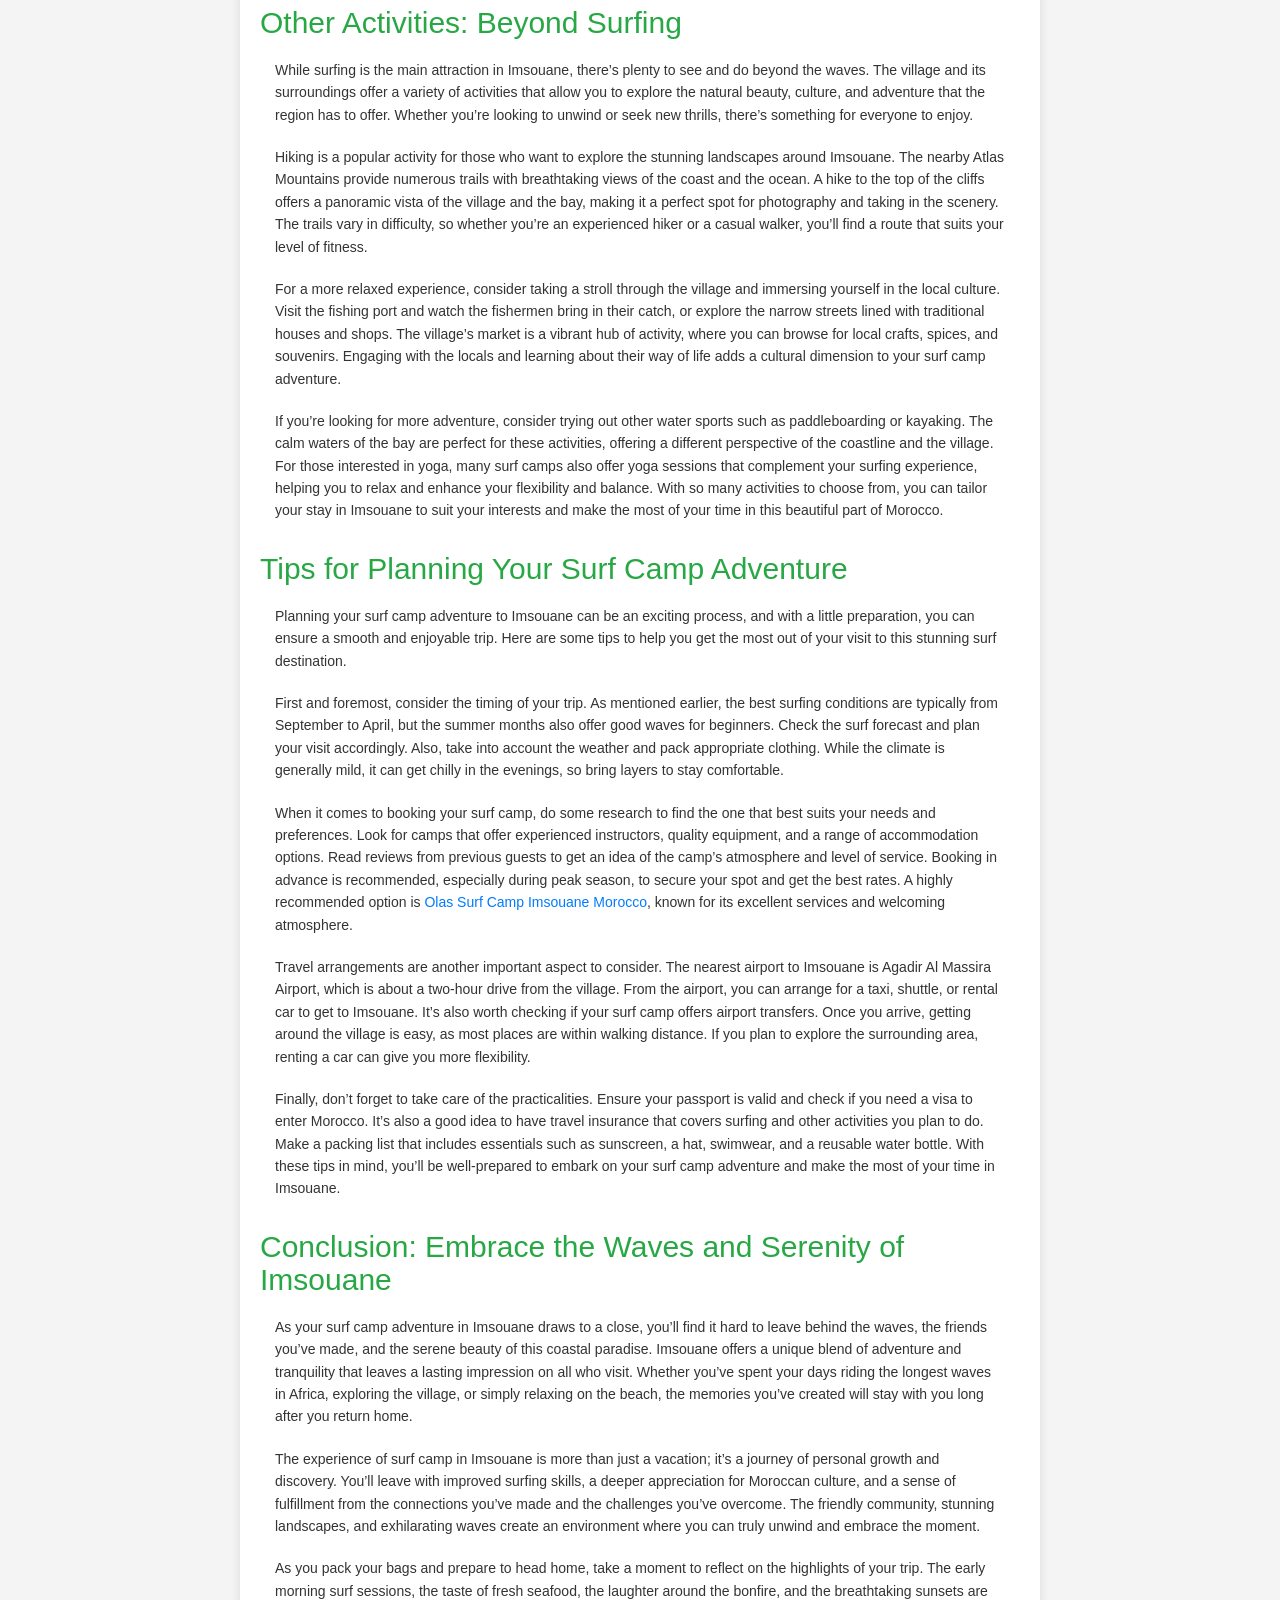
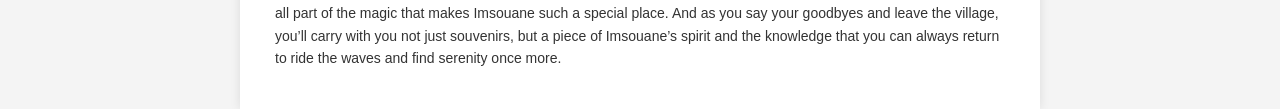
<file: Ride_the_Waves.html>
<!DOCTYPE html>
<html>

<head>
  <meta charset="utf-8">
  <meta name="viewport" content="width=device-width, initial-scale=1.0">
  <meta name="description" content="Almarse Surf Guide Imsouane — surf, cook, and explore Morocco’s Atlantic coast. Book lessons, experiences, and read our guide.">
  <meta name="author" content="Almarse">
  <meta name="robots" content="index, follow">
  <meta name="keywords" content="surf Morocco, Imsouane surf, taghazout, cooking class Morocco, Moroccan surf spots, surf blog">
  <meta name="theme-color" content="#ffffff">
  <meta property="og:title" content="Almarse Surf Guide Imsouane">
  <meta property="og:description" content="Discover surfing in Morocco with Almarse. Lessons, rentals, food, culture — all in one experience.">
  <meta property="og:image" content="https://almarse.com/img/bg.webp">
  <meta property="og:url" content="https://almarse.com">
  <meta property="og:type" content="website">
  <meta name="twitter:card" content="summary_large_image">
  <meta name="twitter:title" content="Almarse Surf Guide Imsouane">
  <meta name="twitter:description" content="Surf and live Morocco with Almarse. Lessons, rentals, food, and culture.">
  <meta name="twitter:image" content="https://almarse.com/img/bg.webp">
  <link rel="canonical" href="https://almarse.com">
  <title>Almarse Surf Guide Imsouane</title>
  <!-- Bootstrap core CSS -->
  <link href="css/bootstrap.css" rel="stylesheet">
  <!-- Add custom CSS here -->
  <link href="css/style.css" rel="stylesheet">
  <link href="font-awesome/css/font-awesome.min.css" rel="stylesheet">
  <link href='https://fonts.googleapis.com/css?family=Lato' rel='stylesheet' type='text/css'>
  <link href='https://fonts.googleapis.com/css?family=Lobster' rel='stylesheet' type='text/css'>
  <!-- Google tag (gtag.js) -->
  <script async src="https://www.googletagmanager.com/gtag/js?id=G-4YZKVFGZH4"></script>
  <script>
    window.dataLayer = window.dataLayer || [];
    function gtag(){dataLayer.push(arguments);}
    gtag('js', new Date());
    gtag('config', 'G-4YZKVFGZH4');
  </script>
  <script src="https://analytics.ahrefs.com/analytics.js" data-key="my/SyZucx2rGAncUa/Fv5g" async></script>
</head>

    <!-- Google tag (gtag.js) -->
<script async src="https://www.googletagmanager.com/gtag/js?id=G-4YZKVFGZH4"></script>
<script>
  window.dataLayer = window.dataLayer || [];
  function gtag(){dataLayer.push(arguments);}
  gtag('js', new Date());

  gtag('config', 'G-4YZKVFGZH4');
</script>
    <meta http-equiv="Content-Type" content="text/html; charset=utf-8">
    <meta name="viewport" content="width=device-width, initial-scale=1.0">
    <title>Ride the Waves: Your Ultimate Guide to Surf Camp Imsouane – Where Adventure Meets Serenity</title>
    <style>
        body {
            font-family: sans-serif;
            margin: 0;
            padding: 0;
            background-color: #f4f4f4;
            color: #333;
            line-height: 1.6;
        }
        h1, h2 {
            color: #007bff; /* Blue for headings */
            text-align: left;
            margin-bottom: 20px;
        }
        p {
            margin-bottom: 20px;
            padding: 0 15px; /* Add padding for mobile */
        }
        a {
            color: #007bff;
            text-decoration: none;
        }
        a:hover {
            text-decoration: underline;
        }
        .container {
            max-width: 800px;
            margin: auto;
            padding: 20px;
            background-color: #fff;
            box-shadow: 0 0 10px rgba(0, 0, 0, 0.1);
        }
        .highlight {
            background-color: #e0f7fa; /* Light blue highlight */
            padding: 10px;
            border-radius: 5px;
            margin-bottom: 20px;
        }
        .section-title {
            color: #28a745; /* Green for section titles */
            margin-top: 30px;
        }
        /* Mobile adjustments */
        @media (max-width: 600px) {
            .container {
                padding: 10px;
            }
            h1 {
                font-size: 1.5em;
            }
            h2 {
                font-size: 1.2em;
            }
        }
    </style>
</head>
<body>
    <div class="container">
        <h1>Ride the Waves: Your Ultimate Guide to Surf Camp Imsouane – Where Adventure Meets Serenity</h1>
        <p>
            Nestled along Morocco's stunning coast, Imsouane is more than just a picturesque village; it's the ultimate playground for surf enthusiasts and those seeking solace in nature’s embrace. As you ride the waves or relax on sun-kissed beaches, this surf camp destination offers an extraordinary blend of adventure and tranquility. Imagine waking up to the sound of the ocean, with gentle breezes whispering through palm trees, inviting you to seize the day. Whether you're a seasoned pro or a curious beginner, Imsouane caters to every skill level, making it an ideal spot for surf lessons, thrilling sessions, and unforgettable memories. From friendly local surf instructors to vibrant evening gatherings under the stars, your days here will be filled with laughter and learning. Get ready to immerse yourself in the waves and experience the unique magic of Surf Camp Imsouane—a place where the thrill of adventure intertwines effortlessly with the serenity of coastal life.
        </p>
        <h2 class="section-title">The Unique Appeal of Surf Camp Imsouane</h2>
        <p>
            Nestled between the Atlantic Ocean and the majestic Atlas Mountains, Imsouane is a hidden gem within Morocco. This small fishing village, with its charming, rustic appeal, is rapidly becoming a sought-after destination for surf enthusiasts from around the globe. The allure of Imsouane lies in its perfect combination of breathtaking natural beauty, rich cultural heritage, and surf-friendly waves that cater to all levels of surfers. Whether you’re a seasoned pro looking for the perfect wave or a novice eager to learn, Imsouane promises an unforgettable experience.
        </p>
        <p>
            The community of Imsouane is known for its warm hospitality and welcoming vibe. The locals, predominantly Berber people, are always eager to share their culture and traditions with visitors, making your stay not just about surfing but also about cultural immersion. Their friendly demeanor and vibrant culture contribute to the unique charm of this surf destination. The village is still relatively untouched by mass tourism, offering a more authentic and tranquil experience compared to more commercialized surf spots.
        </p>
        <p>
            Imsouane’s geographical setting adds to its unique appeal. The bay is shaped in such a way that it creates one of the longest waves in Africa, offering an exhilarating ride for surfers. The scenery is stunning, with golden beaches, azure waters, and a backdrop of rugged cliffs. As the sun sets, the sky transforms into a canvas of vibrant colors, creating mesmerizing views that will stay with you long after you leave. This blend of natural beauty and surf-friendly conditions makes Surf Camp Imsouane a paradise for adventurers and nature lovers alike.
        </p>
        <h2 class="section-title">What to Expect at Surf Camp</h2>
        <p>
            At Surf Camp Imsouane, every day starts with the sound of waves crashing against the shore, filling the air with a sense of excitement and anticipation. The camp offers a structured yet flexible schedule that balances surf lessons, free surf sessions, and leisure time. Whether you’re a beginner or an experienced surfer, the camp caters to all skill levels, ensuring everyone can make the most of their time on the waves. The instructors are not only skilled surfers but also passionate teachers who are dedicated to helping you improve your technique while ensuring you have fun.
        </p>
        <p>
            The camp provides all necessary equipment, including surfboards and wetsuits, so you don’t have to worry about bringing your own gear. Each day, after a hearty breakfast, you’ll head out for a morning surf session. The instructors will guide you through the intricacies of catching waves, maintaining balance, and perfecting your stance. They offer personalized feedback and tips, helping you progress quickly and confidently. After the morning session, you have the option to relax on the beach, explore the village, or take part in other activities offered by the camp.
        </p>
        <p>
            Evening gatherings at the camp are a highlight of the experience. As the sun sets, everyone comes together for a communal meal, sharing stories and laughter. These gatherings often feature traditional Moroccan cuisine, music, and sometimes even a bonfire on the beach. It’s a time to bond with fellow surfers, make new friends, and soak in the laid-back, friendly atmosphere that defines Surf Camp Imsouane. The combination of exhilarating surf sessions and relaxed evenings creates a perfect balance of adventure and tranquility.
        </p>
        <h2 class="section-title">Surfing Conditions: Best Times to Visit</h2>
        <p>
            Imsouane boasts some of the best surfing conditions in Morocco, thanks to its unique geographical layout. The bay’s orientation and the consistent Atlantic swells create waves that are ideal for surfing throughout the year. However, there are certain times of the year when the conditions are particularly favorable. Understanding these seasonal variations can help you plan your visit to ensure you get the best possible experience on the waves.
        </p>
        <p>
            The prime surfing season in Imsouane typically runs from September to April. During these months, the Atlantic swells are at their peak, generating long, clean waves that are perfect for both beginners and experienced surfers. The weather is also quite pleasant, with mild temperatures and plenty of sunshine. The waves during this period can reach impressive heights, offering thrilling rides for seasoned surfers while still providing manageable conditions for those just starting out.
        </p>
        <p>
            The summer months, from May to August, also offer good surfing conditions, although the waves are generally smaller and less powerful. This makes summer an ideal time for beginners to learn and practice without the challenge of larger swells. The weather is warmer, and the village is less crowded, providing a more relaxed and laid-back atmosphere. Regardless of when you choose to visit, Imsouane’s consistent waves and stunning natural beauty ensure a memorable surfing experience.
        </p>
        <h2 class="section-title">Surfing Lessons for All Skill Levels</h2>
        <p>
            One of the standout features of Surf Camp Imsouane is its commitment to providing high-quality surfing lessons for all skill levels. Whether you’re stepping on a surfboard for the first time or looking to refine your technique, the camp’s experienced instructors are there to guide you every step of the way. They tailor their teaching methods to suit your individual needs, ensuring you make steady progress while enjoying every moment on the waves.
        </p>
        <p>
            For beginners, the instructors focus on building a solid foundation. You’ll start with the basics, such as understanding the ocean, reading waves, and mastering the pop-up technique. Lessons are conducted in small groups to ensure personalized attention, and the supportive, encouraging environment helps you gain confidence quickly. The gentle waves of Imsouane’s bay are perfect for learning, allowing you to practice without feeling overwhelmed. By the end of your stay, you’ll be riding waves and experiencing the joy of surfing.
        </p>
        <p>
            Intermediate and advanced surfers can also benefit greatly from the expertise of the camp’s instructors. They offer advanced techniques and drills to help you refine your skills and push your limits. Whether you want to perfect your turns, improve your paddling efficiency, or tackle bigger waves, the instructors provide the guidance and feedback you need to elevate your surfing. Video analysis is often used to give you a detailed breakdown of your performance, helping you identify areas for improvement and track your progress.
        </p>
        <h2 class="section-title">Accommodations: Where to Stay in Imsouane</h2>
        <p>
            When it comes to accommodations, Surf Camp Imsouane offers a range of options to suit different preferences and budgets. Whether you’re looking for a cozy room in a traditional guesthouse or a more luxurious stay with modern amenities, you’ll find something that meets your needs. The accommodations are designed to provide comfort and convenience while immersing you in the local culture and lifestyle.
        </p>
        <p>
            Many visitors opt to stay in one of the charming guesthouses or surf hostels located near the beach. These accommodations provide a warm, friendly atmosphere and the opportunity to meet fellow surfers from around the world. The rooms are typically simple yet comfortable, with all the essentials you need for a pleasant stay. Some guesthouses offer communal areas where guests can relax, socialize, and share their surfing experiences. Staying in a guesthouse or hostel is a great way to experience the local hospitality and make new friends during your surf camp adventure.
        </p>
        <p>
            For those seeking a bit more luxury, there are also a few boutique hotels and surf lodges in Imsouane. These accommodations offer stylish rooms with modern amenities, such as private bathrooms, air conditioning, and stunning ocean views. Many of these hotels also feature on-site restaurants, swimming pools, and wellness facilities, providing a more upscale and relaxing experience. Regardless of where you choose to stay, the proximity to the beach and surf spots ensures you’re never far from the action.
        </p>
        <h2 class="section-title">Local Cuisine: A Taste of Morocco</h2>
        <p>
            A visit to Imsouane wouldn’t be complete without indulging in the local cuisine. Moroccan food is renowned for its rich flavors, aromatic spices, and diverse influences, and Imsouane offers plenty of opportunities to savor these culinary delights. From fresh seafood to traditional tagines, the village’s eateries serve up a delicious taste of Morocco that will leave you craving more.
        </p>
        <p>
            One of the highlights of dining in Imsouane is the fresh seafood. The village’s fishing heritage means that you’ll find an abundance of freshly caught fish and seafood on the menu. Whether you’re enjoying a grilled fish at a beachfront café or a seafood tagine at a local restaurant, the flavors are sure to impress. The seafood is often prepared with a blend of spices and herbs, creating dishes that are both flavorful and satisfying.
        </p>
        <p>
            Traditional Moroccan dishes are also a must-try during your stay. Tagines, slow-cooked stews made with meat, vegetables, and a mix of spices, are a staple of Moroccan cuisine. You’ll find a variety of tagines on offer, from chicken and lemon to lamb and prunes. Another popular dish is couscous, typically served with meat and vegetables and flavored with a rich, aromatic broth. Don’t forget to try harira, a traditional Moroccan soup made with lentils, chickpeas, and tomatoes, often enjoyed as a starter.
        </p>
        <p>
            For a true taste of local culture, visit the village’s market and sample some of the street food on offer. From freshly baked bread and pastries to savory snacks like b’stilla (a sweet and savory pie) and msemen (Moroccan pancakes), there’s plenty to tempt your taste buds. The market is also a great place to pick up spices, olives, and other local ingredients to take home with you. Dining in Imsouane is not just about the food; it’s an experience that immerses you in the flavors and traditions of Morocco.
        </p>
        <h2 class="section-title">Other Activities: Beyond Surfing</h2>
        <p>
            While surfing is the main attraction in Imsouane, there’s plenty to see and do beyond the waves. The village and its surroundings offer a variety of activities that allow you to explore the natural beauty, culture, and adventure that the region has to offer. Whether you’re looking to unwind or seek new thrills, there’s something for everyone to enjoy.
        </p>
        <p>
            Hiking is a popular activity for those who want to explore the stunning landscapes around Imsouane. The nearby Atlas Mountains provide numerous trails with breathtaking views of the coast and the ocean. A hike to the top of the cliffs offers a panoramic vista of the village and the bay, making it a perfect spot for photography and taking in the scenery. The trails vary in difficulty, so whether you’re an experienced hiker or a casual walker, you’ll find a route that suits your level of fitness.
        </p>
        <p>
            For a more relaxed experience, consider taking a stroll through the village and immersing yourself in the local culture. Visit the fishing port and watch the fishermen bring in their catch, or explore the narrow streets lined with traditional houses and shops. The village’s market is a vibrant hub of activity, where you can browse for local crafts, spices, and souvenirs. Engaging with the locals and learning about their way of life adds a cultural dimension to your surf camp adventure.
        </p>
        <p>
            If you’re looking for more adventure, consider trying out other water sports such as paddleboarding or kayaking. The calm waters of the bay are perfect for these activities, offering a different perspective of the coastline and the village. For those interested in yoga, many surf camps also offer yoga sessions that complement your surfing experience, helping you to relax and enhance your flexibility and balance. With so many activities to choose from, you can tailor your stay in Imsouane to suit your interests and make the most of your time in this beautiful part of Morocco.
        </p>
        <h2 class="section-title">Tips for Planning Your Surf Camp Adventure</h2>
        <p>
            Planning your surf camp adventure to Imsouane can be an exciting process, and with a little preparation, you can ensure a smooth and enjoyable trip. Here are some tips to help you get the most out of your visit to this stunning surf destination.
        </p>
        <p>
            First and foremost, consider the timing of your trip. As mentioned earlier, the best surfing conditions are typically from September to April, but the summer months also offer good waves for beginners. Check the surf forecast and plan your visit accordingly. Also, take into account the weather and pack appropriate clothing. While the climate is generally mild, it can get chilly in the evenings, so bring layers to stay comfortable.
        </p>
        <p>
            When it comes to booking your surf camp, do some research to find the one that best suits your needs and preferences. Look for camps that offer experienced instructors, quality equipment, and a range of accommodation options. Read reviews from previous guests to get an idea of the camp’s atmosphere and level of service. Booking in advance is recommended, especially during peak season, to secure your spot and get the best rates. A highly recommended option is <a href="https://www.olassurfcamp.com/">Olas Surf Camp Imsouane Morocco</a>, known for its excellent services and welcoming atmosphere.
        </p>
        <p>
            Travel arrangements are another important aspect to consider. The nearest airport to Imsouane is Agadir Al Massira Airport, which is about a two-hour drive from the village. From the airport, you can arrange for a taxi, shuttle, or rental car to get to Imsouane. It’s also worth checking if your surf camp offers airport transfers. Once you arrive, getting around the village is easy, as most places are within walking distance. If you plan to explore the surrounding area, renting a car can give you more flexibility.
        </p>
        <p>
            Finally, don’t forget to take care of the practicalities. Ensure your passport is valid and check if you need a visa to enter Morocco. It’s also a good idea to have travel insurance that covers surfing and other activities you plan to do. Make a packing list that includes essentials such as sunscreen, a hat, swimwear, and a reusable water bottle. With these tips in mind, you’ll be well-prepared to embark on your surf camp adventure and make the most of your time in Imsouane.
        </p>
        <h2 class="section-title">Conclusion: Embrace the Waves and Serenity of Imsouane</h2>
        <p>
            As your surf camp adventure in Imsouane draws to a close, you’ll find it hard to leave behind the waves, the friends you’ve made, and the serene beauty of this coastal paradise. Imsouane offers a unique blend of adventure and tranquility that leaves a lasting impression on all who visit. Whether you’ve spent your days riding the longest waves in Africa, exploring the village, or simply relaxing on the beach, the memories you’ve created will stay with you long after you return home.
        </p>
        <p>
            The experience of surf camp in Imsouane is more than just a vacation; it’s a journey of personal growth and discovery. You’ll leave with improved surfing skills, a deeper appreciation for Moroccan culture, and a sense of fulfillment from the connections you’ve made and the challenges you’ve overcome. The friendly community, stunning landscapes, and exhilarating waves create an environment where you can truly unwind and embrace the moment.
        </p>
        <p>
            As you pack your bags and prepare to head home, take a moment to reflect on the highlights of your trip. The early morning surf sessions, the taste of fresh seafood, the laughter around the bonfire, and the breathtaking sunsets are all part of the magic that makes Imsouane such a special place. And as you say your goodbyes and leave the village, you’ll carry with you not just souvenirs, but a piece of Imsouane’s spirit and the knowledge that you can always return to ride the waves and find serenity once more.
        </p>
    </div>
</body>
</html>
</file>
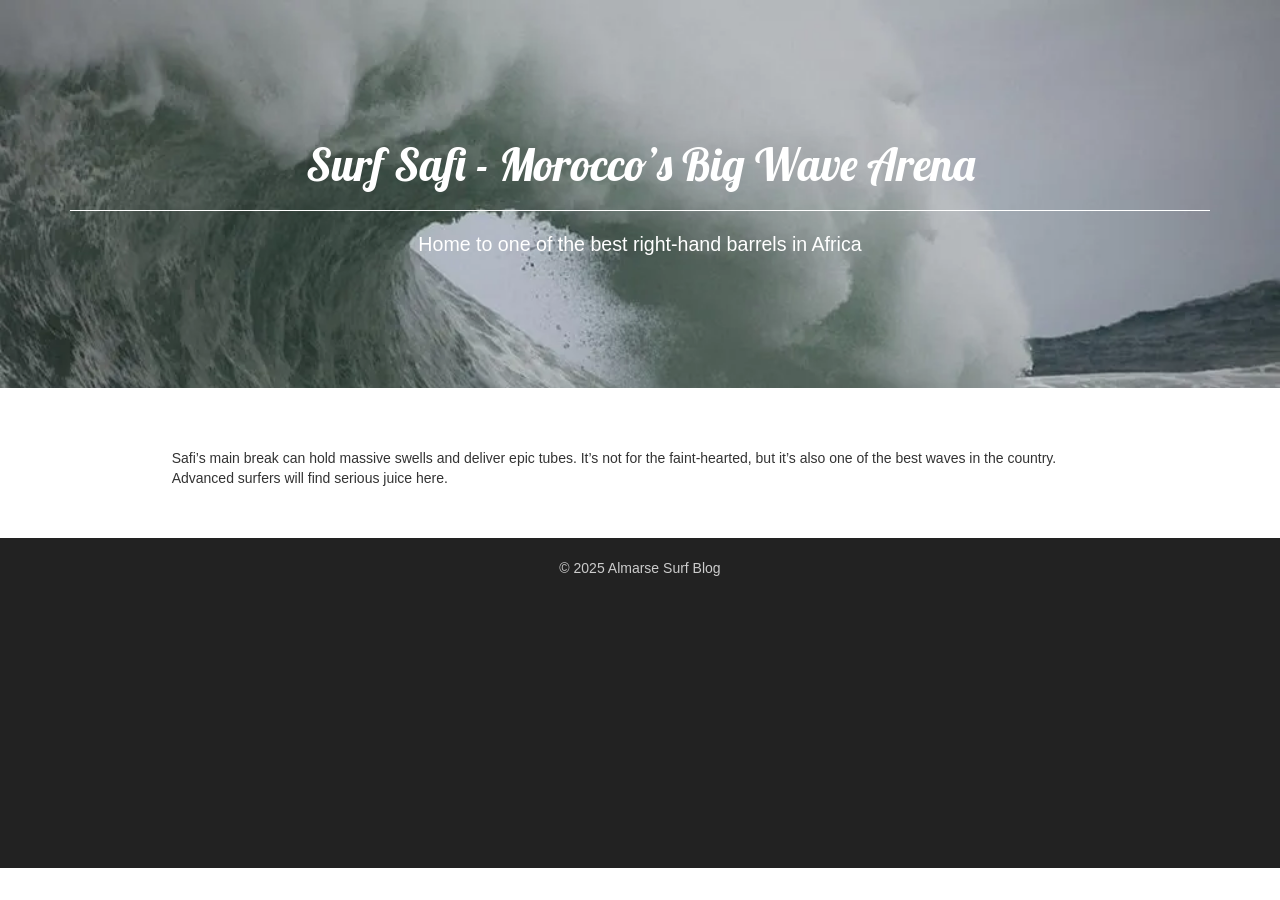
<file: safi.html>
<!DOCTYPE html>
<html lang="en">
<head>
  <meta charset="utf-8">
  <meta name="viewport" content="width=device-width, initial-scale=1.0">
  <meta name="description" content="Almarse Surf Guide Imsouane — surf, cook, and explore Morocco’s Atlantic coast. Book lessons, experiences, and read our guide.">
  <meta name="author" content="Almarse">
  <meta name="robots" content="index, follow">
  <meta name="keywords" content="surf Morocco, Imsouane surf, taghazout, cooking class Morocco, Moroccan surf spots, surf blog">
  <meta name="theme-color" content="#ffffff">
  <meta property="og:title" content="Almarse Surf Guide Imsouane">
  <meta property="og:description" content="Discover surfing in Morocco with Almarse. Lessons, rentals, food, culture — all in one experience.">
  <meta property="og:image" content="https://almarse.com/img/bg.webp">
  <meta property="og:url" content="https://almarse.com">
  <meta property="og:type" content="website">
  <meta name="twitter:card" content="summary_large_image">
  <meta name="twitter:title" content="Almarse Surf Guide Imsouane">
  <meta name="twitter:description" content="Surf and live Morocco with Almarse. Lessons, rentals, food, and culture.">
  <meta name="twitter:image" content="https://almarse.com/img/bg.webp">
  <link rel="canonical" href="https://almarse.com">
  <title>Almarse Surf Guide Imsouane</title>
  <!-- Bootstrap core CSS -->
  <link href="css/bootstrap.css" rel="stylesheet">
  <!-- Add custom CSS here -->
  <link href="css/style.css" rel="stylesheet">
  <link href="font-awesome/css/font-awesome.min.css" rel="stylesheet">
  <link href='https://fonts.googleapis.com/css?family=Lato' rel='stylesheet' type='text/css'>
  <link href='https://fonts.googleapis.com/css?family=Lobster' rel='stylesheet' type='text/css'>
  <!-- Google tag (gtag.js) -->
  <script async src="https://www.googletagmanager.com/gtag/js?id=G-4YZKVFGZH4"></script>
  <script>
    window.dataLayer = window.dataLayer || [];
    function gtag(){dataLayer.push(arguments);}
    gtag('js', new Date());
    gtag('config', 'G-4YZKVFGZH4');
  </script>
  <script src="https://analytics.ahrefs.com/analytics.js" data-key="my/SyZucx2rGAncUa/Fv5g" async></script>
</head>
<body>
  <header class="hero" style="background-image: url('img/safi.webp'); background-size: cover; padding: 120px 20px; text-align: center; color: white;">
    <div class="container">
      <h1 class="main-title">Surf Safi - Morocco’s Big Wave Arena</h1>
      <hr style="border-color: #fff;">
      <p style="font-size: 1.4em;">Home to one of the best right-hand barrels in Africa</p>
    </div>
  </header>

  <main class="container" style="padding: 60px 20px;">
    <div class="row">
      <div class="col-md-10 col-md-offset-1">
        <p>Safi’s main break can hold massive swells and deliver epic tubes. It’s not for the faint-hearted, but it’s also one of the best waves in the country. Advanced surfers will find serious juice here.</p>
      </div>
    </div>
  </main>

  <footer style="text-align: center; padding: 20px; background: #222; color: #ccc;">
    <p>&copy; 2025 Almarse Surf Blog</p>
  </footer>
</body>
</html>
</file>
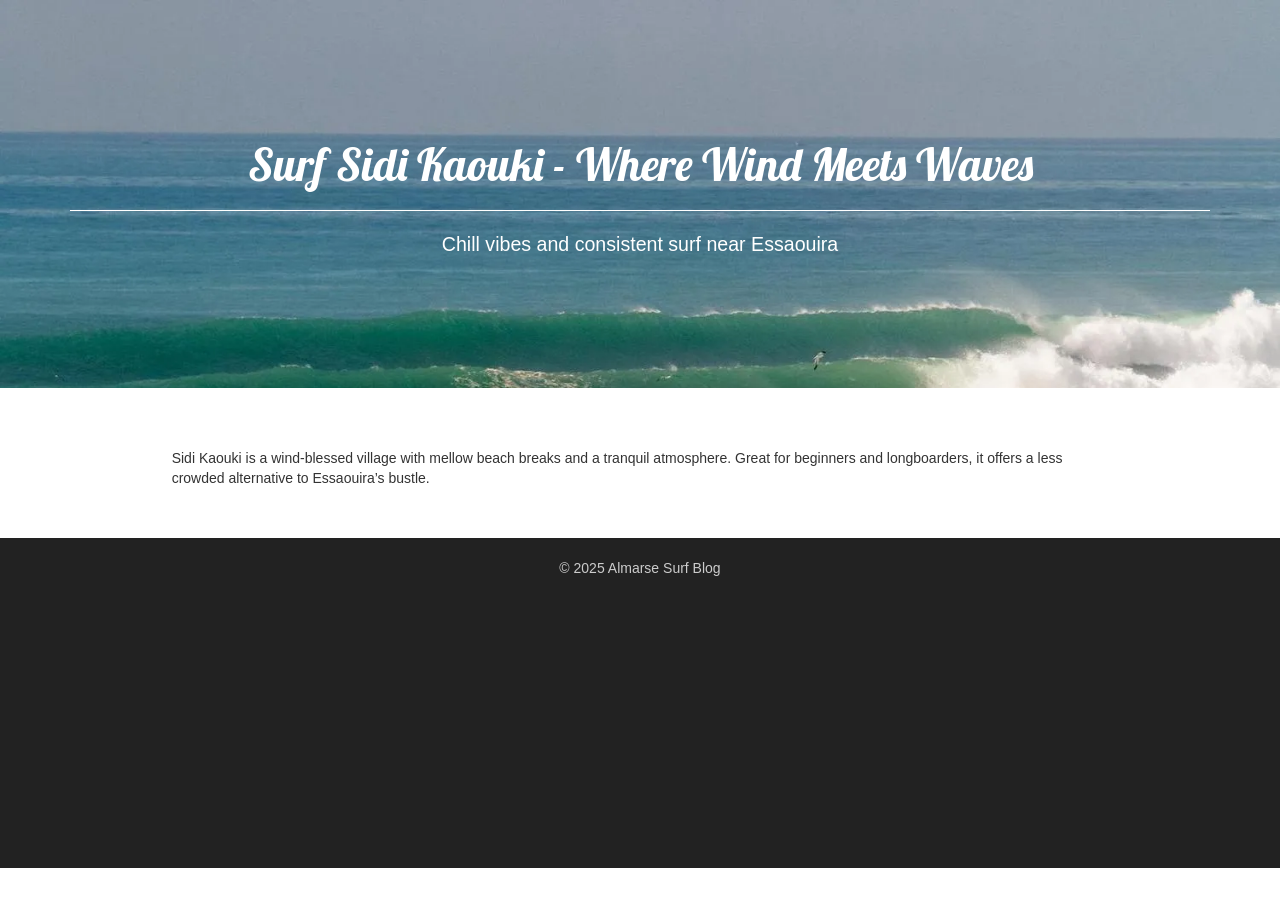
<file: sidi_kaouki.html>
<!DOCTYPE html>
<html lang="en">
<head>
  <meta charset="utf-8">
  <meta name="viewport" content="width=device-width, initial-scale=1.0">
  <meta name="description" content="Almarse Surf Guide Imsouane — surf, cook, and explore Morocco’s Atlantic coast. Book lessons, experiences, and read our guide.">
  <meta name="author" content="Almarse">
  <meta name="robots" content="index, follow">
  <meta name="keywords" content="surf Morocco, Imsouane surf, taghazout, cooking class Morocco, Moroccan surf spots, surf blog">
  <meta name="theme-color" content="#ffffff">
  <meta property="og:title" content="Almarse Surf Guide Imsouane">
  <meta property="og:description" content="Discover surfing in Morocco with Almarse. Lessons, rentals, food, culture — all in one experience.">
  <meta property="og:image" content="https://almarse.com/img/bg.webp">
  <meta property="og:url" content="https://almarse.com">
  <meta property="og:type" content="website">
  <meta name="twitter:card" content="summary_large_image">
  <meta name="twitter:title" content="Almarse Surf Guide Imsouane">
  <meta name="twitter:description" content="Surf and live Morocco with Almarse. Lessons, rentals, food, and culture.">
  <meta name="twitter:image" content="https://almarse.com/img/bg.webp">
  <link rel="canonical" href="https://almarse.com">
  <title>Almarse Surf Guide Imsouane</title>
  <!-- Bootstrap core CSS -->
  <link href="css/bootstrap.css" rel="stylesheet">
  <!-- Add custom CSS here -->
  <link href="css/style.css" rel="stylesheet">
  <link href="font-awesome/css/font-awesome.min.css" rel="stylesheet">
  <link href='https://fonts.googleapis.com/css?family=Lato' rel='stylesheet' type='text/css'>
  <link href='https://fonts.googleapis.com/css?family=Lobster' rel='stylesheet' type='text/css'>
  <!-- Google tag (gtag.js) -->
  <script async src="https://www.googletagmanager.com/gtag/js?id=G-4YZKVFGZH4"></script>
  <script>
    window.dataLayer = window.dataLayer || [];
    function gtag(){dataLayer.push(arguments);}
    gtag('js', new Date());
    gtag('config', 'G-4YZKVFGZH4');
  </script>
  <script src="https://analytics.ahrefs.com/analytics.js" data-key="my/SyZucx2rGAncUa/Fv5g" async></script>
</head>
<body>
  <header class="hero" style="background-image: url('img/sidi_kaouki.webp'); background-size: cover; padding: 120px 20px; text-align: center; color: white;">
    <div class="container">
      <h1 class="main-title">Surf Sidi Kaouki - Where Wind Meets Waves</h1>
      <hr style="border-color: #fff;">
      <p style="font-size: 1.4em;">Chill vibes and consistent surf near Essaouira</p>
    </div>
  </header>

  <main class="container" style="padding: 60px 20px;">
    <div class="row">
      <div class="col-md-10 col-md-offset-1">
        <p>Sidi Kaouki is a wind-blessed village with mellow beach breaks and a tranquil atmosphere. Great for beginners and longboarders, it offers a less crowded alternative to Essaouira’s bustle.</p>
      </div>
    </div>
  </main>

  <footer style="text-align: center; padding: 20px; background: #222; color: #ccc;">
    <p>&copy; 2025 Almarse Surf Blog</p>
  </footer>
</body>
</html>
</file>
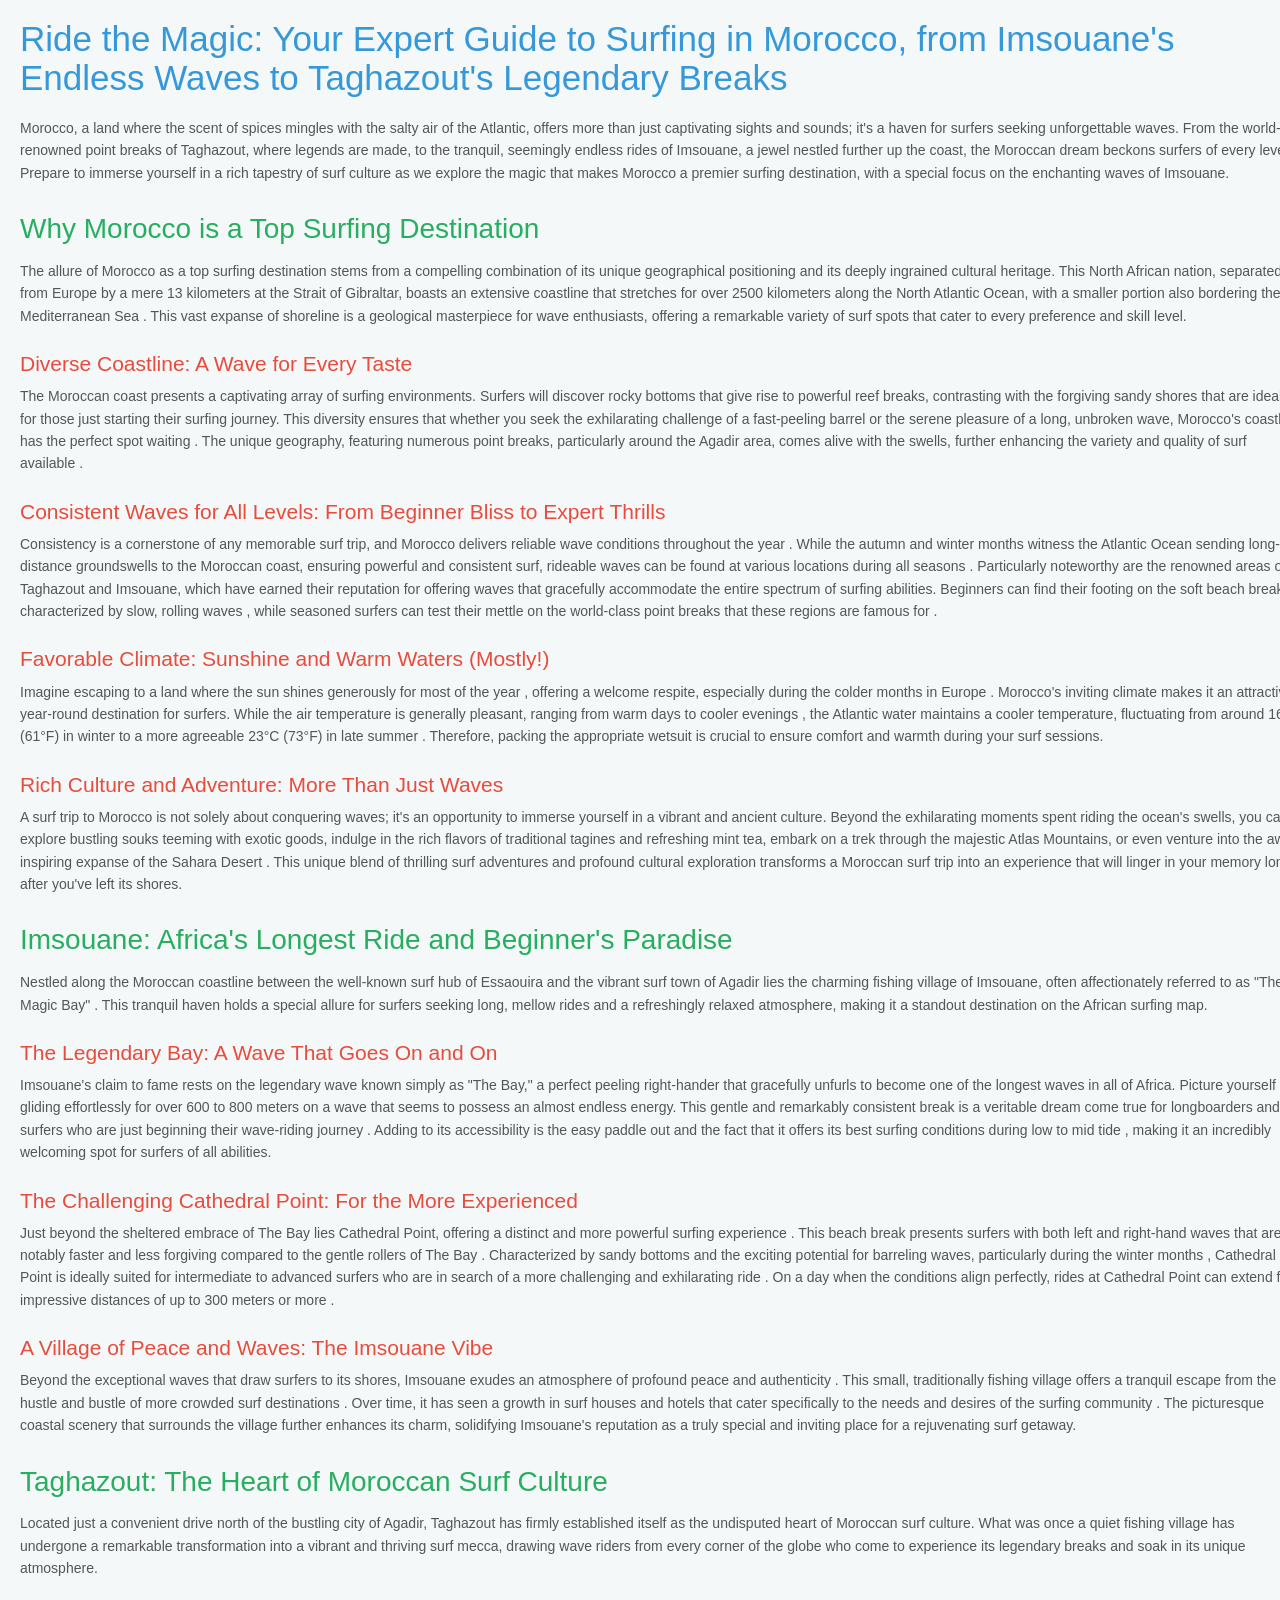
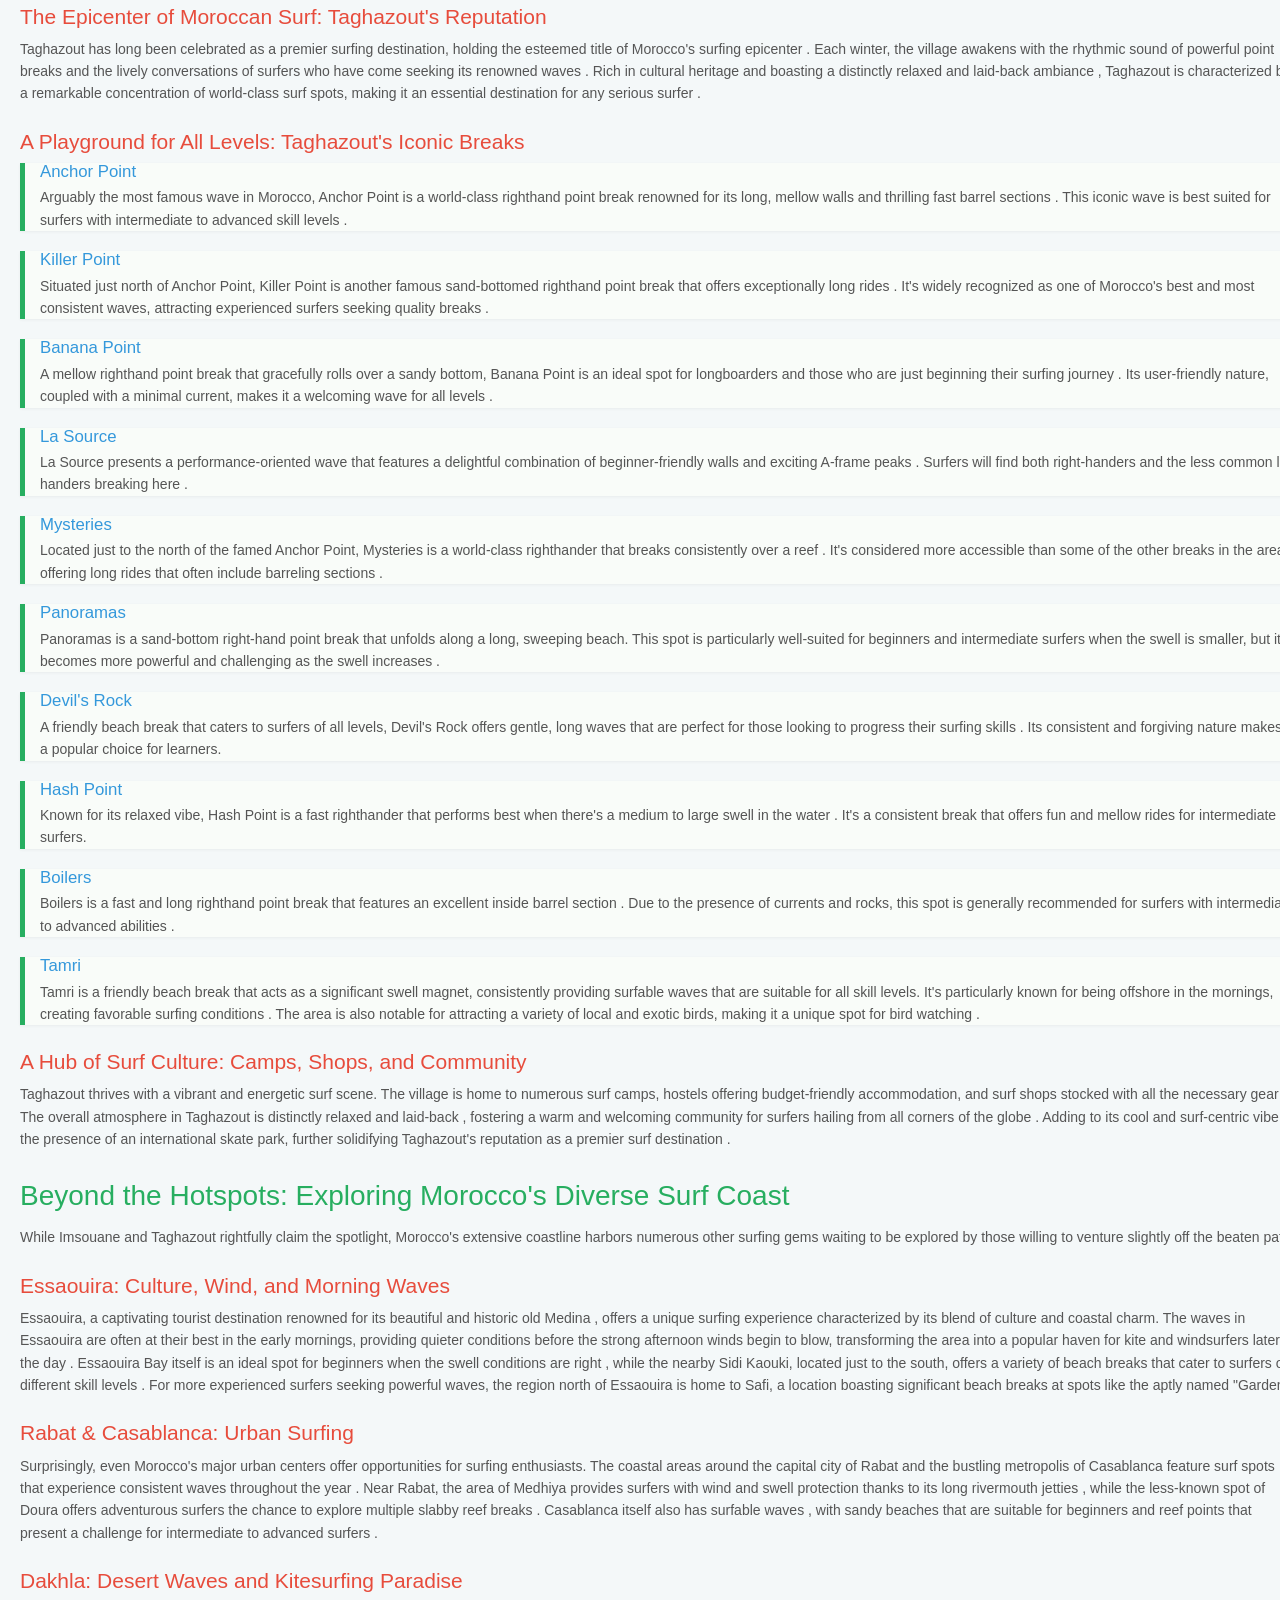
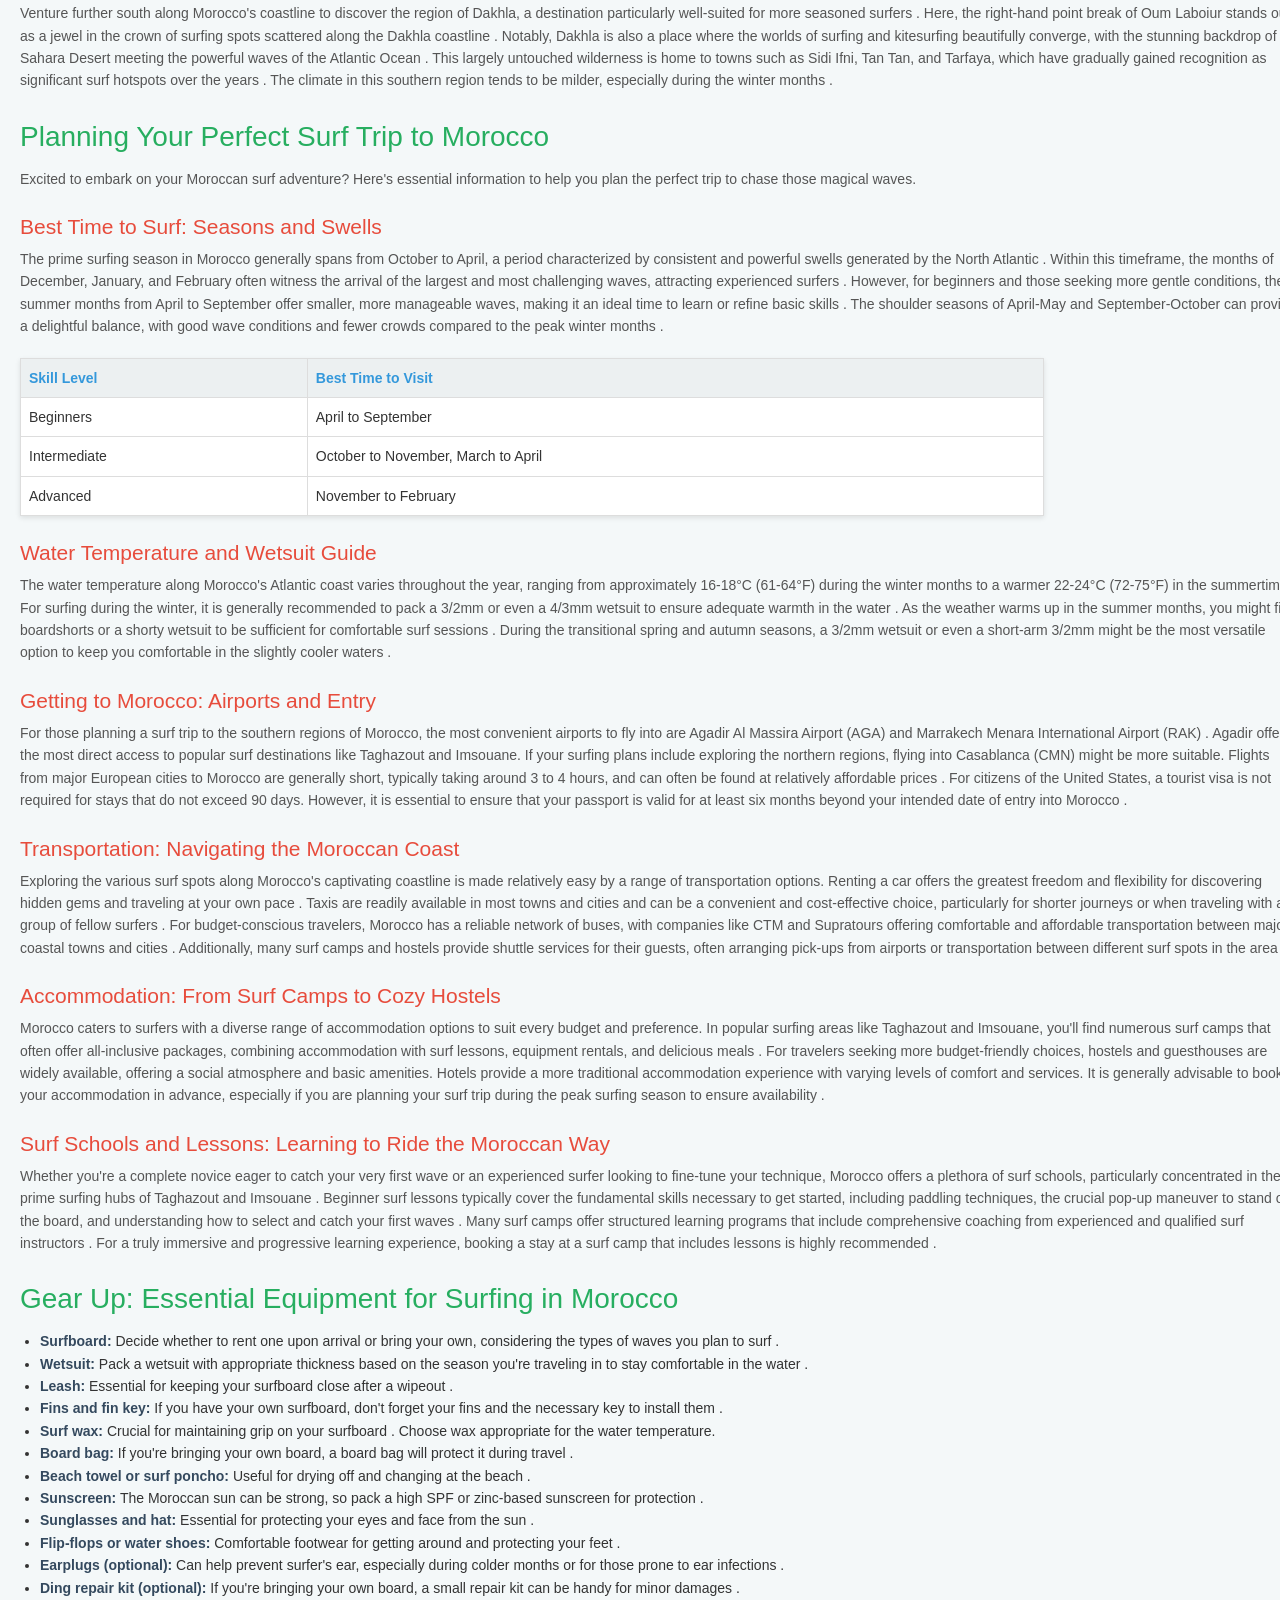
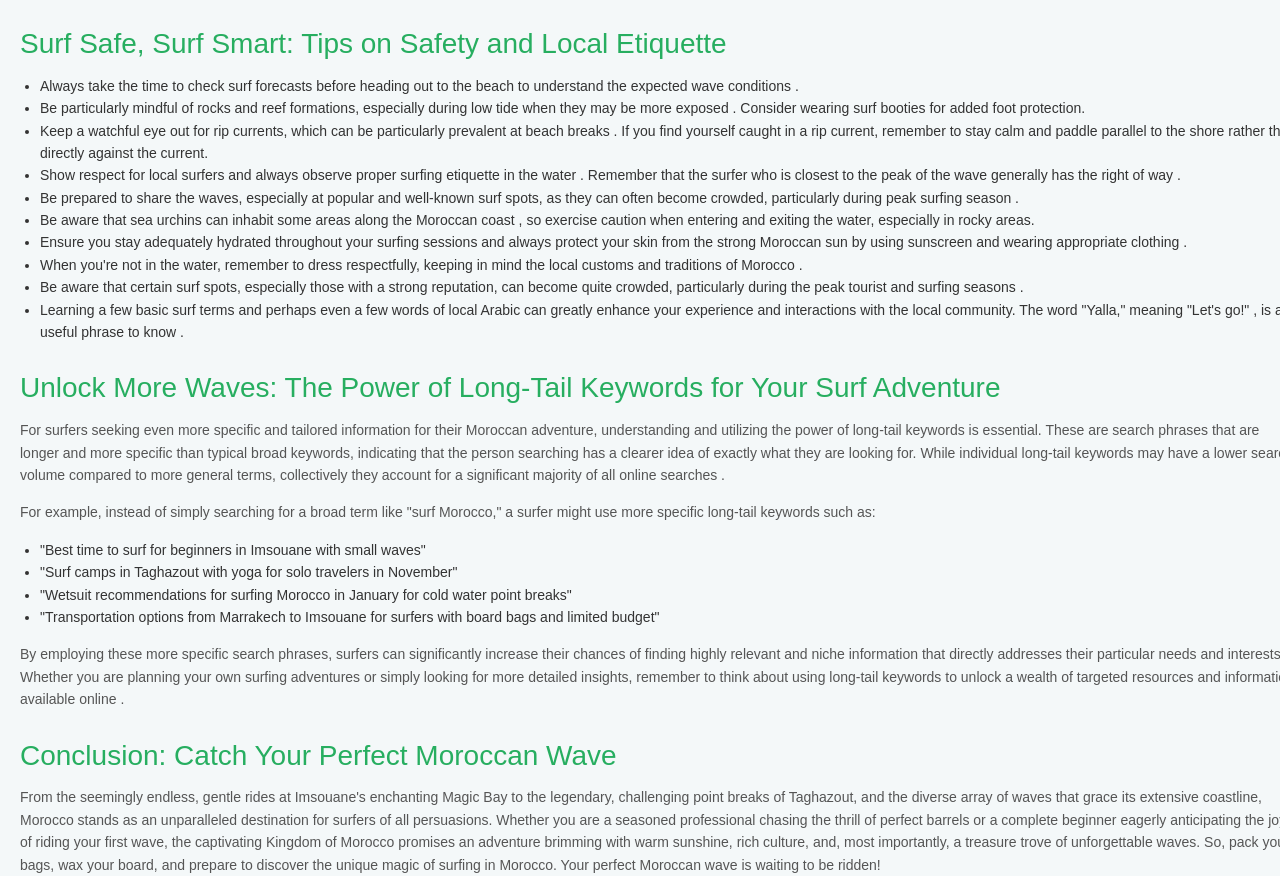
<file: surf-in-morocco.html>
<!DOCTYPE html>
<html lang="en">

<head>
  <meta charset="utf-8">
  <meta name="viewport" content="width=device-width, initial-scale=1.0">
  <meta name="description" content="Almarse Surf Guide Imsouane — surf, cook, and explore Morocco’s Atlantic coast. Book lessons, experiences, and read our guide.">
  <meta name="author" content="Almarse">
  <meta name="robots" content="index, follow">
  <meta name="keywords" content="surf Morocco, Imsouane surf, taghazout, cooking class Morocco, Moroccan surf spots, surf blog">
  <meta name="theme-color" content="#ffffff">
  <meta property="og:title" content="Almarse Surf Guide Imsouane">
  <meta property="og:description" content="Discover surfing in Morocco with Almarse. Lessons, rentals, food, culture — all in one experience.">
  <meta property="og:image" content="https://almarse.com/img/bg.webp">
  <meta property="og:url" content="https://almarse.com">
  <meta property="og:type" content="website">
  <meta name="twitter:card" content="summary_large_image">
  <meta name="twitter:title" content="Almarse Surf Guide Imsouane">
  <meta name="twitter:description" content="Surf and live Morocco with Almarse. Lessons, rentals, food, and culture.">
  <meta name="twitter:image" content="https://almarse.com/img/bg.webp">
  <link rel="canonical" href="https://almarse.com">
  <title>Almarse Surf Guide Imsouane</title>
  <!-- Bootstrap core CSS -->
  <link href="css/bootstrap.css" rel="stylesheet">
  <!-- Add custom CSS here -->
  <link href="css/style.css" rel="stylesheet">
  <link href="font-awesome/css/font-awesome.min.css" rel="stylesheet">
  <link href='https://fonts.googleapis.com/css?family=Lato' rel='stylesheet' type='text/css'>
  <link href='https://fonts.googleapis.com/css?family=Lobster' rel='stylesheet' type='text/css'>
  <!-- Google tag (gtag.js) -->
  <script async src="https://www.googletagmanager.com/gtag/js?id=G-4YZKVFGZH4"></script>
  <script>
    window.dataLayer = window.dataLayer || [];
    function gtag(){dataLayer.push(arguments);}
    gtag('js', new Date());
    gtag('config', 'G-4YZKVFGZH4');
  </script>
  <script src="https://analytics.ahrefs.com/analytics.js" data-key="my/SyZucx2rGAncUa/Fv5g" async></script>
</head>

    <!-- Google tag (gtag.js) -->
<script async src="https://www.googletagmanager.com/gtag/js?id=G-4YZKVFGZH4"></script>
<script>
  window.dataLayer = window.dataLayer || [];
  function gtag(){dataLayer.push(arguments);}
  gtag('js', new Date());

  gtag('config', 'G-4YZKVFGZH4');
</script>
    <meta charset="UTF-8">
    <meta name="viewport" content="width=device-width, initial-scale=1.0">
    <title>Ride the Magic: Your Expert Guide to Surfing in Morocco, from Imsouane's Endless Waves to Taghazout's Legendary Breaks</title>
    <style>
        body {
            font-family: 'Arial', sans-serif;
            line-height: 1.6;
            margin: 20px;
            background-color: #f4f8f9; /* Light sky blue */
            color: #333;
        }
        h1, h2, h3, h4 {
            color: #2c3e50; /* Dark blue */
        }
        h1 {
            font-size: 2.5em;
            margin-bottom: 20px;
            color: #3498db; /* Bright blue */
        }
        h2 {
            font-size: 2em;
            margin-top: 30px;
            margin-bottom: 15px;
            color: #27ae60; /* Emerald green */
        }
        h3 {
            font-size: 1.5em;
            margin-top: 25px;
            margin-bottom: 10px;
            color: #e74c3c; /* Coral red */
        }
        p {
            margin-bottom: 15px;
            color: #555;
        }
        ul, ol {
            margin-bottom: 15px;
            padding-left: 20px;
        }
        table {
            width: 80%;
            border-collapse: collapse;
            margin-top: 20px;
            margin-bottom: 20px;
            background-color: #fff;
            box-shadow: 0 2px 5px rgba(0, 0, 0, 0.1);
        }
        th, td {
            border: 1px solid #ddd;
            padding: 8px;
            text-align: left;
        }
        th {
            background-color: #ecf0f1; /* Light grey */
            color: #3498db; /* Bright blue */
        }
        strong {
            font-weight: bold;
            color: #34495e; /* Dark grey */
        }
        em {
            font-style: italic;
            color: #7f8c8d; /* Medium grey */
        }
        a {
            color: #3498db; /* Bright blue */
            text-decoration: none;
        }
        a:hover {
            text-decoration: underline;
        }
        .surf-spot {
            margin-bottom: 20px;
            border-left: 5px solid #27ae60; /* Emerald green */
            padding-left: 15px;
            background-color: #f9fcf9; /* Very light green */
            box-shadow: 0 1px 3px rgba(0, 0, 0, 0.05);
        }
        .surf-spot h4 {
            font-size: 1.2em;
            margin-top: 10px;
            margin-bottom: 5px;
            color: #3498db; /* Bright blue */
        }
    </style>
</head>
<body>

    <h1>Ride the Magic: Your Expert Guide to Surfing in Morocco, from Imsouane's Endless Waves to Taghazout's Legendary Breaks</h1>

    <p>Morocco, a land where the scent of spices mingles with the salty air of the Atlantic, offers more than just captivating sights and sounds; it's a haven for surfers seeking unforgettable waves. From the world-renowned point breaks of Taghazout, where legends are made, to the tranquil, seemingly endless rides of Imsouane, a jewel nestled further up the coast, the Moroccan dream beckons surfers of every level. Prepare to immerse yourself in a rich tapestry of surf culture as we explore the magic that makes Morocco a premier surfing destination, with a special focus on the enchanting waves of Imsouane.</p>

    <h2>Why Morocco is a Top Surfing Destination</h2>

    <p>The allure of Morocco as a top surfing destination stems from a compelling combination of its unique geographical positioning and its deeply ingrained cultural heritage. This North African nation, separated from Europe by a mere 13 kilometers at the Strait of Gibraltar, boasts an extensive coastline that stretches for over 2500 kilometers along the North Atlantic Ocean, with a smaller portion also bordering the Mediterranean Sea . This vast expanse of shoreline is a geological masterpiece for wave enthusiasts, offering a remarkable variety of surf spots that cater to every preference and skill level.</p>

    <h3>Diverse Coastline: A Wave for Every Taste</h3>
    <p>The Moroccan coast presents a captivating array of surfing environments. Surfers will discover rocky bottoms that give rise to powerful reef breaks, contrasting with the forgiving sandy shores that are ideal for those just starting their surfing journey. This diversity ensures that whether you seek the exhilarating challenge of a fast-peeling barrel or the serene pleasure of a long, unbroken wave, Morocco's coastline has the perfect spot waiting . The unique geography, featuring numerous point breaks, particularly around the Agadir area, comes alive with the swells, further enhancing the variety and quality of surf available .</p>

    <h3>Consistent Waves for All Levels: From Beginner Bliss to Expert Thrills</h3>
    <p>Consistency is a cornerstone of any memorable surf trip, and Morocco delivers reliable wave conditions throughout the year . While the autumn and winter months witness the Atlantic Ocean sending long-distance groundswells to the Moroccan coast, ensuring powerful and consistent surf, rideable waves can be found at various locations during all seasons . Particularly noteworthy are the renowned areas of Taghazout and Imsouane, which have earned their reputation for offering waves that gracefully accommodate the entire spectrum of surfing abilities. Beginners can find their footing on the soft beach breaks characterized by slow, rolling waves , while seasoned surfers can test their mettle on the world-class point breaks that these regions are famous for .</p>

    <h3>Favorable Climate: Sunshine and Warm Waters (Mostly!)</h3>
    <p>Imagine escaping to a land where the sun shines generously for most of the year , offering a welcome respite, especially during the colder months in Europe . Morocco's inviting climate makes it an attractive year-round destination for surfers. While the air temperature is generally pleasant, ranging from warm days to cooler evenings , the Atlantic water maintains a cooler temperature, fluctuating from around 16°C (61°F) in winter to a more agreeable 23°C (73°F) in late summer . Therefore, packing the appropriate wetsuit is crucial to ensure comfort and warmth during your surf sessions.</p>

    <h3>Rich Culture and Adventure: More Than Just Waves</h3>
    <p>A surf trip to Morocco is not solely about conquering waves; it's an opportunity to immerse yourself in a vibrant and ancient culture. Beyond the exhilarating moments spent riding the ocean's swells, you can explore bustling souks teeming with exotic goods, indulge in the rich flavors of traditional tagines and refreshing mint tea, embark on a trek through the majestic Atlas Mountains, or even venture into the awe-inspiring expanse of the Sahara Desert . This unique blend of thrilling surf adventures and profound cultural exploration transforms a Moroccan surf trip into an experience that will linger in your memory long after you've left its shores.</p>

    <h2>Imsouane: Africa's Longest Ride and Beginner's Paradise</h2>

    <p>Nestled along the Moroccan coastline between the well-known surf hub of Essaouira and the vibrant surf town of Agadir lies the charming fishing village of Imsouane, often affectionately referred to as "The Magic Bay" . This tranquil haven holds a special allure for surfers seeking long, mellow rides and a refreshingly relaxed atmosphere, making it a standout destination on the African surfing map.</p>

    <h3>The Legendary Bay: A Wave That Goes On and On</h3>
    <p>Imsouane's claim to fame rests on the legendary wave known simply as "The Bay," a perfect peeling right-hander that gracefully unfurls to become one of the longest waves in all of Africa. Picture yourself gliding effortlessly for over 600 to 800 meters on a wave that seems to possess an almost endless energy. This gentle and remarkably consistent break is a veritable dream come true for longboarders and surfers who are just beginning their wave-riding journey . Adding to its accessibility is the easy paddle out and the fact that it offers its best surfing conditions during low to mid tide , making it an incredibly welcoming spot for surfers of all abilities.</p>

    <h3>The Challenging Cathedral Point: For the More Experienced</h3>
    <p>Just beyond the sheltered embrace of The Bay lies Cathedral Point, offering a distinct and more powerful surfing experience . This beach break presents surfers with both left and right-hand waves that are notably faster and less forgiving compared to the gentle rollers of The Bay . Characterized by sandy bottoms and the exciting potential for barreling waves, particularly during the winter months , Cathedral Point is ideally suited for intermediate to advanced surfers who are in search of a more challenging and exhilarating ride . On a day when the conditions align perfectly, rides at Cathedral Point can extend for impressive distances of up to 300 meters or more .</p>

    <h3>A Village of Peace and Waves: The Imsouane Vibe</h3>
    <p>Beyond the exceptional waves that draw surfers to its shores, Imsouane exudes an atmosphere of profound peace and authenticity . This small, traditionally fishing village offers a tranquil escape from the hustle and bustle of more crowded surf destinations . Over time, it has seen a growth in surf houses and hotels that cater specifically to the needs and desires of the surfing community . The picturesque coastal scenery that surrounds the village further enhances its charm, solidifying Imsouane's reputation as a truly special and inviting place for a rejuvenating surf getaway.</p>

    <h2>Taghazout: The Heart of Moroccan Surf Culture</h2>

    <p>Located just a convenient drive north of the bustling city of Agadir, Taghazout has firmly established itself as the undisputed heart of Moroccan surf culture. What was once a quiet fishing village has undergone a remarkable transformation into a vibrant and thriving surf mecca, drawing wave riders from every corner of the globe who come to experience its legendary breaks and soak in its unique atmosphere.</p>

    <h3>The Epicenter of Moroccan Surf: Taghazout's Reputation</h3>
    <p>Taghazout has long been celebrated as a premier surfing destination, holding the esteemed title of Morocco's surfing epicenter . Each winter, the village awakens with the rhythmic sound of powerful point breaks and the lively conversations of surfers who have come seeking its renowned waves . Rich in cultural heritage and boasting a distinctly relaxed and laid-back ambiance , Taghazout is characterized by a remarkable concentration of world-class surf spots, making it an essential destination for any serious surfer .</p>

    <h3>A Playground for All Levels: Taghazout's Iconic Breaks</h3>
    <div class="surf-spot">
        <h4>Anchor Point</h4>
        <p>Arguably the most famous wave in Morocco, Anchor Point is a world-class righthand point break renowned for its long, mellow walls and thrilling fast barrel sections . This iconic wave is best suited for surfers with intermediate to advanced skill levels .</p>
    </div>
    <div class="surf-spot">
        <h4>Killer Point</h4>
        <p>Situated just north of Anchor Point, Killer Point is another famous sand-bottomed righthand point break that offers exceptionally long rides . It's widely recognized as one of Morocco's best and most consistent waves, attracting experienced surfers seeking quality breaks .</p>
    </div>
    <div class="surf-spot">
        <h4>Banana Point</h4>
        <p>A mellow righthand point break that gracefully rolls over a sandy bottom, Banana Point is an ideal spot for longboarders and those who are just beginning their surfing journey . Its user-friendly nature, coupled with a minimal current, makes it a welcoming wave for all levels .</p>
    </div>
    <div class="surf-spot">
        <h4>La Source</h4>
        <p>La Source presents a performance-oriented wave that features a delightful combination of beginner-friendly walls and exciting A-frame peaks . Surfers will find both right-handers and the less common left-handers breaking here .</p>
    </div>
    <div class="surf-spot">
        <h4>Mysteries</h4>
        <p>Located just to the north of the famed Anchor Point, Mysteries is a world-class righthander that breaks consistently over a reef . It's considered more accessible than some of the other breaks in the area, offering long rides that often include barreling sections .</p>
    </div>
    <div class="surf-spot">
        <h4>Panoramas</h4>
        <p>Panoramas is a sand-bottom right-hand point break that unfolds along a long, sweeping beach. This spot is particularly well-suited for beginners and intermediate surfers when the swell is smaller, but it becomes more powerful and challenging as the swell increases .</p>
    </div>
    <div class="surf-spot">
        <h4>Devil's Rock</h4>
        <p>A friendly beach break that caters to surfers of all levels, Devil's Rock offers gentle, long waves that are perfect for those looking to progress their surfing skills . Its consistent and forgiving nature makes it a popular choice for learners.</p>
    </div>
    <div class="surf-spot">
        <h4>Hash Point</h4>
        <p>Known for its relaxed vibe, Hash Point is a fast righthander that performs best when there's a medium to large swell in the water . It's a consistent break that offers fun and mellow rides for intermediate surfers.</p>
    </div>
    <div class="surf-spot">
        <h4>Boilers</h4>
        <p>Boilers is a fast and long righthand point break that features an excellent inside barrel section . Due to the presence of currents and rocks, this spot is generally recommended for surfers with intermediate to advanced abilities .</p>
    </div>
    <div class="surf-spot">
        <h4>Tamri</h4>
        <p>Tamri is a friendly beach break that acts as a significant swell magnet, consistently providing surfable waves that are suitable for all skill levels. It's particularly known for being offshore in the mornings, creating favorable surfing conditions . The area is also notable for attracting a variety of local and exotic birds, making it a unique spot for bird watching .</p>
    </div>

    <h3>A Hub of Surf Culture: Camps, Shops, and Community</h3>
    <p>Taghazout thrives with a vibrant and energetic surf scene. The village is home to numerous surf camps, hostels offering budget-friendly accommodation, and surf shops stocked with all the necessary gear . The overall atmosphere in Taghazout is distinctly relaxed and laid-back , fostering a warm and welcoming community for surfers hailing from all corners of the globe . Adding to its cool and surf-centric vibe is the presence of an international skate park, further solidifying Taghazout's reputation as a premier surf destination .</p>

    <h2>Beyond the Hotspots: Exploring Morocco's Diverse Surf Coast</h2>

    <p>While Imsouane and Taghazout rightfully claim the spotlight, Morocco's extensive coastline harbors numerous other surfing gems waiting to be explored by those willing to venture slightly off the beaten path.</p>

    <h3>Essaouira: Culture, Wind, and Morning Waves</h3>
    <p>Essaouira, a captivating tourist destination renowned for its beautiful and historic old Medina , offers a unique surfing experience characterized by its blend of culture and coastal charm. The waves in Essaouira are often at their best in the early mornings, providing quieter conditions before the strong afternoon winds begin to blow, transforming the area into a popular haven for kite and windsurfers later in the day . Essaouira Bay itself is an ideal spot for beginners when the swell conditions are right , while the nearby Sidi Kaouki, located just to the south, offers a variety of beach breaks that cater to surfers of different skill levels . For more experienced surfers seeking powerful waves, the region north of Essaouira is home to Safi, a location boasting significant beach breaks at spots like the aptly named "Garden" .</p>

    <h3>Rabat & Casablanca: Urban Surfing</h3>
    <p>Surprisingly, even Morocco's major urban centers offer opportunities for surfing enthusiasts. The coastal areas around the capital city of Rabat and the bustling metropolis of Casablanca feature surf spots that experience consistent waves throughout the year . Near Rabat, the area of Medhiya provides surfers with wind and swell protection thanks to its long rivermouth jetties , while the less-known spot of Doura offers adventurous surfers the chance to explore multiple slabby reef breaks . Casablanca itself also has surfable waves , with sandy beaches that are suitable for beginners and reef points that present a challenge for intermediate to advanced surfers .</p>

    <h3>Dakhla: Desert Waves and Kitesurfing Paradise</h3>
    <p>Venture further south along Morocco's coastline to discover the region of Dakhla, a destination particularly well-suited for more seasoned surfers . Here, the right-hand point break of Oum Laboiur stands out as a jewel in the crown of surfing spots scattered along the Dakhla coastline . Notably, Dakhla is also a place where the worlds of surfing and kitesurfing beautifully converge, with the stunning backdrop of the Sahara Desert meeting the powerful waves of the Atlantic Ocean . This largely untouched wilderness is home to towns such as Sidi Ifni, Tan Tan, and Tarfaya, which have gradually gained recognition as significant surf hotspots over the years . The climate in this southern region tends to be milder, especially during the winter months .</p>

    <h2>Planning Your Perfect Surf Trip to Morocco</h2>

    <p>Excited to embark on your Moroccan surf adventure? Here's essential information to help you plan the perfect trip to chase those magical waves.</p>

    <h3>Best Time to Surf: Seasons and Swells</h3>
    <p>The prime surfing season in Morocco generally spans from October to April, a period characterized by consistent and powerful swells generated by the North Atlantic . Within this timeframe, the months of December, January, and February often witness the arrival of the largest and most challenging waves, attracting experienced surfers . However, for beginners and those seeking more gentle conditions, the summer months from April to September offer smaller, more manageable waves, making it an ideal time to learn or refine basic skills . The shoulder seasons of April-May and September-October can provide a delightful balance, with good wave conditions and fewer crowds compared to the peak winter months .</p>
    <table>
        <thead>
            <tr>
                <th>Skill Level</th>
                <th>Best Time to Visit</th>
            </tr>
        </thead>
        <tbody>
            <tr>
                <td>Beginners</td>
                <td>April to September</td>
            </tr>
            <tr>
                <td>Intermediate</td>
                <td>October to November, March to April</td>
            </tr>
            <tr>
                <td>Advanced</td>
                <td>November to February</td>
            </tr>
        </tbody>
    </table>

    <h3>Water Temperature and Wetsuit Guide</h3>
    <p>The water temperature along Morocco's Atlantic coast varies throughout the year, ranging from approximately 16-18°C (61-64°F) during the winter months to a warmer 22-24°C (72-75°F) in the summertime . For surfing during the winter, it is generally recommended to pack a 3/2mm or even a 4/3mm wetsuit to ensure adequate warmth in the water . As the weather warms up in the summer months, you might find boardshorts or a shorty wetsuit to be sufficient for comfortable surf sessions . During the transitional spring and autumn seasons, a 3/2mm wetsuit or even a short-arm 3/2mm might be the most versatile option to keep you comfortable in the slightly cooler waters .</p>

    <h3>Getting to Morocco: Airports and Entry</h3>
    <p>For those planning a surf trip to the southern regions of Morocco, the most convenient airports to fly into are Agadir Al Massira Airport (AGA) and Marrakech Menara International Airport (RAK) . Agadir offers the most direct access to popular surf destinations like Taghazout and Imsouane. If your surfing plans include exploring the northern regions, flying into Casablanca (CMN) might be more suitable. Flights from major European cities to Morocco are generally short, typically taking around 3 to 4 hours, and can often be found at relatively affordable prices . For citizens of the United States, a tourist visa is not required for stays that do not exceed 90 days. However, it is essential to ensure that your passport is valid for at least six months beyond your intended date of entry into Morocco .</p>

    <h3>Transportation: Navigating the Moroccan Coast</h3>
    <p>Exploring the various surf spots along Morocco's captivating coastline is made relatively easy by a range of transportation options. Renting a car offers the greatest freedom and flexibility for discovering hidden gems and traveling at your own pace . Taxis are readily available in most towns and cities and can be a convenient and cost-effective choice, particularly for shorter journeys or when traveling with a group of fellow surfers . For budget-conscious travelers, Morocco has a reliable network of buses, with companies like CTM and Supratours offering comfortable and affordable transportation between major coastal towns and cities . Additionally, many surf camps and hostels provide shuttle services for their guests, often arranging pick-ups from airports or transportation between different surf spots in the area .</p>

    <h3>Accommodation: From Surf Camps to Cozy Hostels</h3>
    <p>Morocco caters to surfers with a diverse range of accommodation options to suit every budget and preference. In popular surfing areas like Taghazout and Imsouane, you'll find numerous surf camps that often offer all-inclusive packages, combining accommodation with surf lessons, equipment rentals, and delicious meals . For travelers seeking more budget-friendly choices, hostels and guesthouses are widely available, offering a social atmosphere and basic amenities. Hotels provide a more traditional accommodation experience with varying levels of comfort and services. It is generally advisable to book your accommodation in advance, especially if you are planning your surf trip during the peak surfing season to ensure availability .</p>

    <h3>Surf Schools and Lessons: Learning to Ride the Moroccan Way</h3>
    <p>Whether you're a complete novice eager to catch your very first wave or an experienced surfer looking to fine-tune your technique, Morocco offers a plethora of surf schools, particularly concentrated in the prime surfing hubs of Taghazout and Imsouane . Beginner surf lessons typically cover the fundamental skills necessary to get started, including paddling techniques, the crucial pop-up maneuver to stand on the board, and understanding how to select and catch your first waves . Many surf camps offer structured learning programs that include comprehensive coaching from experienced and qualified surf instructors . For a truly immersive and progressive learning experience, booking a stay at a surf camp that includes lessons is highly recommended .</p>

    <h2>Gear Up: Essential Equipment for Surfing in Morocco</h2>
    <ul>
        <li><strong>Surfboard:</strong> Decide whether to rent one upon arrival or bring your own, considering the types of waves you plan to surf .</li>
        <li><strong>Wetsuit:</strong> Pack a wetsuit with appropriate thickness based on the season you're traveling in to stay comfortable in the water .</li>
        <li><strong>Leash:</strong> Essential for keeping your surfboard close after a wipeout .</li>
        <li><strong>Fins and fin key:</strong> If you have your own surfboard, don't forget your fins and the necessary key to install them .</li>
        <li><strong>Surf wax:</strong> Crucial for maintaining grip on your surfboard . Choose wax appropriate for the water temperature.</li>
        <li><strong>Board bag:</strong> If you're bringing your own board, a board bag will protect it during travel .</li>
        <li><strong>Beach towel or surf poncho:</strong> Useful for drying off and changing at the beach .</li>
        <li><strong>Sunscreen:</strong> The Moroccan sun can be strong, so pack a high SPF or zinc-based sunscreen for protection .</li>
        <li><strong>Sunglasses and hat:</strong> Essential for protecting your eyes and face from the sun .</li>
        <li><strong>Flip-flops or water shoes:</strong> Comfortable footwear for getting around and protecting your feet .</li>
        <li><strong>Earplugs (optional):</strong> Can help prevent surfer's ear, especially during colder months or for those prone to ear infections .</li>
        <li><strong>Ding repair kit (optional):</strong> If you're bringing your own board, a small repair kit can be handy for minor damages .</li>
    </ul>

    <h2>Surf Safe, Surf Smart: Tips on Safety and Local Etiquette</h2>
    <ul>
        <li>Always take the time to check surf forecasts before heading out to the beach to understand the expected wave conditions .</li>
        <li>Be particularly mindful of rocks and reef formations, especially during low tide when they may be more exposed . Consider wearing surf booties for added foot protection.</li>
        <li>Keep a watchful eye out for rip currents, which can be particularly prevalent at beach breaks . If you find yourself caught in a rip current, remember to stay calm and paddle parallel to the shore rather than directly against the current.</li>
        <li>Show respect for local surfers and always observe proper surfing etiquette in the water . Remember that the surfer who is closest to the peak of the wave generally has the right of way .</li>
        <li>Be prepared to share the waves, especially at popular and well-known surf spots, as they can often become crowded, particularly during peak surfing season .</li>
        <li>Be aware that sea urchins can inhabit some areas along the Moroccan coast , so exercise caution when entering and exiting the water, especially in rocky areas.</li>
        <li>Ensure you stay adequately hydrated throughout your surfing sessions and always protect your skin from the strong Moroccan sun by using sunscreen and wearing appropriate clothing .</li>
        <li>When you're not in the water, remember to dress respectfully, keeping in mind the local customs and traditions of Morocco .</li>
        <li>Be aware that certain surf spots, especially those with a strong reputation, can become quite crowded, particularly during the peak tourist and surfing seasons .</li>
        <li>Learning a few basic surf terms and perhaps even a few words of local Arabic can greatly enhance your experience and interactions with the local community. The word "Yalla," meaning "Let's go!" , is a useful phrase to know .</li>
    </ul>

    <h2>Unlock More Waves: The Power of Long-Tail Keywords for Your Surf Adventure</h2>
    <p>For surfers seeking even more specific and tailored information for their Moroccan adventure, understanding and utilizing the power of long-tail keywords is essential. These are search phrases that are longer and more specific than typical broad keywords, indicating that the person searching has a clearer idea of exactly what they are looking for. While individual long-tail keywords may have a lower search volume compared to more general terms, collectively they account for a significant majority of all online searches .</p>
    <p>For example, instead of simply searching for a broad term like "surf Morocco," a surfer might use more specific long-tail keywords such as:</p>
    <ul>
        <li>"Best time to surf for beginners in Imsouane with small waves"</li>
        <li>"Surf camps in Taghazout with yoga for solo travelers in November"</li>
        <li>"Wetsuit recommendations for surfing Morocco in January for cold water point breaks"</li>
        <li>"Transportation options from Marrakech to Imsouane for surfers with board bags and limited budget"</li>
    </ul>
    <p>By employing these more specific search phrases, surfers can significantly increase their chances of finding highly relevant and niche information that directly addresses their particular needs and interests. Whether you are planning your own surfing adventures or simply looking for more detailed insights, remember to think about using long-tail keywords to unlock a wealth of targeted resources and information available online .</p>

    <h2>Conclusion: Catch Your Perfect Moroccan Wave</h2>
    <p>From the seemingly endless, gentle rides at Imsouane's enchanting Magic Bay to the legendary, challenging point breaks of Taghazout, and the diverse array of waves that grace its extensive coastline, Morocco stands as an unparalleled destination for surfers of all persuasions. Whether you are a seasoned professional chasing the thrill of perfect barrels or a complete beginner eagerly anticipating the joy of riding your first wave, the captivating Kingdom of Morocco promises an adventure brimming with warm sunshine, rich culture, and, most importantly, a treasure trove of unforgettable waves. So, pack your bags, wax your board, and prepare to discover the unique magic of surfing in Morocco. Your perfect Moroccan wave is waiting to be ridden!</p>

</body>
</html>
</file>
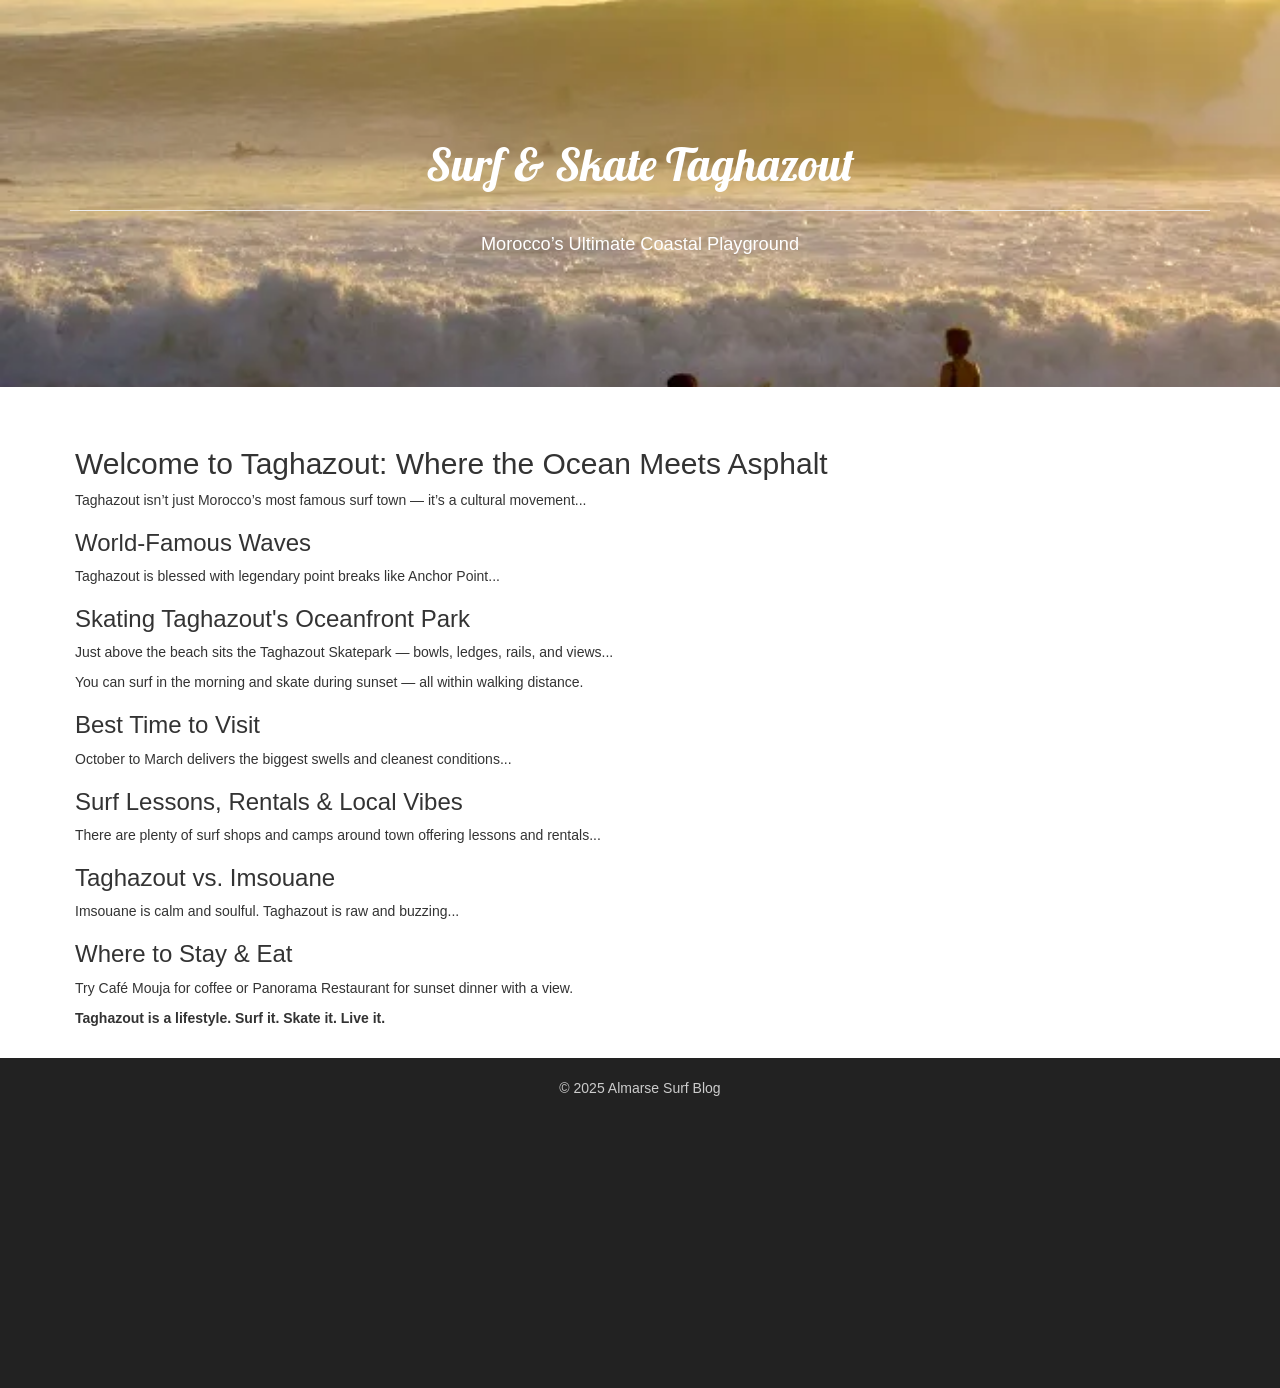
<file: taghazout.html>
<!DOCTYPE html>
<html lang="en">
<head>
  <meta charset="utf-8">
  <meta name="viewport" content="width=device-width, initial-scale=1.0">
  <meta name="description" content="Almarse Surf Guide Imsouane — surf, cook, and explore Morocco’s Atlantic coast. Book lessons, experiences, and read our guide.">
  <meta name="author" content="Almarse">
  <meta name="robots" content="index, follow">
  <meta name="keywords" content="surf Morocco, Imsouane surf, taghazout, cooking class Morocco, Moroccan surf spots, surf blog">
  <meta name="theme-color" content="#ffffff">
  <meta property="og:title" content="Almarse Surf Guide Imsouane">
  <meta property="og:description" content="Discover surfing in Morocco with Almarse. Lessons, rentals, food, culture — all in one experience.">
  <meta property="og:image" content="https://almarse.com/img/bg.webp">
  <meta property="og:url" content="https://almarse.com">
  <meta property="og:type" content="website">
  <meta name="twitter:card" content="summary_large_image">
  <meta name="twitter:title" content="Almarse Surf Guide Imsouane">
  <meta name="twitter:description" content="Surf and live Morocco with Almarse. Lessons, rentals, food, and culture.">
  <meta name="twitter:image" content="https://almarse.com/img/bg.webp">
  <link rel="canonical" href="https://almarse.com">
  <title>Almarse Surf Guide Imsouane</title>
  <!-- Bootstrap core CSS -->
  <link href="css/bootstrap.css" rel="stylesheet">
  <!-- Add custom CSS here -->
  <link href="css/style.css" rel="stylesheet">
  <link href="font-awesome/css/font-awesome.min.css" rel="stylesheet">
  <link href='https://fonts.googleapis.com/css?family=Lato' rel='stylesheet' type='text/css'>
  <link href='https://fonts.googleapis.com/css?family=Lobster' rel='stylesheet' type='text/css'>
  <!-- Google tag (gtag.js) -->
  <script async src="https://www.googletagmanager.com/gtag/js?id=G-4YZKVFGZH4"></script>
  <script>
    window.dataLayer = window.dataLayer || [];
    function gtag(){dataLayer.push(arguments);}
    gtag('js', new Date());
    gtag('config', 'G-4YZKVFGZH4');
  </script>
  <script src="https://analytics.ahrefs.com/analytics.js" data-key="my/SyZucx2rGAncUa/Fv5g" async></script>
</head>
<body>
<header class="hero" style="background-image: url('img/taghazout.webp'); background-size: cover; background-position: center; padding: 120px 20px; text-align: center; color: white;">
  <div class="container">
    <h1 class="main-title">Surf & Skate Taghazout</h1>
    <hr>
    <p style="font-size: 1.3em;">Morocco’s Ultimate Coastal Playground</p>
  </div>
</header>

<main class="container" style="padding: 40px 20px;">

<article>
  <h2>Welcome to Taghazout: Where the Ocean Meets Asphalt</h2>
  <p>Taghazout isn’t just Morocco’s most famous surf town — it’s a cultural movement...</p>
  <h3>World-Famous Waves</h3>
  <p>Taghazout is blessed with legendary point breaks like Anchor Point...</p>
  <h3>Skating Taghazout's Oceanfront Park</h3>
  <p>Just above the beach sits the Taghazout Skatepark — bowls, ledges, rails, and views...</p>
  <p>You can surf in the morning and skate during sunset — all within walking distance.</p>
  <h3>Best Time to Visit</h3>
  <p>October to March delivers the biggest swells and cleanest conditions...</p>
  <h3>Surf Lessons, Rentals & Local Vibes</h3>
  <p>There are plenty of surf shops and camps around town offering lessons and rentals...</p>
  <h3>Taghazout vs. Imsouane</h3>
  <p>Imsouane is calm and soulful. Taghazout is raw and buzzing...</p>
  <h3>Where to Stay & Eat</h3>
  <p>Try Café Mouja for coffee or Panorama Restaurant for sunset dinner with a view.</p>
  <p><strong>Taghazout is a lifestyle. Surf it. Skate it. Live it.</strong></p>
</article>

</main>

<footer style="text-align: center; padding: 20px; background: #222; color: #ccc;">
  <p>&copy; 2025 Almarse Surf Blog</p>
</footer>
</body>
</html>
</file>
<file: css/style.css>
/*
Theme Name:Traveller's
Theme URI:http://ThemeWagon.com/
Author:ThemeWagon
Author URI:http://ThemeWagon.com/
Description:Traveller's is a single page html template based on bootstrap 3
Version:1.0.0
License:GNU General Public License v2 or later
License URI:http://www.gnu.org/licenses/gpl-2.0.html
*/

/* Global Styles */

html,
body {
  height: 100%;
  width: 100%;
}
.retina{
  margin: 0;
  float: left;
  padding:0 15px 5px 0;
}
/* .light-wrapper {
    background: #f7f7f7
} */
.divide50 {
    width: 100%;
    height: 50px;
}
i.fa.fa-bars {
  font-size: 35px;
}
.divide5 {
    width: 100%;
    height: 5px;
}
em.header-text {
padding: 9px 20px;
position: relative;
top: 6px;
color: rgb(223, 88, 137);
border-radius: 4px;
}
.divide10 {
    width: 100%;
    height: 10px;
}
.divide15 {
    width: 100%;
    height: 15px;
}
.divide20 {
    width: 100%;
    height: 20px;
}
.inner {
    padding-top: 40px;
    padding-bottom: 40px;
}
.vert-text {
  display: table-cell;
  vertical-align: middle;
  text-align: center;
}
.main-title{
  font-family: 'Lobster', cursive;
  font-size: 45px;
}
#about{
  font-family: "Lato";
  margin: 50px 0px;
}
#about p {
  font-size: 16px;
  line-height: 26px;
}
#about h4{
  font-size: 18px;
  font-weight: bold;
  line-height: 26px;
}
ol.color {
  line-height: 26px;
  font-size: 16px;
}
#about h5{
  font-size: 16px;
  font-weight: bold;
  line-height: 26px;
}
.service-icon:hover{
 background: white;
 color:#7FBBDA;
 transition:.5s;
 cursor:pointer;
}

.vert-text h1 {
  font-family: 'Lobster', cursive;
  padding: 0;
  margin: 0;
  font-size: 4.5em;
  font-weight: 700;
  text-shadow: 2px 2px rgba(156, 190, 200, 1);
}
h1.header-text {
  font-family: 'Lobster', cursive;
  text-shadow: 0 1px 0 #ccc, 0 2px 0 #c9c9c9, 0 3px 0 #bbb, 0 4px 0 #b9b9b9, 0 5px 0 #aaa, 0 6px 1px rgba(0,0,0,.1), 0 0 5px rgba(0,0,0,.1), 0 1px 3px rgba(0,0,0,.3), 0 3px 5px rgba(0,0,0,.2), 0 5px 10px rgba(0,0,0,.25), 0 10px 10px rgba(0,0,0,.2), 0 20px 20px rgba(0,0,0,.15);
  margin-top: 140px;
  color: white;
  font-size: 73px;
  font-weight: bold;
}
h3.header-text{
  color: #EC7787;
  }

.btn-default {
    color: #6C472C;
  }  

.btn-primary {
  background-color: #228C87;
  border-color: #228989;
}
.btn-primary:hover{
  background-color: #6DD1C9;
  border-color: #6DD1C9;
}  
.space{
  margin-top: 70px;
}
.btn{
  border-radius: 0px;
  -webkit-transition: all 0.4s ease 0s;
  -moz-transition: all 0.4s ease 0s;
  -ms-transition: all 0.4s ease 0s;
  -o-transition: all 0.4s ease 0s;
  transition: all 0.4s ease 0s;
}
/* --------------------------  button  --------------------------------------------- */

a.header-btn {
  border: 1px solid rgb(223, 49, 74);
  background-color: rgba(35, 140, 133, 0);
  color: #EC7787;
  /* box-shadow: 2px 2px #625862; */
  font-size: 20px;
  padding: 17px 25px;
}

.header-btn:hover {
    color: rgb(35, 140, 133);
    background-color: #fff;
    border: 1px solid;
    box-shadow: none;
}

.booking-btn {
    border: 1px solid #fff;
    color: #fff;
    padding: 15px 27px;
    font-size: 18px;
    border-radius: 30px;
}

.booking-btn:hover,
.booking-btn:active,
.booking-btn:focus {
    background-color: #fff;
    color: rgb(10, 81, 117);
    box-shadow: 2px 2px #1C1C1F;
}

/*-----------------------------------------------------------------------------------*/
/*  12. PROGRESS BAR
/*-----------------------------------------------------------------------------------*/
.progress-list {
    margin: 0;
    padding: 0;
    list-style: none;
}
.progress-list p {
    margin-bottom: 5px
}
.progress-list li {
    margin-bottom: 20px
}
.progress-list li em {
    padding-left: 8px;
    color: #72b6af;
    font-style: normal;
}
.progress-list li em:before {
    content: "-";
    padding-right: 10px;
    display: inline-block;
}
.progress.plain {
    height: 15px;
    margin-bottom: 0;
    filter: progid:DXImageTransform.Microsoft.gradient(enabled = false);
    background: rgba(114,182,175,0.15);
    -webkit-border-radius: 4px;
    border-radius: 4px;
    -webkit-box-shadow: none;
    -moz-box-shadow: none;
    box-shadow: none;
}
.progress.plain .bar {
    float: left;
    filter: progid:DXImageTransform.Microsoft.gradient(enabled = false);
    width: 0;
    height: 100%;
    font-size: 12px;
    color: #ffffff;
    text-align: center;
    text-shadow: none;
    background: #72b6af;
    -webkit-border-radius: 4px;
    border-radius: 4px;
    -webkit-box-shadow: none;
    -moz-box-shadow: none;
    box-shadow: none;
}

/* Side Menu */

#sidebar-wrapper {
margin-right: -250px;
right: 0;
width: 250px;
background: #1F5F61;
position: fixed;
height: 100%;
overflow-y: auto;
z-index: 1000;
-webkit-transition: all 0.4s ease 0s;
-moz-transition: all 0.4s ease 0s;
-ms-transition: all 0.4s ease 0s;
-o-transition: all 0.4s ease 0s;
transition: all 0.4s ease 0s;
}

.sidebar-nav {
  position: absolute;
  top: 0;
  width: 250px;
  list-style: none;
  margin: 0;
  padding: 0;
}

.sidebar-nav li {
  line-height: 40px;
  text-indent: 60px;

}

.sidebar-nav li a {
  color: white;
  display: block;
  text-decoration: none;
  font-size: 18px;
  margin-top: 20px;
  transition: all 0.3s;
  -moz-transition: all 0.3s;
  -webkit-transition: all 0.3s;
  -ms-transition: all 0.3s;
}

.sidebar-nav li a:hover {
  color: #fff;
  background: rgba(255,255,255,0.2);
  text-decoration: none;
  padding-top: 10px;
  padding-bottom: 10px;
}

.sidebar-nav li a:active,
.sidebar-nav li a:focus {
  text-decoration: none;
}

.sidebar-nav > .sidebar-brand {
  height: 55px;
  line-height: 55px;
  font-size: 18px;
}

.sidebar-nav > .sidebar-brand a {
  color: white;
  font-size: 28px;
  margin-top: 2.4em;
}

.sidebar-nav > .sidebar-brand a:hover {
  color: #fff;
  padding: 0px;
  background: none;
}

.sidebar-brand hr {
  margin: 8px 0px 87px 0px;
}

#menu-toggle {
  top: 10px;
  right: 10px;
  position: fixed;
  z-index: 1;
}

a#menu-toggle:hover {
    background-color: rgba(75, 194, 184, 1);
}

#sidebar-wrapper.active {
  right: 250px;
  width: 250px;
  -webkit-transition: all 0.4s ease 0s;
  -moz-transition: all 0.4s ease 0s;
  -ms-transition: all 0.4s ease 0s;
  -o-transition: all 0.4s ease 0s;
  transition: all 0.4s ease 0s;
}

.toggle {
  border-radius: 0px;
  margin: 10px 10px 0px 0px;
  padding: 7px 13px;
}

a#menu-close {
  background-color: transparent;
  border: none;
  color: #fff;
}

a#menu-close:hover {
  color: cyan;
  border: none;
}
/* Full Page Image Header Area */

.header {
  display: table;
  height: 100%;
  width: 100%;
  position: relative;
  background: url(../img/bg.jpg) no-repeat center center fixed; 
  -webkit-background-size: cover;
  -moz-background-size: cover;
  -o-background-size: cover;
  background-size: cover;
}

/* Intro */

.intro {
  padding: 50px 0;
  /*background: none repeat scroll 0% 0% #F1F2ED;*/
  opacity: .8;
}

/* Services */

.services {
  background: #7fbbda;
  padding: 50px 0;
  color: #ffffff;
}


@media (min-width: 320px) and (max-width: 1024px) { 
      .services {
      background: #7fbbda;
      padding: 50px 0;
      color: #ffffff;
    }
}

.service-item {
  margin-bottom: 15px;
}

i.service-icon {
  border: 3px solid #ffffff;
  border-radius: 50%;
  display: inline-block;
  font-size: 56px;
  width: 140px;
  height: 140px;
  line-height: 136px;
  vertical-align: middle; 
  text-align: center;
}

h4.service-title {
    padding: 20px 0px 10px 0px;
    font-weight: bold;
}

/* Callout */

.callout {
  color: #ffffff;
  display: table;
  height: 388px;
  width: 100%;
  background: url(../img/callout.jpg) no-repeat center center fixed; 
  -webkit-background-size: cover;
  -moz-background-size: cover;
  -o-background-size: cover;
  background-size: cover;
}

/* places */
#places{
  margin-top: 100px;
  margin-bottom: 100px;
}

.grid figure {
  position: relative;
  overflow: hidden;
  margin: 10px;
  background-color:black;
  text-align: center;
  cursor: pointer;
}
figure.effect-zoe:hover {
  background: black;
}
.grid figure img {
  opacity: 0.7;
}

.grid figure figcaption {
  padding: 2em;
  color: #fff;
  text-transform: uppercase;
  font-size: 1.25em;
  -webkit-backface-visibility: hidden;
  backface-visibility: hidden;
}

.grid figure figcaption::before,
.grid figure figcaption::after {
  pointer-events: none;
}

.grid figure figcaption,
.grid figure figcaption > a {
  position: absolute;
  top: 0;
  left: 0;
  width: 100%;
  height: 100%;
}

/* Anchor will cover the whole item by default */
/* For some effects it will show as a button */
.grid figure figcaption > a {
  z-index: 1000;
  text-indent: 200%;
  white-space: nowrap;
  font-size: 0;
  opacity: 0;
}

.grid figure h2 {
  word-spacing: -0.15em;
  font-weight: 300;
}

.grid figure h2 span {
  font-weight: 800;
}

.grid figure h2,
.grid figure p {
  margin: 0;
}

.grid figure p {
  letter-spacing: 1px;
  font-size: 68.5%;
}

figure.effect-zoe figcaption {
  top: auto;
  bottom: 0;
  padding: 1em;
  height: 3.75em;
  background: #0A5175;
  color: #fff;
  -webkit-transition: -webkit-transform 0.35s;
  transition: transform 0.35s;
  -webkit-transform: translate3d(0,100%,0);
  transform: translate3d(0,100%,0);
}

figure.effect-zoe h2 {
  float: left;
}

figure.effect-zoe p.icon-links a {
  float: right;
  color: #3c4a50;
  font-size: 1.4em;
}

figure.effect-zoe:hover p.icon-links a:hover,
figure.effect-zoe:hover p.icon-links a:focus {
  color: #252d31;
}
  

figure.effect-zoe:hover {
  opacity: 0.8;
  background: rgb(0, 0, 0);
}

/*figure.effect-zoe:hover p.description {
  opacity: 1;
  background: rgba(46, 155, 146, 0.38);
}*/

figure.effect-zoe p.description {
  text-align: center;
  left: 0px;
  position: absolute;
  bottom: 4.8em;
  padding: 52px;
  color: #fff;
  text-transform: none;
  font-size: 20px;
  opacity: 0;
  line-height: 40px;
  -webkit-transition: opacity 0.35s;
  transition: opacity 0.35s;
  -webkit-backface-visibility: hidden;
}

figure.effect-zoe h2,
figure.effect-zoe p.icon-links a {
  -webkit-transition: -webkit-transform 0.35s;
  transition: transform 0.35s;
  -webkit-transform: translate3d(0,200%,0);
  transform: translate3d(0,200%,0);
}

figure.effect-zoe p.icon-links a i::before {
  display: inline-block;
  padding: 8px 10px;
  color: #fff;
  -webkit-font-smoothing: antialiased;
  -moz-osx-font-smoothing: grayscale;
}

figure.effect-zoe h2 {
  display: inline-block;
  font-size: 24px;
  font-weight: lighter;
}

figure.effect-zoe:hover p.description {
  opacity: 1;
}

figure.effect-zoe:hover figcaption,
figure.effect-zoe:hover h2,
figure.effect-zoe:hover p.icon-links a {
  -webkit-transform: translate3d(0,0,0);
  transform: translate3d(0,0,0);
}

figure.effect-zoe:hover h2 {
  -webkit-transition-delay: 0.05s;
  transition-delay: 0.05s;
}

figure.effect-zoe:hover p.icon-links a:nth-child(3) {
  -webkit-transition-delay: 0.1s;
  transition-delay: 0.1s;
}

figure.effect-zoe:hover p.icon-links a:nth-child(2) {
  -webkit-transition-delay: 0.15s;
  transition-delay: 0.15s;
}

figure.effect-zoe:hover p.icon-links a:first-child {
  -webkit-transition-delay: 0.2s;
  transition-delay: 0.2s;
}
 @media(max-width: 450px){
    figure.effect-zoe p.description{
      font-size: 14px;
      line-height: 20px;
      bottom: 2.5em;
    }
 }

/* Call to Action */

.call-to-action {
  color: #ffffff;
  background: #0a5175;
  padding: 62px 0;
}

.call-to-action .btn {
  margin: 25px;
}

/*Contact */



  #contact{
    margin-top: 100px;
    margin-bottom: 100px;
  }

  .contact-text{
    margin:45px auto;
  }

/* Contact Form */

  #contact .contact-form{
    /*width:90%;
    max-width: 830px;*/
    margin: 0 auto;
    padding:25px 25px 0px 25px;
    /* -moz-box-shadow: 0px 1px 4px rgba(0,0,0, 0.2);
    -webkit-box-shadow: 0px 1px 4px rgba(0,0,0, 0.2); */
  }

  .mail-message-area{
    width:100%;
    padding:0 15px;
  }

  .mail-message{
    width: 100%;
    background:rgba(255,255,255, 0.8) !important;
    -webkit-transition: all 0.7s;
    -moz-transition: all 0.7s;
    transition: all 0.7s;
    margin:0 auto;
    border-radius: 0;
  }

  .not-visible-message{
    height:0px;
    opacity: 0;
  }

  .visible-message{
    height:auto;
    opacity: 1;
    margin:25px auto 0;
  }

/* Input Styles */

  .form{
    width: 100%;
    padding: 15px;
    background:#f8f8f8;
    border:1px solid rgba(0, 0, 0, 0.075);
    margin-bottom:25px;
    color:#727272 !important;
    font-size:13px;
    -webkit-transition: all 0.4s;
    -moz-transition: all 0.4s;
    transition: all 0.4s;
  }

  .form:hover{
    border:1px solid #8BC3A3;
  }

  .form:focus{
    color: white;
    outline: none;
    border:1px solid #8BC3A3;
  }

  .textarea{
    height: 200px;
    max-height: 200px;
    max-width: 100%;
  }
  
/* Generic Button Styles */

  .button{
    padding:8px 12px;
    background:#0A5175;
    display: block;
    width:120px;
    margin:10px 0 0px 0;
    border-radius:3px;
    -webkit-transition: all 0.3s;
    -moz-transition: all 0.3s;
    transition: all 0.3s;
    text-align:center;
    font-size:0.8em;
    box-shadow: 0px 1px 4px rgba(0,0,0, 0.10);
    -moz-box-shadow: 0px 1px 4px rgba(0,0,0, 0.10);
    -webkit-box-shadow: 0px 1px 4px rgba(0,0,0, 0.10);
  }

  .button:hover{
    background:#8BC3A3;
    color:white;
  }

/* Send Button Styles */

  .form-btn{
    width:180px;
    display: block;
    height: auto;
    padding:15px;
    color:#fff;
    background:#8BC3A3;
    border:none;
    outline: none;
    -webkit-transition: all 0.3s;
    -moz-transition: all 0.3s;
    transition: all 0.3s;
    margin:auto;
    box-shadow: 0px 1px 4px rgba(0,0,0, 0.10);
    -moz-box-shadow: 0px 1px 4px rgba(0,0,0, 0.10);
    -webkit-box-shadow: 0px 1px 4px rgba(0,0,0, 0.10);
  }

  .form-btn:hover{
    background:#111;
    color: white;
    border:none;
  }

  .form-btn:active{
    opacity: 0.9;
  }

/* Place Holder Colors */

  ::-webkit-input-placeholder { /* WebKit browsers */
    color:    #727272;
  }
  :-moz-placeholder { /* Mozilla Firefox 4 to 18 */
    color:    #727272;
  }
  ::-moz-placeholder { /* Mozilla Firefox 19+ */
    color:    #727272;
  }
  :-ms-input-placeholder { /* Internet Explorer 10+ */
    color:    #727272;
  }

/* Footer */

footer {
  padding: 100px 0;
  background:url(../img/sky.jpg);
  height: 330px;
  margin-top: -20px;
}

.list-inline{
  margin-bottom: 50px;
}

.list-inline li i {
  margin-right: 15px;
  width: 44px;
  padding-top: 8px;
  height: 44px;
  font-size: 30px;
  border: 1px solid rgb(47, 106, 142);
  color: rgb(47, 106, 142);
  -webkit-transition: all 0.4s;
  -moz-transition: all 0.4s;
  transition: all 0.4s;
  transform: scaleX;
  transform: rotate(25deg);
}

.list-inline li i:hover {
  color: #fff;
  background-color: rgb(47,106,142);
  transform: rotate(0deg);
  cursor: pointer;
}

.top-scroll {
  margin-top: 25px;
}

.top-scroll a {
  text-decoration: none;
  color: inherit;
}

i.scroll {
  color: #2F6A8E;
  font-size: 3em;
}

i.scroll:hover {
  color: #0a5175;
}
/* Responsive */

@media (max-width: 768px) {
  
  .header {
  background: url(../img/bg.jpg) no-repeat center center scroll; 
  }

  .callout {
  background: url(../img/callout.jpg) no-repeat center center scroll; 
  }

  .map {
  height: 75%;
  }

}
@media only screen and (min-width: 970px){
 .services{
  padding: 140px 0px;
 }
}

/* --------------------------- modal -------------------------------------------- */

#booking .modal-header h4 {
  text-align: center;
  color: #23668B;
}

#booking .modal-footer {
  margin-top: 0;
  background-color: #f4f4f4;
  text-align: left !important;
}

#booking .modal-footer p {
  margin-bottom: 15px;
}
.confirm-btn {
    width: 100%;
    padding: 15px 0px;
    color: #fff;
    background-color: rgb(35, 102, 139);
}
.confirm-btn:hover{
  color: #fff;
  background-color: rgb(22,68,94);
}
</file>
